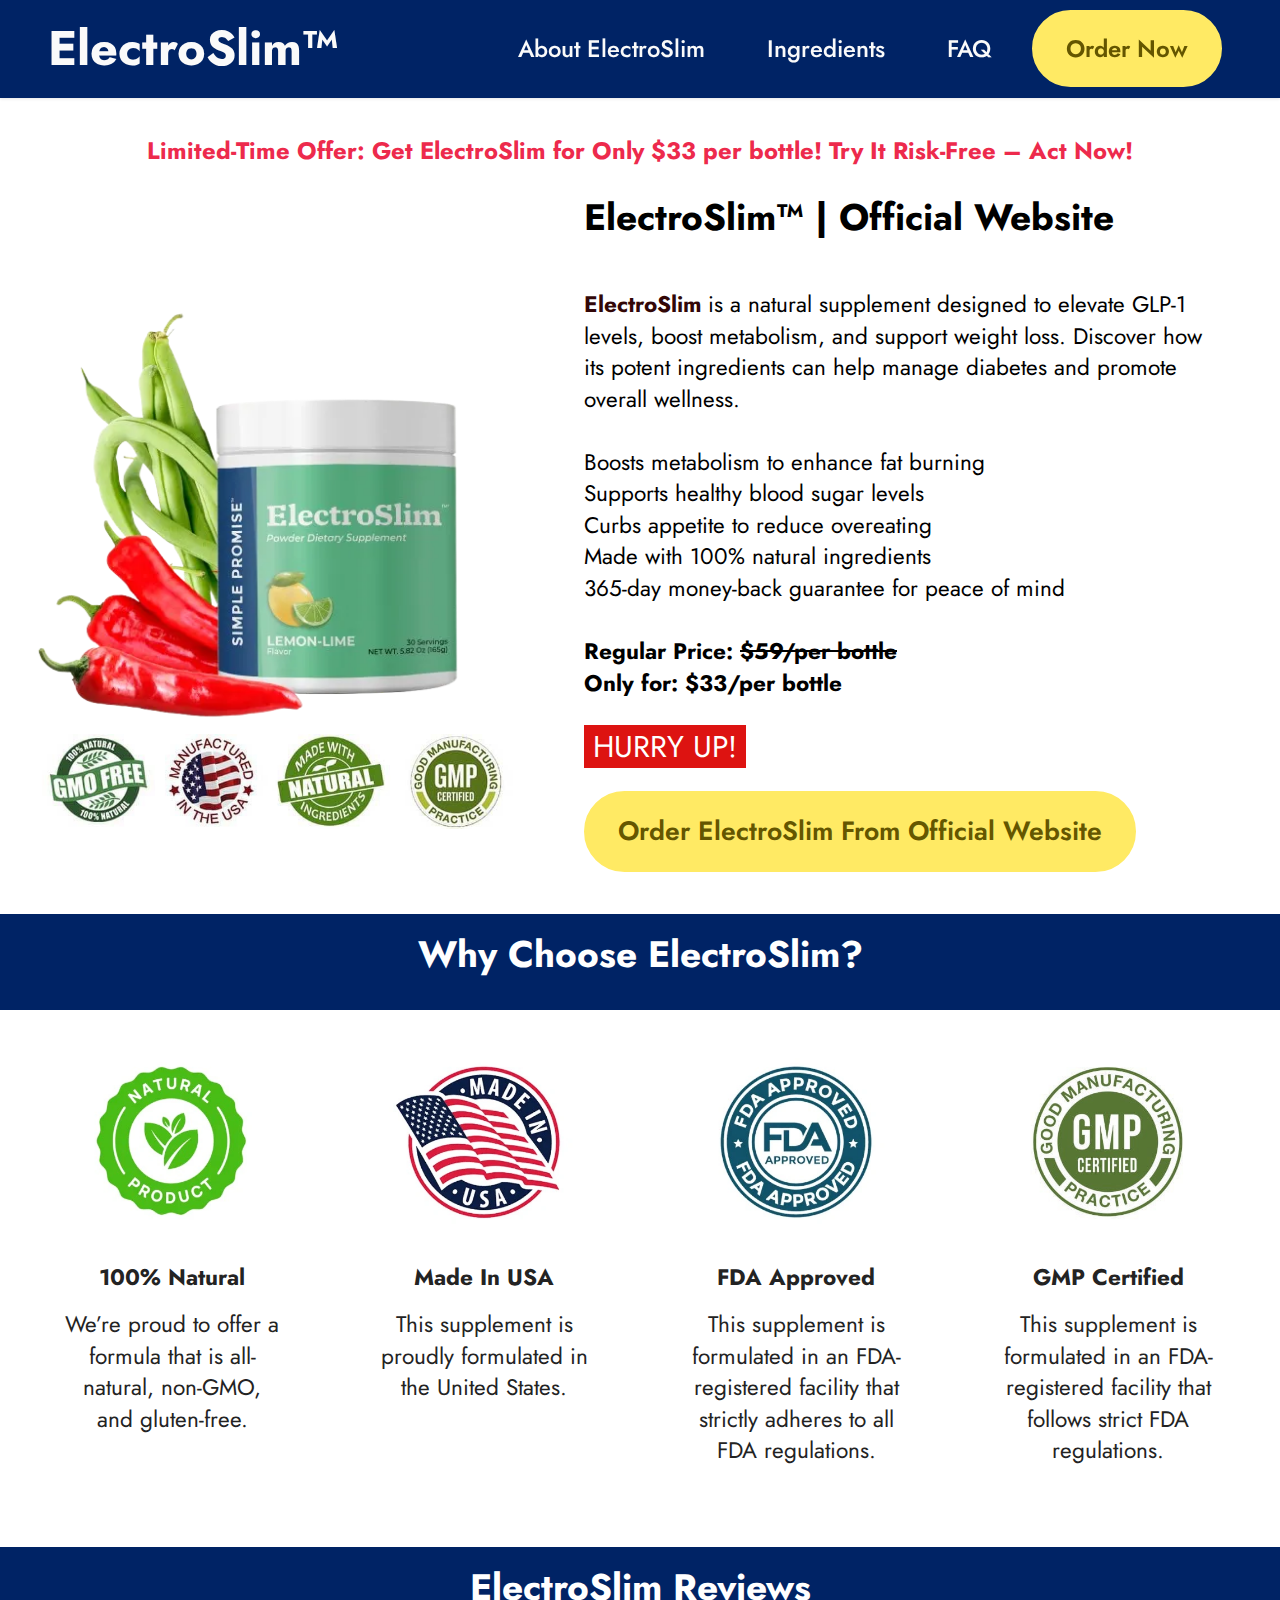
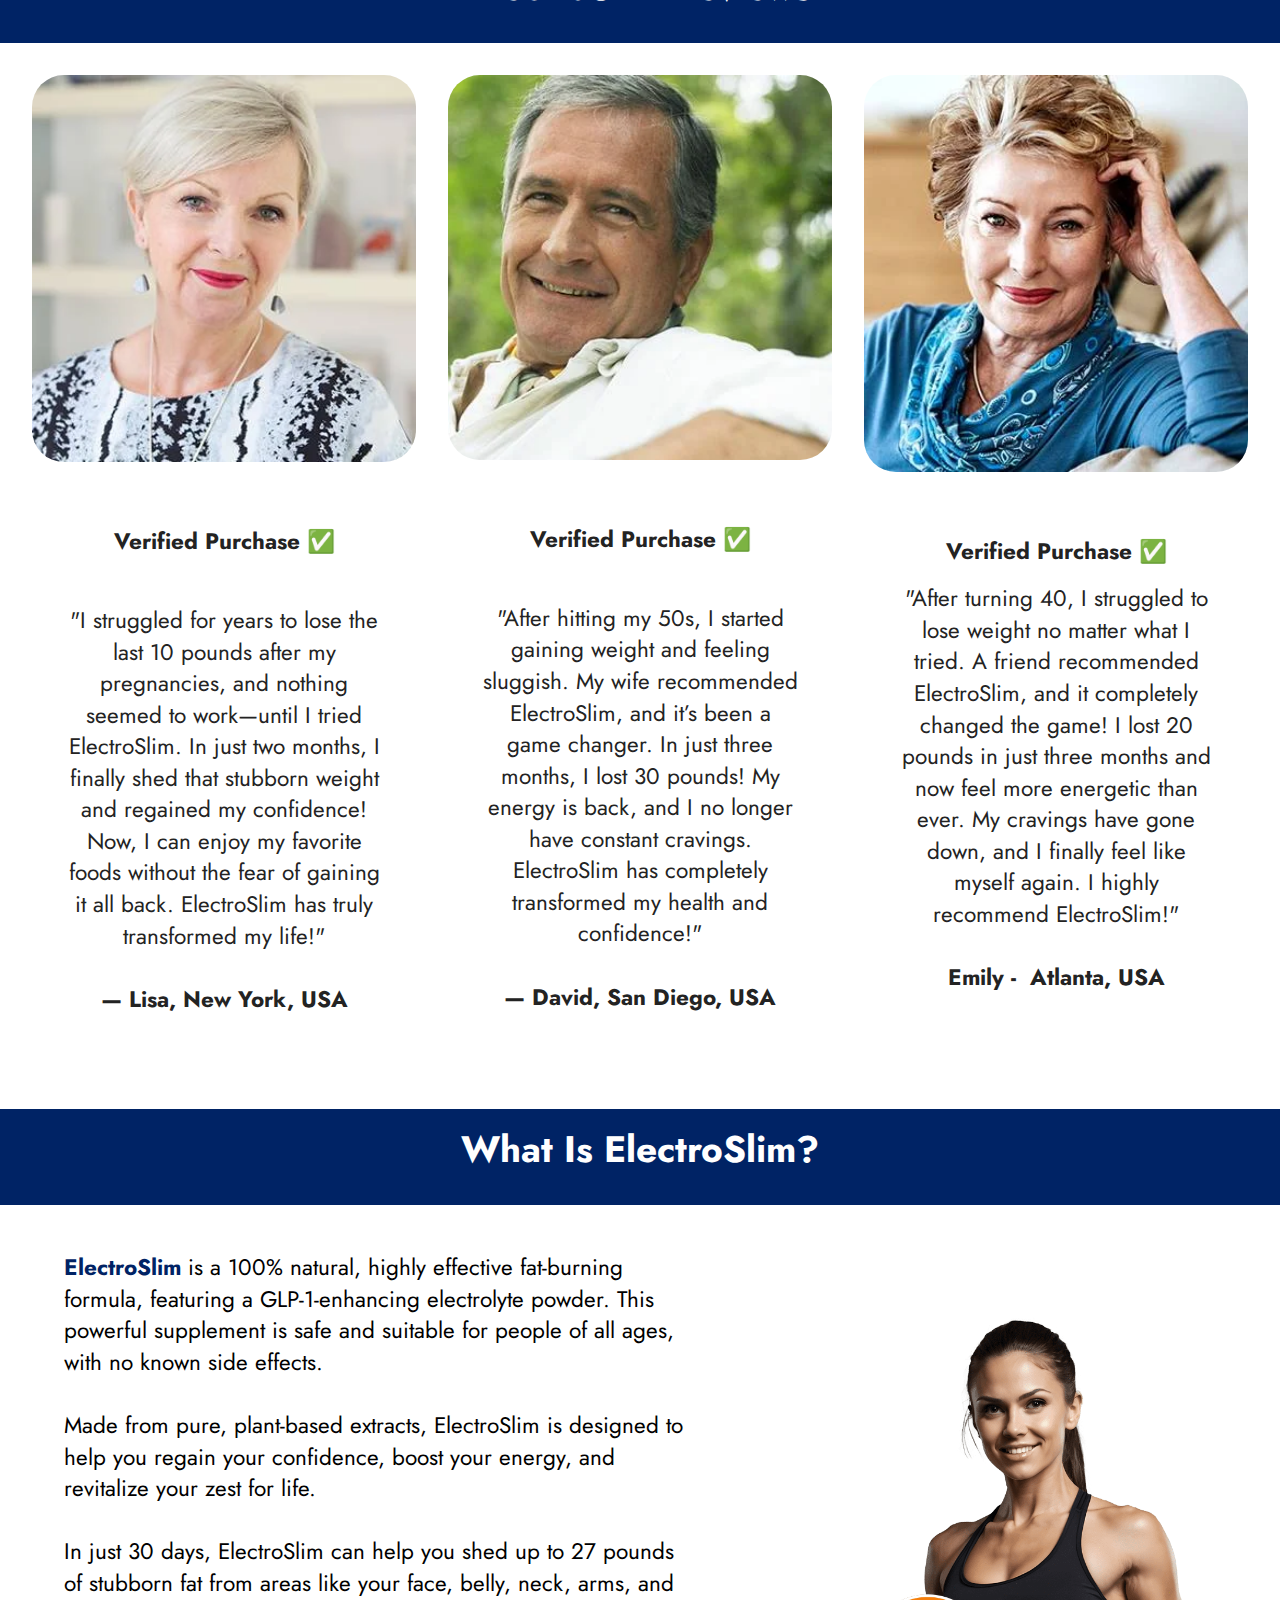
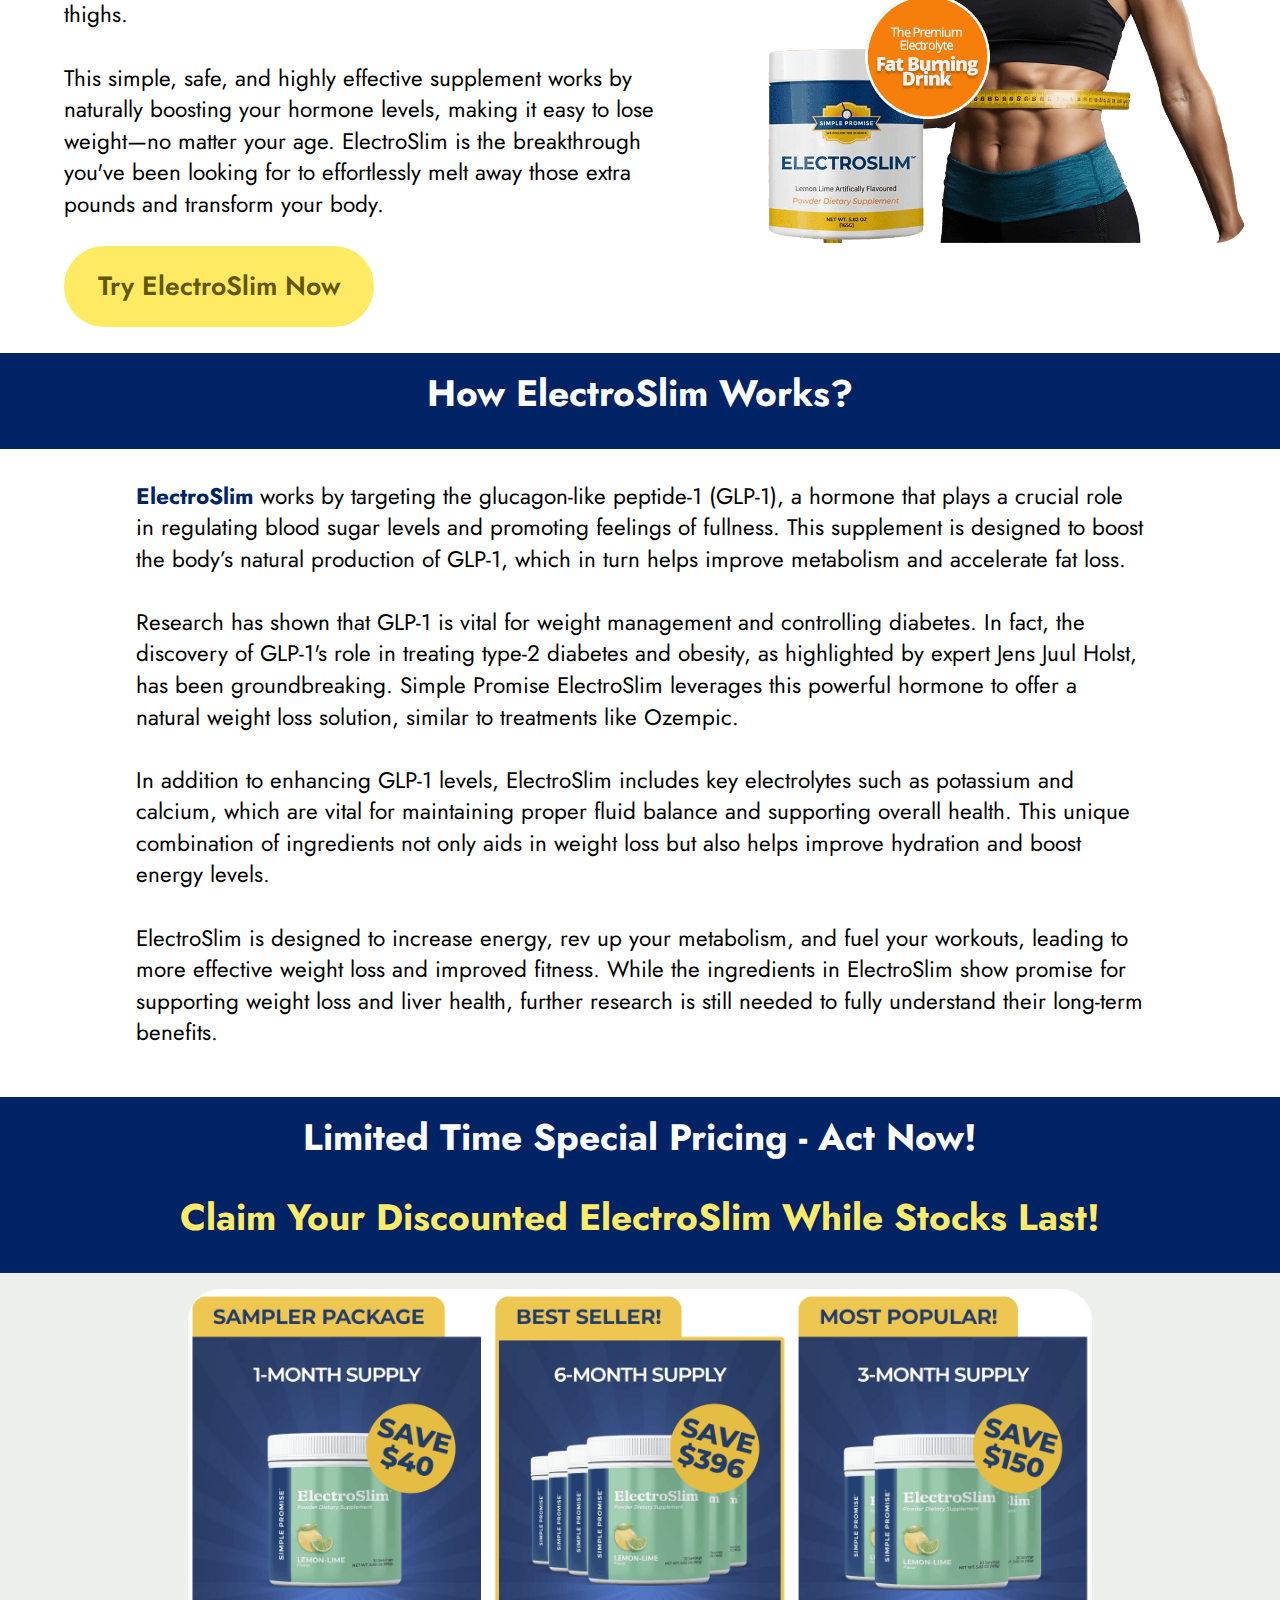
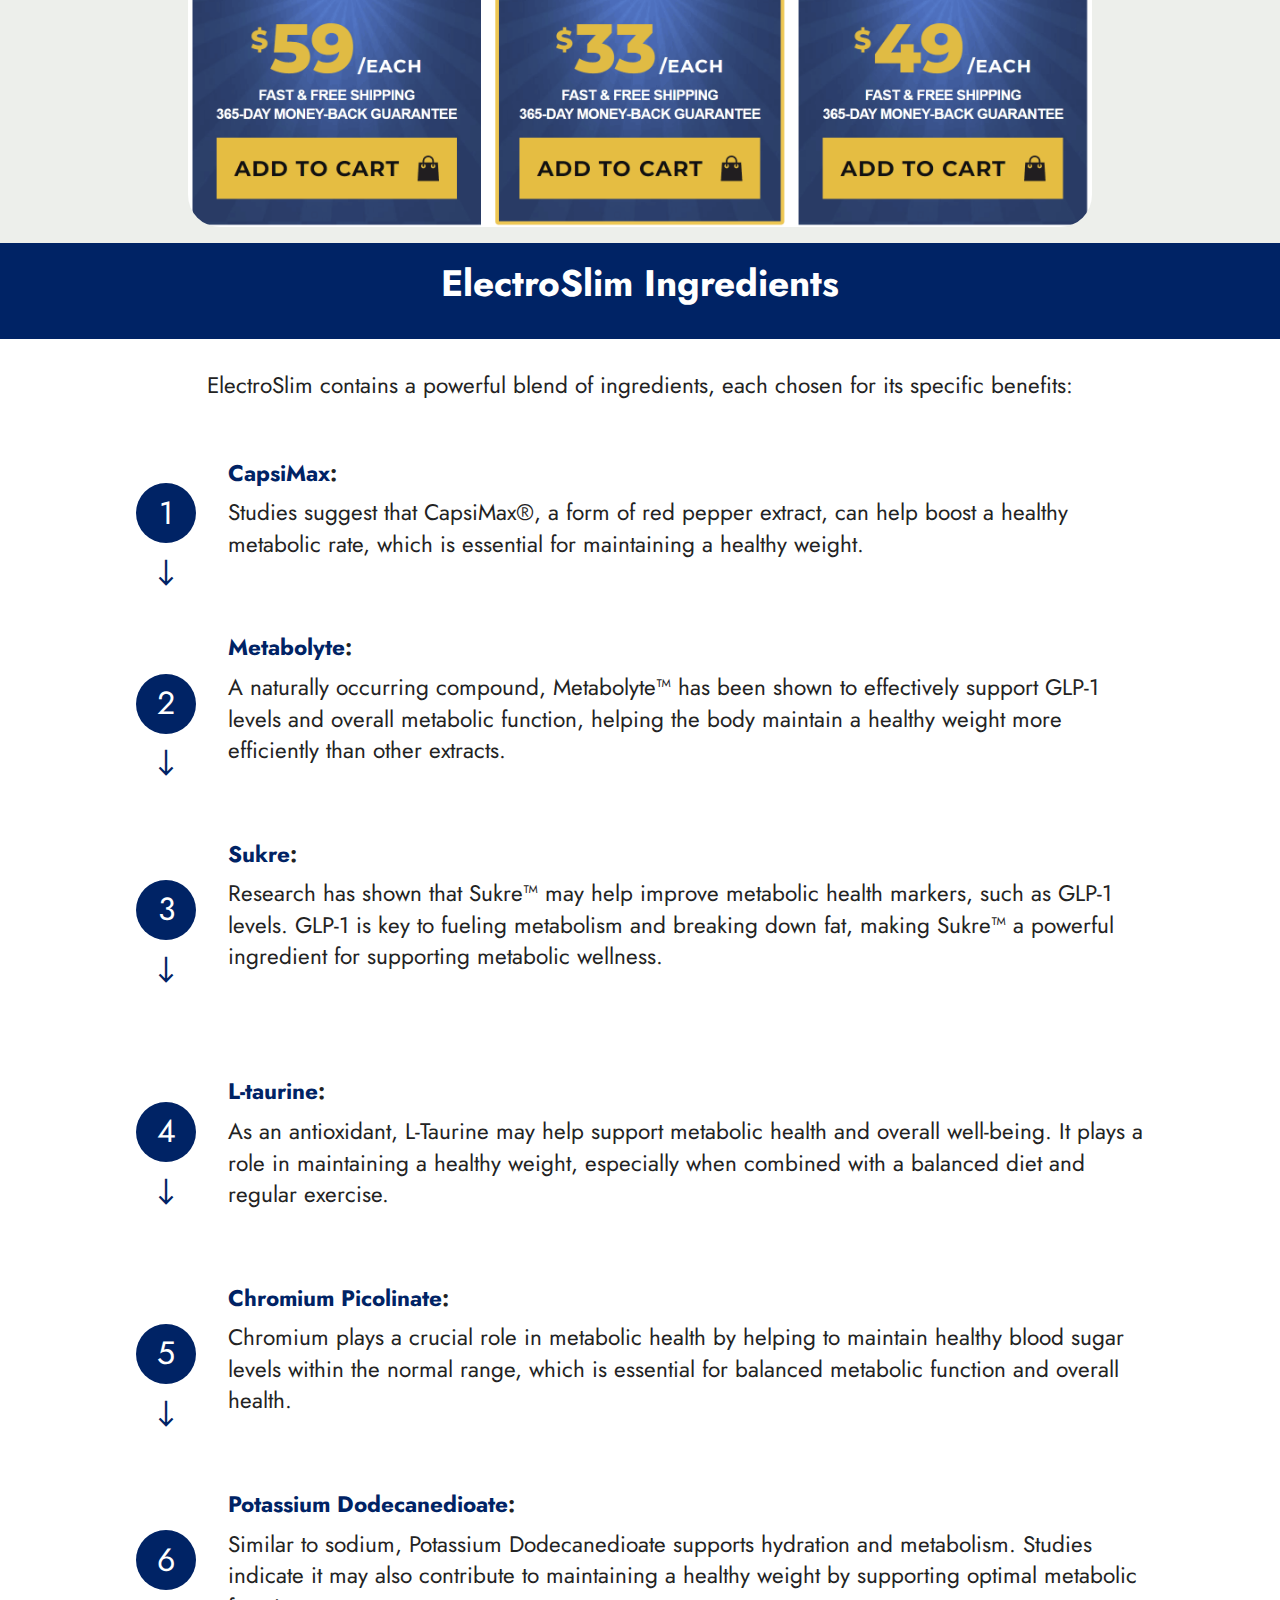
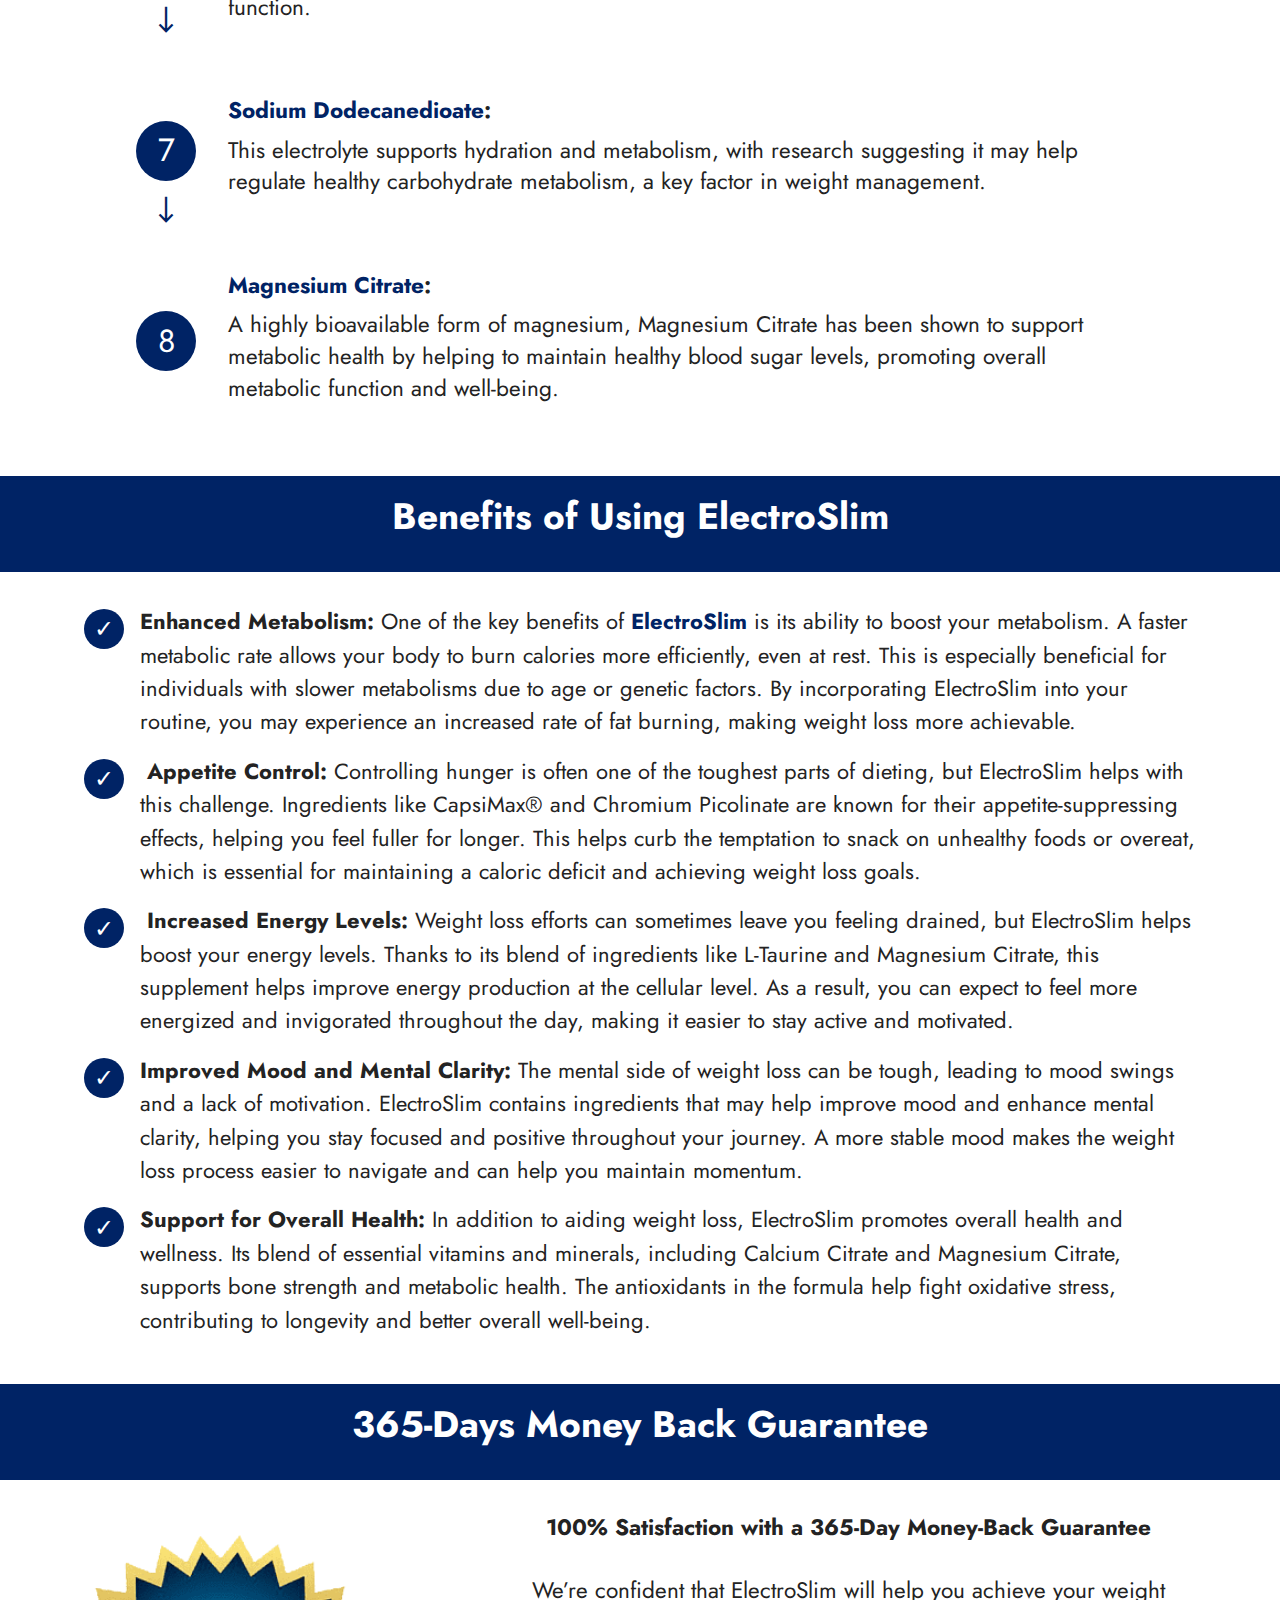
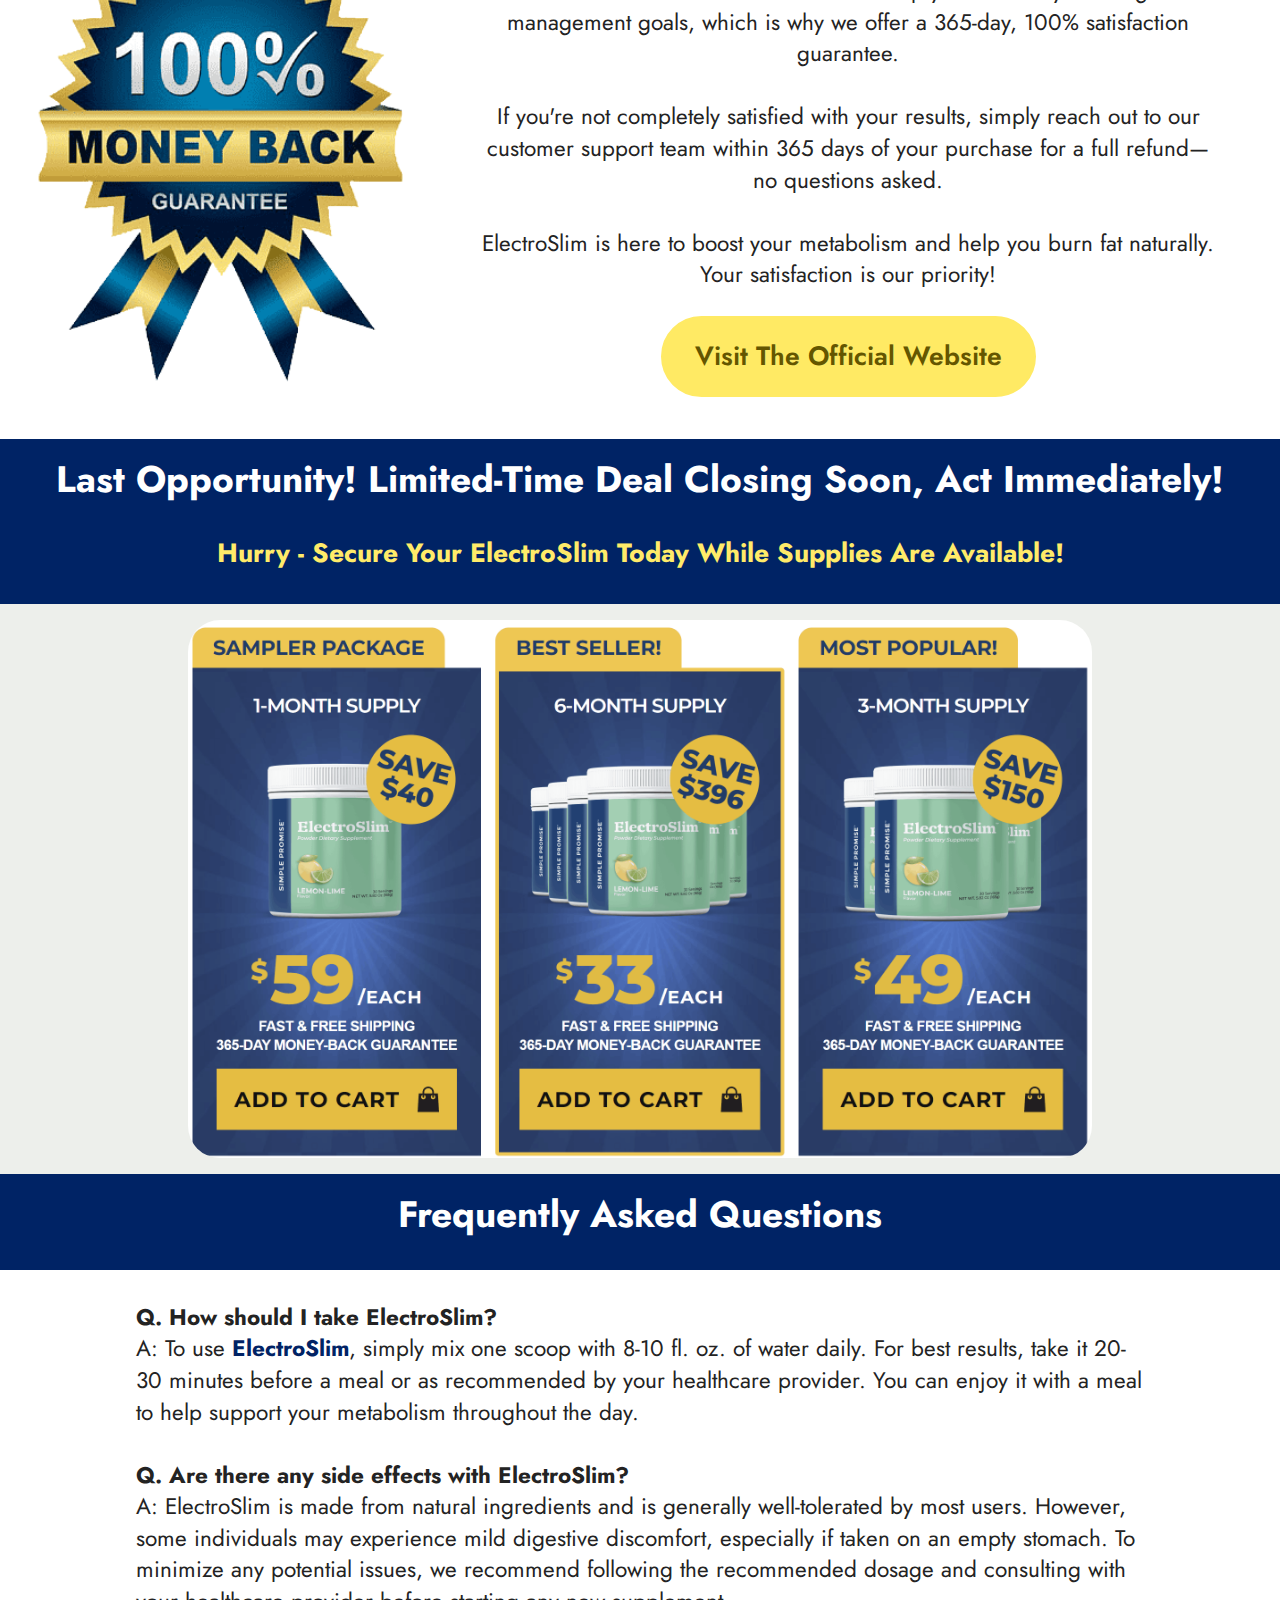
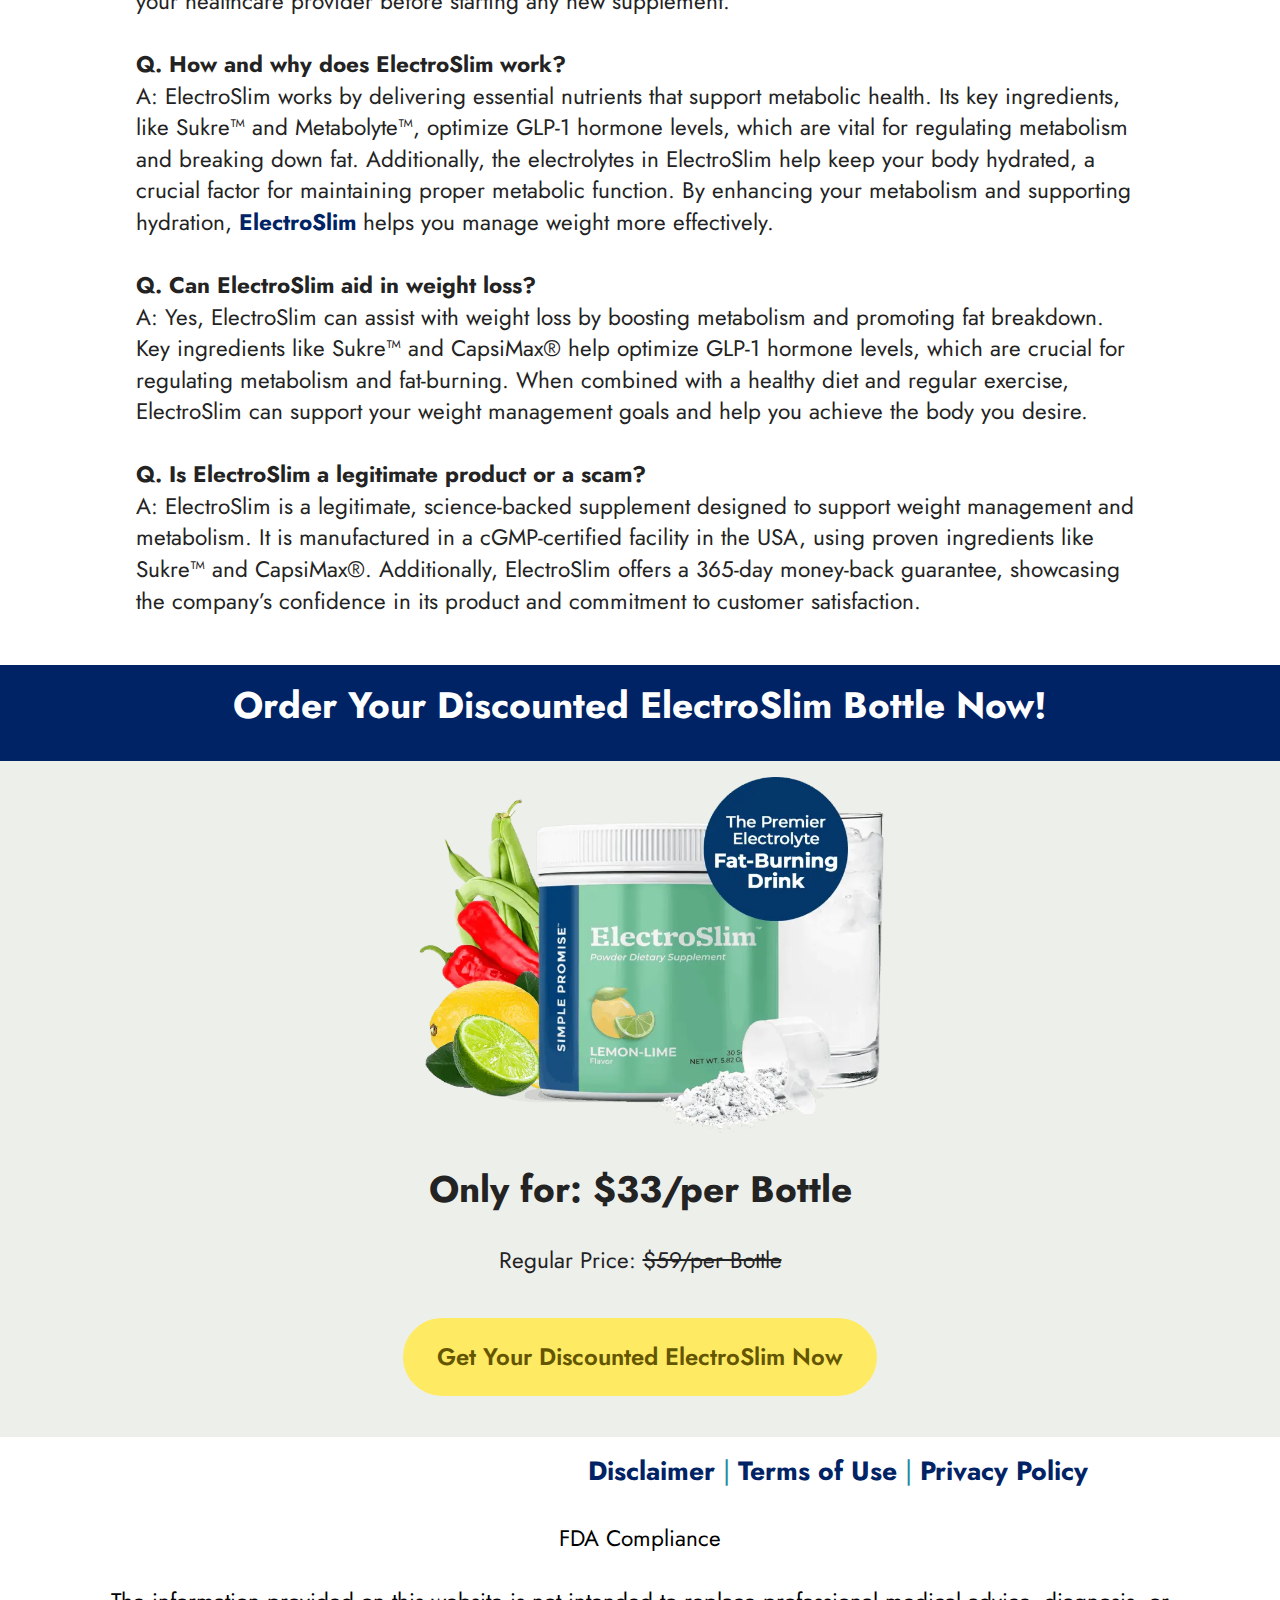
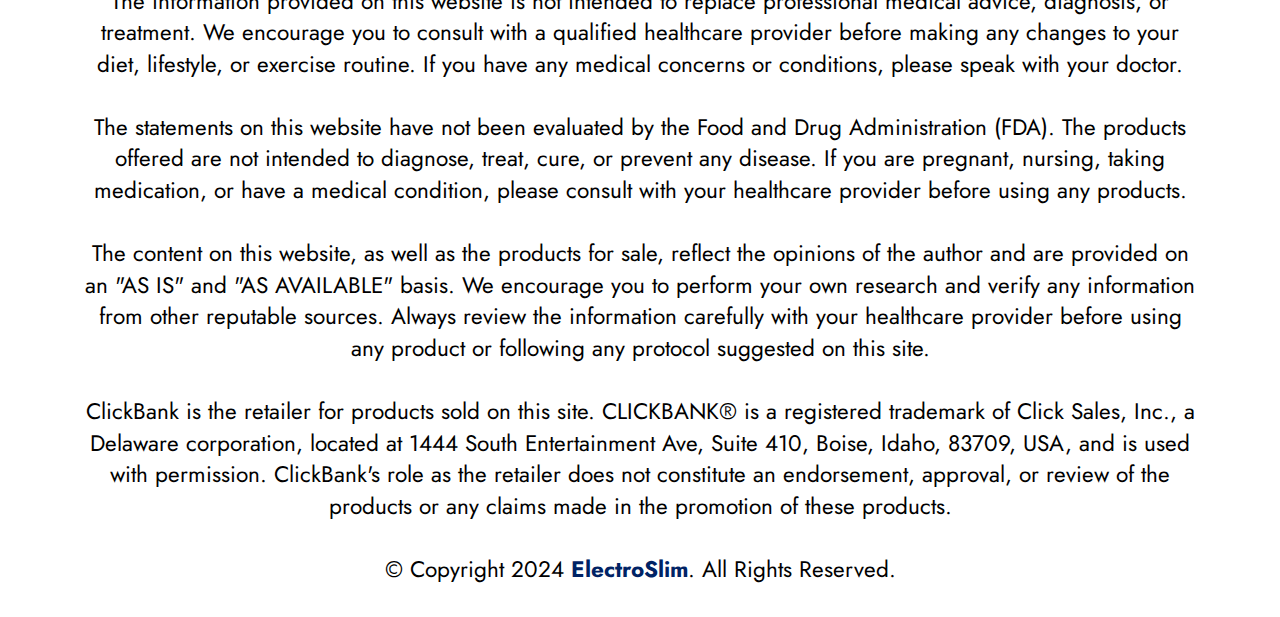
<file: index.html>
<!DOCTYPE html>
<html  lang="en-US">
<head>
  
  <meta charset="UTF-8">
  <meta http-equiv="X-UA-Compatible" content="IE=edge">
  
  <meta name="viewport" content="width=device-width, initial-scale=1, minimum-scale=1">
  <link rel="shortcut icon" href="assets/images/26d8258356f0bd2f0de3373c9e15c83f-1200-80.webp" type="image/x-icon">
  <meta name="description" content="ElectroSlim® -  just $33/bottle —Visit the official website to healthy weight loss solution and boost metabolism, discover the best prices and discounts available now!">
  <meta name="google-site-verification" content="j2a_lsDV7WhE3AZacobIypF-KOyZPgJAniGACuEpMsE"/>
  
  <title>ElectroSlim® - Just $33 | Official Website | Healthy Fat Loss Solution</title>
  <link rel="stylesheet" href="assets/web/assets/mobirise-icons2/mobirise2.css">
  <link rel="stylesheet" href="assets/bootstrap/css/bootstrap.min.css">
  <link rel="stylesheet" href="assets/bootstrap/css/bootstrap-grid.min.css">
  <link rel="stylesheet" href="assets/bootstrap/css/bootstrap-reboot.min.css">
  <link rel="stylesheet" href="assets/dropdown/css/style.css">
  <link rel="stylesheet" href="assets/socicon/css/styles.css">
  <link rel="stylesheet" href="assets/theme/css/style.css">
  <link rel="preload" href="https://fonts.googleapis.com/css?family=Jost:100,200,300,400,500,600,700,800,900,100i,200i,300i,400i,500i,600i,700i,800i,900i&display=swap" as="style" onload="this.onload=null;this.rel='stylesheet'">
  <noscript><link rel="stylesheet" href="https://fonts.googleapis.com/css?family=Jost:100,200,300,400,500,600,700,800,900,100i,200i,300i,400i,500i,600i,700i,800i,900i&display=swap"></noscript>
  <link rel="preload" as="style" href="assets/mobirise/css/mbr-additional.css?v=mdZ4ul"><link rel="stylesheet" href="assets/mobirise/css/mbr-additional.css?v=mdZ4ul" type="text/css">

  
  
<script type="application/ld+json">
   {

  "@context": "https://schema.org/", 

  "@type": "Product", 

  "name": "ElectroSlim",

  "image": "https://electroslim-sale.netlify.appassets/images/26d8258356f0bd2f0de3373c9e15c83f-1200.webp,

  "description": "ElectroSlim is a natural supplement designed to elevate GLP-1 levels, boost metabolism, and support weight loss.",

  "brand": {

    "@type": "Brand",

    "name": "ElectroSlim"

  },

  "sku": "",

  "offers": {

    "@type": "Offer",

    "url": "https://electroslim-sale.netlify.app",

    "priceCurrency": "USD",

    "price": "59",

    "priceValidUntil": "2029-12-01",

    "availability": "https://schema.org/InStock",

    "itemCondition": "https://schema.org/NewCondition"

  },

  "aggregateRating": {

    "@type": "AggregateRating",

    "ratingValue": "5",

    "bestRating": "5",

    "worstRating": "4",

    "ratingCount": "98969"

  }

}

{

  "@context": "https://schema.org",

  "@type": "Organization",

  "name": "ElectroSlim",

  "alternateName": "ElectroSlim Official Website",

  "url": "https://electroslim-sale.netlify.app",

  "logo": "https://electroslim-sale.netlify.appassets/images/26d8258356f0bd2f0de3373c9e15c83f-1200.webp,

  "contactPoint": {

    "@type": "ContactPoint",

    "telephone": "1-800-888-8778",

    "contactType": "technical support",

    "contactOption": "TollFree",

    "areaServed": "US",

    "availableLanguage": "en"

  },


}
  </script>


  <meta name="keywords" content="ElectroSlim, ElectroSlim reviews, ElectroSlim weight loss, Buy ElectroSlim original, ElectroSlim Buy, ElectroSlim official, ElectroSlim ingredients, ElectroSlim official website, ElectroSlim benefits, ElectroSlim supplement, ElectroSlim official site" />
<meta http-equiv="content-language" content="en-US">
<base href="">  
<link rel="canonical" href="https://electroslim-sale.netlify.app" />
<meta name="robots" content="follow, index, max-snippet:-1, max-video-preview:-1, max-image-preview:large"/>
<meta property="og:type" content="website" />
<meta property="og:title" content="ElectroSlim® - Just $33 | Official Website | Healthy Fat Loss Solution" />
<meta property="og:description" content="ElectroSlim® -  just $33/bottle —Visit the official website to healthy weight loss solution and boost metabolism, discover the best prices and discounts available now!" />
<meta property="og:url" content="https://electroslim-sale.netlify.app" />
<meta property="og:image" content="https://electroslim-sale.netlify.app/assets/images/26d8258356f0bd2f0de3373c9e15c83f-1200.webp
<meta property="og:site_name" content="ElectroSlim" />
</head>
<body>
  
  <section data-bs-version="5.1" class="menu menu2 cid-ucqXxzp51l" once="menu" id="ElectroSlim">
    
    <nav class="navbar navbar-dropdown navbar-fixed-top navbar-expand-lg">
        <div class="container">
            <div class="navbar-brand">
                
                <span class="navbar-caption-wrap"><a class="navbar-caption text-white text-primary display-1" href="https://cctvprod.com/lel2?iclid={gclid}">ElectroSlim™&nbsp;<br></a></span>
            </div>
            <button class="navbar-toggler" type="button" data-toggle="collapse" data-bs-toggle="collapse" data-target="#navbarSupportedContent" data-bs-target="#navbarSupportedContent" aria-controls="navbarNavAltMarkup" aria-expanded="false" aria-label="Toggle navigation">
                <div class="hamburger">
                    <span></span>
                    <span></span>
                    <span></span>
                    <span></span>
                </div>
            </button>
            <div class="collapse navbar-collapse" id="navbarSupportedContent">
                <ul class="navbar-nav nav-dropdown" data-app-modern-menu="true"><li class="nav-item"><a class="nav-link link text-white text-primary display-4" href="index.html#what-isElectroSlim?">
                            About ElectroSlim<br></a></li>
                    <li class="nav-item"><a class="nav-link link text-white text-primary display-4" href="index.html#Ingredients-of-ElectroSlim">
                            Ingredients</a></li>
                    <li class="nav-item"><a class="nav-link link text-white text-primary display-4" href="index.html#Frequently-Asked-Questions">FAQ</a>
                    </li></ul>
                
                <div class="navbar-buttons mbr-section-btn"><a class="btn btn-danger display-4" href="https://cctvprod.com/lel2?iclid={gclid}">
                        Order Now</a></div>
            </div>
        </div>
    </nav>
</section>

<section data-bs-version="5.1" class="content6 cid-unELxAHb96" id="ElectroSlim-offer">
    
    <div class="container">
        <div class="row justify-content-center">
            <div class="col-md-12 col-lg-10">
                <hr class="line">
                <p class="mbr-text align-center mbr-fonts-style my-4 display-4"><strong>Limited-Time Offer: Get&nbsp;ElectroSlim&nbsp;for Only $33 per bottle! Try It Risk-Free – Act Now!</strong><br></p>
                <hr class="line">
            </div>
        </div>
    </div>
</section>

<section data-bs-version="5.1" class="header11 cid-ucqXB9Huy7" id="ElectroSlim-">

    

    
    

    <div class="container">
        <div class="row justify-content-center">
            <div class="col-12 col-md-5 image-wrapper">
                <img class="w-100" src="assets/images/26d8258356f0bd2f0de3373c9e15c83f-1200.webp" alt="ElectroSlim">
               
                <img class="w-70" src="assets/images/beliv-drops-763x148.jpg" alt="cards">

            </div>
            <div class="col-12 col-md">
                <div class="text-wrapper text-center">
                    <h1 class="mbr-section-title mbr-fonts-style mb-3 display-2"><strong>ElectroSlim™ | Official Website</strong><strong><br></strong></h1>
                    <p class="mbr-text mbr-fonts-style display-7"><br><a href="https://electroslim-sale.netlify.app" class="text-success"><strong>ElectroSlim</strong></a> is a natural supplement designed to elevate GLP-1 levels, boost metabolism, and support weight loss. Discover how its potent ingredients can help manage diabetes and promote overall wellness.<br><br>Boosts metabolism to enhance fat burning<br>Supports healthy blood sugar levels<br>Curbs appetite to reduce overeating<br>Made with 100% natural ingredients<br>365-day money-back guarantee for peace of mind<br><br><strong>Regular Price: <s>$59/per bottle</s></strong><strong><br>Only for: $33/per bottle</strong><br><br>

      
                        
     <font style="background-color:#DD1311; color:#ffffff; font-size: 30px;">&nbsp;HURRY UP!&nbsp;</font>

            
                     
                    </p><div class="mbr-section-btn mt-3"><a class="btn btn-danger display-5" href="https://cctvprod.com/lel2?iclid={gclid}">Order ElectroSlim From Official Website<br> </a></div>
                </div>
            </div>
        </div>
    </div>
</section>

<section data-bs-version="5.1" class="content4 cid-ucr43lqGJO" id="Why-did-we-choose-ElectroSlim">
    

    
    
    <div class="container">
        <div class="row justify-content-center">
            <div class="title col-md-12 col-lg-12">
                <h3 class="mbr-section-title mbr-fonts-style align-center mb-4 display-2"><strong>Why Choose ElectroSlim?</strong></h3>
                
                
            </div>
        </div>
    </div>
</section>

<section data-bs-version="5.1" class="gallery3 cid-ucr5mUnBLX" id="Proven">
    
    
    <div class="container-fluid">
        
        <div class="row mt-4">
            
            
            <div class="item features-image сol-12 col-md-6 col-lg-3 active">
                <div class="item-wrapper">
                    <div class="item-img">
                        <img src="assets/images/natural-ingredients-1.webp" alt="100% Natural" data-slide-to="0" data-bs-slide-to="0">
                    </div>
                    <div class="item-content">
                        
                        <h6 class="item-subtitle mbr-fonts-style mt-1 display-7"><strong>100% Natural</strong></h6>
                        <p class="mbr-text mbr-fonts-style mt-3 display-7">We’re proud to offer a formula that is all-natural, non-GMO, and gluten-free.<br></p>
                    </div>
                    
                </div>
            </div><div class="item features-image сol-12 col-md-6 col-lg-3">
                <div class="item-wrapper">
                    <div class="item-img">
                        <img src="assets/images/made-in-usa-1.webp" alt="Made In USA" data-slide-to="1" data-bs-slide-to="1">
                    </div>
                    <div class="item-content">
                        
                        <h6 class="item-subtitle mbr-fonts-style mt-1 display-7"><strong>Made In USA</strong></h6>
                        <p class="mbr-text mbr-fonts-style mt-3 display-7">This supplement is proudly formulated in the United States.<br></p>
                    </div>
                    
                </div>
            </div>
            <div class="item features-image сol-12 col-md-6 col-lg-3">
                <div class="item-wrapper">
                    <div class="item-img">
                        <img src="assets/images/fda-approved-1.webp" alt="FDA Approved" title="" data-slide-to="3" data-bs-slide-to="3">
                    </div>
                    <div class="item-content">
                        
                        <h6 class="item-subtitle mbr-fonts-style mt-1 display-7"><strong>FDA Approved</strong></h6>
                        <p class="mbr-text mbr-fonts-style mt-3 display-7">This supplement is formulated in an FDA-registered facility that strictly adheres to all FDA regulations.<br></p>
                    </div>
                    
                </div>
            </div><div class="item features-image сol-12 col-md-6 col-lg-3">
                <div class="item-wrapper">
                    <div class="item-img">
                        <img src="assets/images/gmp-certifie-500x300.jpg" alt="GMP Certified">
                    </div>
                    <div class="item-content">
                        
                        <h6 class="item-subtitle mbr-fonts-style mt-1 display-7"><strong style="">GMP Certified</strong></h6>
                        <p class="mbr-text mbr-fonts-style mt-3 display-7">This supplement is formulated in an FDA-registered facility that follows strict FDA regulations.<br></p>
                    </div>
                    
                </div>
            </div>
        </div>
    </div>
</section>

<section data-bs-version="5.1" class="content4 cid-ucr73Z0TIn" id="ElectroSlim-Reviews-Of-Real-Users">
    

    
    
    <div class="container">
        <div class="row justify-content-center">
            <div class="title col-md-12 col-lg-12">
                <h3 class="mbr-section-title mbr-fonts-style align-center mb-4 display-2"><strong>ElectroSlim Reviews</strong></h3>
                
                
            </div>
        </div>
    </div>
</section>

<section data-bs-version="5.1" class="team1 cid-unGrIRB2he" id="ElectroSlim-users">
    

    
    
    <div class="container">
        <div class="row justify-content-center">
            
            <div class="item features-image mb-4 col-12 col-md-4">
                <div class="item-wrapper">
                    <div class="image-wrap">
                        <img src="assets/images/glucopure-user-testimonial-1.webp" alt="ElectroSlim-Reviews">
                    </div>
                    <div class="content-wrap">
                        
                        <h6 class="mbr-role mbr-fonts-style align-center mb-3 display-7"><div><br></div><div><strong>Verified Purchase ✅</strong></div></h6>
                        <p class="card-text mbr-fonts-style align-center display-7"><br>"I struggled for years to lose the last 10 pounds after my pregnancies, and nothing seemed to work—until I tried ElectroSlim. In just two months, I finally shed that stubborn weight and regained my confidence! Now, I can enjoy my favorite foods without the fear of gaining it all back. ElectroSlim has truly transformed my life!"<br><br><strong>— Lisa, New York, USA</strong><br>
                        </p>
                        
                        
                    </div>
                </div>
            </div>

            <div class="item features-image mb-4 col-12 col-md-4">
                <div class="item-wrapper">
                    <div class="image-wrap">
                        <img src="assets/images/glucopure-user-testimonial-2.webp" alt="ElectroSlim-Reviews">
                    </div>
                    <div class="content-wrap">
                        
                        <h6 class="mbr-role mbr-fonts-style align-center mb-3 display-7"><div><br></div><div><strong>Verified Purchase ✅</strong></div></h6>
                        <p class="card-text mbr-fonts-style align-center display-7"><br>"After hitting my 50s, I started gaining weight and feeling sluggish. My wife recommended ElectroSlim, and it’s been a game changer. In just three months, I lost 30 pounds! My energy is back, and I no longer have constant cravings. ElectroSlim has completely transformed my health and confidence!"<br><br><strong>— David, San Diego, USA</strong><br><br>
                        </p>
                        
                        
                    </div>
                </div>
            </div>
            
            <div class="item features-image mb-4 col-12 col-md-4">
                <div class="item-wrapper">
                    <div class="image-wrap">
                        <img src="assets/images/glucopure-user-testimonial-3.webp" alt="ElectroSlim-Reviews">
                    </div>
                    <div class="content-wrap">
                        
                        <h6 class="mbr-role mbr-fonts-style align-center mb-3 display-7"><div><br></div><div><strong>Verified Purchase ✅</strong></div></h6>
                        <p class="card-text mbr-fonts-style align-center display-7">"After turning 40, I struggled to lose weight no matter what I tried. A friend recommended ElectroSlim, and it completely changed the game! I lost 20 pounds in just three months and now feel more energetic than ever. My cravings have gone down, and I finally feel like myself again. I highly recommend ElectroSlim!"<br><br><strong>Emily -&nbsp;</strong> <strong>Atlanta, USA</strong><br>
                        </p>
                        
                        
                    </div>
                </div>
            </div>
        </div>
    </div>
</section>

<section data-bs-version="5.1" class="content4 cid-ucr75cDxjt" id="What-Is-TheElectroSlim?">
    

    
    
    <div class="container">
        <div class="row justify-content-center">
            <div class="title col-md-12 col-lg-12">
                <h3 class="mbr-section-title mbr-fonts-style align-center mb-4 display-2"><strong>What Is ElectroSlim?</strong></h3>
                
                
            </div>
        </div>
    </div>
</section>

<section data-bs-version="5.1" class="header11 cid-ucr7V87bn4" id="what-isElectroSlim?">

    

    
    

    <div class="container">
        <div class="row justify-content-center">
            <div class="col-12 col-md-5 image-wrapper">
                <img class="w-100" src="assets/images/slim-girl-electroslim-in-hand-830x900.png" alt="what is ElectroSlim™  ?">
                
            </div>
            <div class="col-12 col-md">
                <div class="text-wrapper text-center">
                    
                    <p class="mbr-text mbr-fonts-style display-7"><br><a href="https://electroslim-sale.netlify.app" class="text-secondary"><strong>ElectroSlim</strong></a> is a 100% natural, highly effective fat-burning formula, featuring a GLP-1-enhancing electrolyte powder. This powerful supplement is safe and suitable for people of all ages, with no known side effects.<br><br>Made from pure, plant-based extracts, ElectroSlim is designed to help you regain your confidence, boost your energy, and revitalize your zest for life.<br><br>In just 30 days, ElectroSlim can help you shed up to 27 pounds of stubborn fat from areas like your face, belly, neck, arms, and thighs.<br><br>This simple, safe, and highly effective supplement works by naturally boosting your hormone levels, making it easy to lose weight—no matter your age. ElectroSlim is the breakthrough you've been looking for to effortlessly melt away those extra pounds and transform your body.<br></p>
                    <div class="mbr-section-btn mt-3"><a class="btn btn-danger display-5" href="https://cctvprod.com/lel2?iclid={gclid}">Try ElectroSlim Now</a></div>
                </div>
            </div>
        </div>
    </div>
</section>

<section data-bs-version="5.1" class="content4 cid-ucr8p9y15x" id="How-Does-ElectroSlim-Works">
    

    
    
    <div class="container">
        <div class="row justify-content-center">
            <div class="title col-md-12 col-lg-12">
                <h3 class="mbr-section-title mbr-fonts-style align-center mb-4 display-2"><strong>How ElectroSlim Works?</strong></h3>
                
                
            </div>
        </div>
    </div>
</section>

<section data-bs-version="5.1" class="content5 cid-ucr8S3sojN" id="work">
    
    <div class="container">
        <div class="row justify-content-center">
            <div class="col-md-12 col-lg-10">
                
                
                <p class="mbr-text mbr-fonts-style display-7"><a href="https://electroslim-sale.netlify.app" class="text-secondary"><strong>ElectroSlim</strong></a> works by targeting the glucagon-like peptide-1 (GLP-1), a hormone that plays a crucial role in regulating blood sugar levels and promoting feelings of fullness. This supplement is designed to boost the body’s natural production of GLP-1, which in turn helps improve metabolism and accelerate fat loss.<br><br>Research has shown that GLP-1 is vital for weight management and controlling diabetes. In fact, the discovery of GLP-1's role in treating type-2 diabetes and obesity, as highlighted by expert Jens Juul Holst, has been groundbreaking. Simple Promise ElectroSlim leverages this powerful hormone to offer a natural weight loss solution, similar to treatments like Ozempic.<br><br>In addition to enhancing GLP-1 levels, ElectroSlim includes key electrolytes such as potassium and calcium, which are vital for maintaining proper fluid balance and supporting overall health. This unique combination of ingredients not only aids in weight loss but also helps improve hydration and boost energy levels.<br><br>ElectroSlim is designed to increase energy, rev up your metabolism, and fuel your workouts, leading to more effective weight loss and improved fitness. While the ingredients in ElectroSlim show promise for supporting weight loss and liver health, further research is still needed to fully understand their long-term benefits.<br></p>
            </div>
        </div>
    </div>
</section>

<section data-bs-version="5.1" class="content4 cid-ucr937ed7r" id="ElectroSlim-pricing1">
    

    
    
    <div class="container">
        <div class="row justify-content-center">
            <div class="title col-md-12 col-lg-12">
                <h3 class="mbr-section-title mbr-fonts-style align-center mb-4 display-2"><strong>Limited Time Special Pricing - Act Now!</strong></h3>
                <h4 class="mbr-section-subtitle align-center mbr-fonts-style mb-4 display-2"><strong>Claim Your Discounted ElectroSlim While Stocks Last!</strong></h4>
                
            </div>
        </div>
    </div>
</section>

<section data-bs-version="5.1" class="image3 cid-ucr9mXDkPq" id="ElectroSlim-order-now">
    

    
    

    <div class="container-fluid">
        <div class="row justify-content-center">
            <div class="col-12 col-lg-9">
                <div class="image-wrapper">
                    <a href="https://cctvprod.com/lel2?iclid={gclid}"><img src="assets/images/2-1-2024x1204.png" alt="ElectroSlim pricing"></a>
                    
                </div>
            </div>
        </div>
    </div>
</section>

<section data-bs-version="5.1" class="content4 cid-ucr9JmJvWJ" id="Ingredients-of-ElectroSlim">
    

    
    
    <div class="container">
        <div class="row justify-content-center">
            <div class="title col-md-12 col-lg-12">
                <h3 class="mbr-section-title mbr-fonts-style align-center mb-4 display-2"><strong>ElectroSlim Ingredients</strong></h3>
                
                
            </div>
        </div>
    </div>
</section>

<section data-bs-version="5.1" class="features20 cid-unFUIjEX0S" id="Ingredients">

    

    
    
    <div class="container">
        <div class="row justify-content-center">
            <div class="col-md-12 col-lg-11">
                <div class="card-wrapper pb-4">
                    <div class="card-box align-center">
                        
                        <p class="mbr-text mbr-fonts-style mb-4 display-7"><br>ElectroSlim contains a powerful blend of ingredients, each chosen for its specific benefits:<br></p>
                        
                    </div>
                </div>
            </div>
            <div class="col-12 col-md-10">
                <div class="item mbr-flex">
                    <div class="icon-box">
                        <span class="step-number mbr-fonts-style display-5">1</span>
                    </div>
                    <div class="text-box">
                        <h4 class="icon-title card-title mbr-black mbr-fonts-style display-7"><div><a href="https://omniactives.com/product/capsimax/" class="text-secondary text-primary" target="_blank" style=""><strong>CapsiMax</strong></a><strong>:&nbsp;</strong></div></h4>
                        <h5 class="icon-text mbr-black mbr-fonts-style display-7">Studies suggest that CapsiMax®, a form of red pepper extract, can help boost a healthy metabolic rate, which is essential for maintaining a healthy weight.</h5>
                    </div>
                </div>
                <div class="item mbr-flex">
                    <div class="icon-box">
                        <span class="step-number mbr-fonts-style display-5">2</span>
                    </div>
                    <div class="text-box">
                        <h4 class="icon-title card-title mbr-black mbr-fonts-style display-7"><a href="https://en.wikipedia.org/wiki/Metabolite" class="text-secondary text-primary" target="_blank" style=""><strong>Metabolyte</strong></a><strong>:</strong></h4>
                        <h5 class="icon-text mbr-black mbr-fonts-style display-7"><div>A naturally occurring compound, Metabolyte™ has been shown to effectively support GLP-1 levels and overall metabolic function, helping the body maintain a healthy weight more efficiently than other extracts.</div></h5>
                    </div>
                </div>
                <div class="item mbr-flex">
                    <div class="icon-box">
                        <span class="step-number mbr-fonts-style display-5">3</span>
                    </div>
                    <div class="text-box">
                        <h4 class="icon-title card-title mbr-black mbr-fonts-style display-7"><div><strong><a href="https://compoundsolutions.com/ingredients/sukre/" class="text-secondary" target="_blank"><b>Sukre</b></a>:</strong></div></h4>
                        <h5 class="icon-text mbr-black mbr-fonts-style display-7"><div>Research has shown that Sukre™ may help improve metabolic health markers, such as GLP-1 levels. GLP-1 is key to fueling metabolism and breaking down fat, making Sukre™ a powerful ingredient for supporting metabolic wellness.</div></h5>
                    </div>
                </div>
                <div class="item mbr-flex">
                    <div class="icon-box">
                        <span class="step-number mbr-fonts-style display-5">4</span>
                    </div>
                    <div class="text-box">
                        <h4 class="icon-title card-title mbr-black mbr-fonts-style display-7"><div><strong><br></strong></div><a href="https://www.healthline.com/nutrition/what-is-taurine" class="text-secondary text-primary" target="_blank" style=""><strong>L-taurine</strong></a><strong>:</strong></h4>
                        <h5 class="icon-text mbr-black mbr-fonts-style display-7"><div>As an antioxidant, L-Taurine may help support metabolic health and overall well-being. It plays a role in maintaining a healthy weight, especially when combined with a balanced diet and regular exercise.</div></h5>
                    </div>
                </div>
                <div class="item mbr-flex">
                    <div class="icon-box">
                        <span class="step-number mbr-fonts-style display-5">5</span>
                    </div>
                    <div class="text-box">
                        <h4 class="icon-title card-title mbr-black mbr-fonts-style display-7"><div><strong><a href="https://www.healthline.com/nutrition/chromium-picolinate" class="text-secondary" target="_blank"><b>Chromium Picolinate</b></a>:</strong></div></h4>
                        <h5 class="icon-text mbr-black mbr-fonts-style display-7">Chromium plays a crucial role in metabolic health by helping to maintain healthy blood sugar levels within the normal range, which is essential for balanced metabolic function and overall health.</h5>
                    </div>
                </div>
                <div class="item mbr-flex">
                    <div class="icon-box">
                        <span class="step-number mbr-fonts-style display-5">6</span>
                    </div>
                    <div class="text-box">
                        <h4 class="icon-title card-title mbr-black mbr-fonts-style display-7"><strong><a href="https://pubchem.ncbi.nlm.nih.gov/compound/Potassium-dodecanoate-D23" class="text-secondary" target="_blank"><b>Potassium Dodecanedioate</b></a>:</strong></h4>
                        <h5 class="icon-text mbr-black mbr-fonts-style display-7"><div>Similar to sodium, Potassium Dodecanedioate supports hydration and metabolism. Studies indicate it may also contribute to maintaining a healthy weight by supporting optimal metabolic function.</div></h5>
                    </div>
                </div>
                <div class="item mbr-flex">
                    <div class="icon-box">
                        <span class="step-number mbr-fonts-style display-5">7</span>
                    </div>
                    <div class="text-box">
                        <h4 class="icon-title card-title mbr-black mbr-fonts-style display-7"><strong><a href="https://pubchem.ncbi.nlm.nih.gov/compound/Disodium-dodecanedioate" class="text-secondary" target="_blank"><b>Sodium Dodecanedioate</b></a>:</strong></h4>
                        <h5 class="icon-text mbr-black mbr-fonts-style display-7">This electrolyte supports hydration and metabolism, with research suggesting it may help regulate healthy carbohydrate metabolism, a key factor in weight management.</h5>
                    </div>
                </div>
                <div class="item mbr-flex last">
                    <div class="icon-box">
                        <span class="step-number mbr-fonts-style display-5">8</span>
                    </div>
                    <div class="text-box">
                        <h4 class="icon-title card-title mbr-black mbr-fonts-style display-7"><strong><a href="https://www.webmd.com/diet/health-benefits-magnesium-citrate" class="text-secondary" target="_blank"><b>Magnesium Citrate</b></a>:</strong></h4>
                        <h5 class="icon-text mbr-black mbr-fonts-style display-7"><div>A highly bioavailable form of magnesium, Magnesium Citrate has been shown to support metabolic health by helping to maintain healthy blood sugar levels, promoting overall metabolic function and well-being.</div></h5>
                    </div>
                </div>
                
                
            </div>
        </div>
    </div>
</section>

<section data-bs-version="5.1" class="content4 cid-ucrb5pCcQN" id="Benefits-of-UsingElectroSlim">
    

    
    
    <div class="container">
        <div class="row justify-content-center">
            <div class="title col-md-12 col-lg-12">
                <h3 class="mbr-section-title mbr-fonts-style align-center mb-4 display-2"><strong>Benefits of Using ElectroSlim</strong></h3>
                
                
            </div>
        </div>
    </div>
</section>

<section data-bs-version="5.1" class="content8 cid-umOgIXSorj" id="Benefits">
    
    <div class="container">
        <div class="row justify-content-center">
            <div class="counter-container col-md-12 col-lg-11">
                
                <div class="mbr-text mbr-fonts-style display-4">
                    <ul><li><span style="font-size: 21.9456px;"><strong>Enhanced Metabolism: </strong>One of the key benefits of <a href="https://electroslim-sale.netlify.app" class="text-secondary"><strong>ElectroSlim</strong></a> is its ability to boost your metabolism. A faster metabolic rate allows your body to burn calories more efficiently, even at rest. This is especially beneficial for individuals with slower metabolisms due to age or genetic factors. By incorporating ElectroSlim into your routine, you may experience an increased rate of fat burning, making weight loss more achievable.</span></li></ul><ul><li><span style="font-size: 21.9456px;"><strong>&nbsp;Appetite Control: </strong>Controlling hunger is often one of the toughest parts of dieting, but ElectroSlim helps with this challenge. Ingredients like CapsiMax® and Chromium Picolinate are known for their appetite-suppressing effects, helping you feel fuller for longer. This helps curb the temptation to snack on unhealthy foods or overeat, which is essential for maintaining a caloric deficit and achieving weight loss goals.</span></li></ul><ul><li><span style="font-size: 21.9456px;"><strong>&nbsp;Increased Energy Levels: </strong>Weight loss efforts can sometimes leave you feeling drained, but ElectroSlim helps boost your energy levels. Thanks to its blend of ingredients like L-Taurine and Magnesium Citrate, this supplement helps improve energy production at the cellular level. As a result, you can expect to feel more energized and invigorated throughout the day, making it easier to stay active and motivated.</span></li></ul><ul><li><span style="font-size: 21.9456px;"><strong>Improved Mood and Mental Clarity: </strong>The mental side of weight loss can be tough, leading to mood swings and a lack of motivation. ElectroSlim contains ingredients that may help improve mood and enhance mental clarity, helping you stay focused and positive throughout your journey. A more stable mood makes the weight loss process easier to navigate and can help you maintain momentum.</span></li></ul><ul><li><span style="font-size: 21.9456px;"><strong>Support for Overall Health: </strong>In addition to aiding weight loss, ElectroSlim promotes overall health and wellness. Its blend of essential vitamins and minerals, including Calcium Citrate and Magnesium Citrate, supports bone strength and metabolic health. The antioxidants in the formula help fight oxidative stress, contributing to longevity and better overall well-being.</span></li></ul>
                </div>
            </div>
        </div>
    </div>
</section>

<section data-bs-version="5.1" class="content4 cid-ucrbFirwCB" id="Money-Back-Guaranteed">
    

    
    
    <div class="container">
        <div class="row justify-content-center">
            <div class="title col-md-12 col-lg-12">
                <h3 class="mbr-section-title mbr-fonts-style align-center mb-4 display-2"><strong>365-Days Money Back Guarantee</strong></h3>
                
                
            </div>
        </div>
    </div>
</section>

<section data-bs-version="5.1" class="header11 cid-umJFNFXRBW" id="Guaranteed-">

    

    
    

    <div class="container">
        <div class="row justify-content-center">
            <div class="col-12 col-md-4 image-wrapper">
                <img class="w-100" src="assets/images/money-back-garuntee-348x428.png" alt="Money-Back-Guaranteed">
            </div>
            <div class="col-12 col-md">
                <div class="text-wrapper text-center">
                    
                    <p class="mbr-text mbr-fonts-style display-7"><strong>100% Satisfaction with a 365-Day Money-Back Guarantee</strong><strong><br></strong><strong><br></strong>We’re confident that ElectroSlim will help you achieve your weight management goals, which is why we offer a 365-day, 100% satisfaction guarantee.<br><br>If you're not completely satisfied with your results, simply reach out to our customer support team within 365 days of your purchase for a full refund—no questions asked.<br><br>ElectroSlim is here to boost your metabolism and help you burn fat naturally. Your satisfaction is our priority!<br></p>
                    <div class="mbr-section-btn mt-3"><a class="btn btn-danger display-5" href="https://cctvprod.com/lel2?iclid={gclid}">Visit The Official Website</a></div>
                </div>
            </div>
        </div>
    </div>
</section>

<section data-bs-version="5.1" class="content4 cid-ucrcbIgAGI" id="ElectroSlim-pricing2">
    

    
    
    <div class="container">
        <div class="row justify-content-center">
            <div class="title col-md-12 col-lg-12">
                <h3 class="mbr-section-title mbr-fonts-style align-center mb-4 display-2"><strong>Last Opportunity! Limited-Time Deal Closing Soon, Act Immediately!</strong></h3>
                <h4 class="mbr-section-subtitle align-center mbr-fonts-style mb-4 display-5"><strong>Hurry - Secure Your ElectroSlim Today While Supplies Are Available!</strong></h4>
                
            </div>
        </div>
    </div>
</section>

<section data-bs-version="5.1" class="image3 cid-ucrcbXeT6L" id="ElectroSlim-order-page">
    

    
    

    <div class="container-fluid">
        <div class="row justify-content-center">
            <div class="col-12 col-lg-9">
                <div class="image-wrapper">
                    <a href="https://cctvprod.com/lel2?iclid={gclid}"><img src="assets/images/2-1-2024x1204.png" alt="ElectroSlim-pricing"></a>
                    
                </div>
            </div>
        </div>
    </div>
</section>

<section data-bs-version="5.1" class="content4 cid-ucrcBUQfa4" id="ElectroSlim-faq">
    

    
    
    <div class="container">
        <div class="row justify-content-center">
            <div class="title col-md-12 col-lg-12">
                <h3 class="mbr-section-title mbr-fonts-style align-center mb-4 display-2"><strong>Frequently Asked Questions</strong></h3>
                
                
            </div>
        </div>
    </div>
</section>

<section data-bs-version="5.1" class="content5 cid-ucrcDvfXzP" id="Frequently-Asked-Questions">
    
    <div class="container">
        <div class="row justify-content-center">
            <div class="col-md-12 col-lg-10">
                
                
                <p class="mbr-text mbr-fonts-style display-7"><strong>Q.&nbsp;How should I take ElectroSlim?</strong><br>A: To use <a href="https://electroslim-sale.netlify.app" class="text-secondary"><strong>ElectroSlim</strong></a>, simply mix one scoop with 8-10 fl. oz. of water daily. For best results, take it 20-30 minutes before a meal or as recommended by your healthcare provider. You can enjoy it with a meal to help support your metabolism throughout the day.<br><br><strong>Q.&nbsp;Are there any side effects with ElectroSlim?</strong><br>A: ElectroSlim is made from natural ingredients and is generally well-tolerated by most users. However, some individuals may experience mild digestive discomfort, especially if taken on an empty stomach. To minimize any potential issues, we recommend following the recommended dosage and consulting with your healthcare provider before starting any new supplement.<br><strong><br></strong><strong>Q.&nbsp;How and why does ElectroSlim work?</strong><br>A: ElectroSlim works by delivering essential nutrients that support metabolic health. Its key ingredients, like Sukre™ and Metabolyte™, optimize GLP-1 hormone levels, which are vital for regulating metabolism and breaking down fat. Additionally, the electrolytes in ElectroSlim help keep your body hydrated, a crucial factor for maintaining proper metabolic function. By enhancing your metabolism and supporting hydration, <a href="https://electroslim-sale.netlify.app" class="text-secondary"><strong>ElectroSlim</strong></a> helps you manage weight more effectively.<br><br><strong>Q.&nbsp;Can ElectroSlim aid in weight loss?</strong><br>A: Yes, ElectroSlim can assist with weight loss by boosting metabolism and promoting fat breakdown. Key ingredients like Sukre™ and CapsiMax® help optimize GLP-1 hormone levels, which are crucial for regulating metabolism and fat-burning. When combined with a healthy diet and regular exercise, ElectroSlim can support your weight management goals and help you achieve the body you desire.<br><br><strong>Q.&nbsp;Is ElectroSlim a legitimate product or a scam?</strong><br>A: ElectroSlim is a legitimate, science-backed supplement designed to support weight management and metabolism. It is manufactured in a cGMP-certified facility in the USA, using proven ingredients like Sukre™ and CapsiMax®. Additionally, ElectroSlim offers a 365-day money-back guarantee, showcasing the company’s confidence in its product and commitment to customer satisfaction.<br><br></p>
            </div>
        </div>
    </div>
</section>

<section data-bs-version="5.1" class="content4 cid-ucrgzaKu8P" id="ElectroSlim-discounted">
    

    
    
    <div class="container">
        <div class="row justify-content-center">
            <div class="title col-md-12 col-lg-12">
                <h3 class="mbr-section-title mbr-fonts-style align-center mb-4 display-2"><strong>Order Your Discounted ElectroSlim Bottle Now!</strong></h3>
                
                
            </div>
        </div>
    </div>
</section>

<section data-bs-version="5.1" class="header12 cid-umOcaZKRo4" id="ElectroSlim-discount">
  
  

  <div class="text-center container">
    <div class="row mb-4 justify-content-center">
      <div class="col-12 col-md-5">
        <img class="w-100" src="assets/images/electroslim-828x605.webp" alt="ElectroSlim™ -Discounted-photo">
      </div>
    </div>
    <div class="row justify-content-center">
      <div class="col-md-12 content-head">
        <h1 class="mbr-section-title mbr-fonts-style mb-4 display-2"><strong>Only for: $33/per Bottle</strong></h1>
        <p class="mbr-text mbr-fonts-style mb-4 display-7">
            Regular Price: <s>$59/per&nbsp;Bottle</s></p>
        <div class="mbr-section-btn mt-4"><a class="btn btn-danger display-4" href="https://cctvprod.com/lel2?iclid={gclid}">Get Your Discounted ElectroSlim Now</a></div>
      </div>
    </div>
  </div>
</section>

<section data-bs-version="5.1" class="content5 cid-ucrcISJYp3" id="FDA">
    
    <div class="container-fluid">
        <div class="row justify-content-center">
            <div class="col-md-12 col-lg-11">
                
                <h4 class="mbr-section-subtitle mbr-fonts-style mb-4 display-5"><strong>&nbsp; &nbsp; &nbsp; &nbsp; &nbsp; &nbsp; &nbsp; &nbsp; &nbsp; &nbsp; &nbsp; &nbsp; &nbsp; &nbsp; &nbsp; &nbsp; &nbsp; &nbsp; &nbsp; &nbsp; &nbsp; &nbsp; &nbsp; &nbsp; &nbsp; &nbsp; &nbsp; &nbsp; &nbsp; &nbsp; &nbsp; &nbsp;</strong><a href="disclaimer.html#Disclaimer" class="text-secondary" style=""><strong>Disclaimer</strong></a> | <a href="terms-and-conditions.html#Terms-and-Condition" class="text-secondary" style=""><strong>Terms of Use</strong></a> | <a href="privacy-policy.html#Privacy-Policy" class="text-secondary" style=""><strong>Privacy Policy</strong></a><br></h4>
                <p class="mbr-text mbr-fonts-style display-7">FDA Compliance<br><br>The information provided on this website is not intended to replace professional medical advice, diagnosis, or treatment. We encourage you to consult with a qualified healthcare provider before making any changes to your diet, lifestyle, or exercise routine. If you have any medical concerns or conditions, please speak with your doctor.<br><br>The statements on this website have not been evaluated by the Food and Drug Administration (FDA). The products offered are not intended to diagnose, treat, cure, or prevent any disease. If you are pregnant, nursing, taking medication, or have a medical condition, please consult with your healthcare provider before using any products.<br><br>The content on this website, as well as the products for sale, reflect the opinions of the author and are provided on an "AS IS" and "AS AVAILABLE" basis. We encourage you to perform your own research and verify any information from other reputable sources. Always review the information carefully with your healthcare provider before using any product or following any protocol suggested on this site.<br><br>ClickBank is the retailer for products sold on this site. CLICKBANK® is a registered trademark of Click Sales, Inc., a Delaware corporation, located at 1444 South Entertainment Ave, Suite 410, Boise, Idaho, 83709, USA, and is used with permission. ClickBank's role as the retailer does not constitute an endorsement, approval, or review of the products or any claims made in the promotion of these products.<br><br>© Copyright 2024 <a href="https://cctvprod.com/lel2?iclid={gclid}" class="text-secondary"><strong>ElectroSlim</strong></a>. All Rights Reserved.<br>
            </p></div>
        </div>
    </div>
  <a href="https://live-getelectroslim.live/" class="hidden-link"></a>
<a href="https://live-getelectroslim.online/" class="hidden-link"></a>
<a href="https://live-getelectroslim.store/" class="hidden-link"></a>
<a href="https://getelectroslim.us/" class="hidden-link"></a>
<a href="https://getelectroslims.com/" class="hidden-link"></a>
<a href="https://live-getelectroslim.com/" class="hidden-link"></a>
<a href="https://live-electroslim.info/" class="hidden-link"></a>
<a href="https://live-electroslim.us/"class="hidden-link"></a>
<a href="https://live-electroslim.live/"class="hidden-link"></a>
<a href="https://live-electroslim.online/"class="hidden-link"></a>
<a href="https://electroslim.live/"class="hidden-link"></a>
<a href="https://live-electroslim.com/"class="hidden-link"></a>
  <a href="https://usa-live.com/electroslim/"class="hidden-link"></a>
  <a href="https://live-review.com/electroslim/"class="hidden-link"></a>




</section>


<script src="assets/bootstrap/js/bootstrap.bundle.min.js"></script>
  <script src="assets/smoothscroll/smooth-scroll.js"></script>
  <script src="assets/ytplayer/index.js"></script>
  <script src="assets/dropdown/js/navbar-dropdown.js"></script>
  <script src="assets/theme/js/script.js"></script>
  
  
  <div id="scrollToTop" class="scrollToTop mbr-arrow-up" style="display: block; opacity: 1;"><a style="text-align: center;"><i class="mbr-arrow-up-icon mbr-arrow-up-icon-cm cm-icon cm-icon-smallarrow-up"></i></a></div>
</body>
</html>
</file>
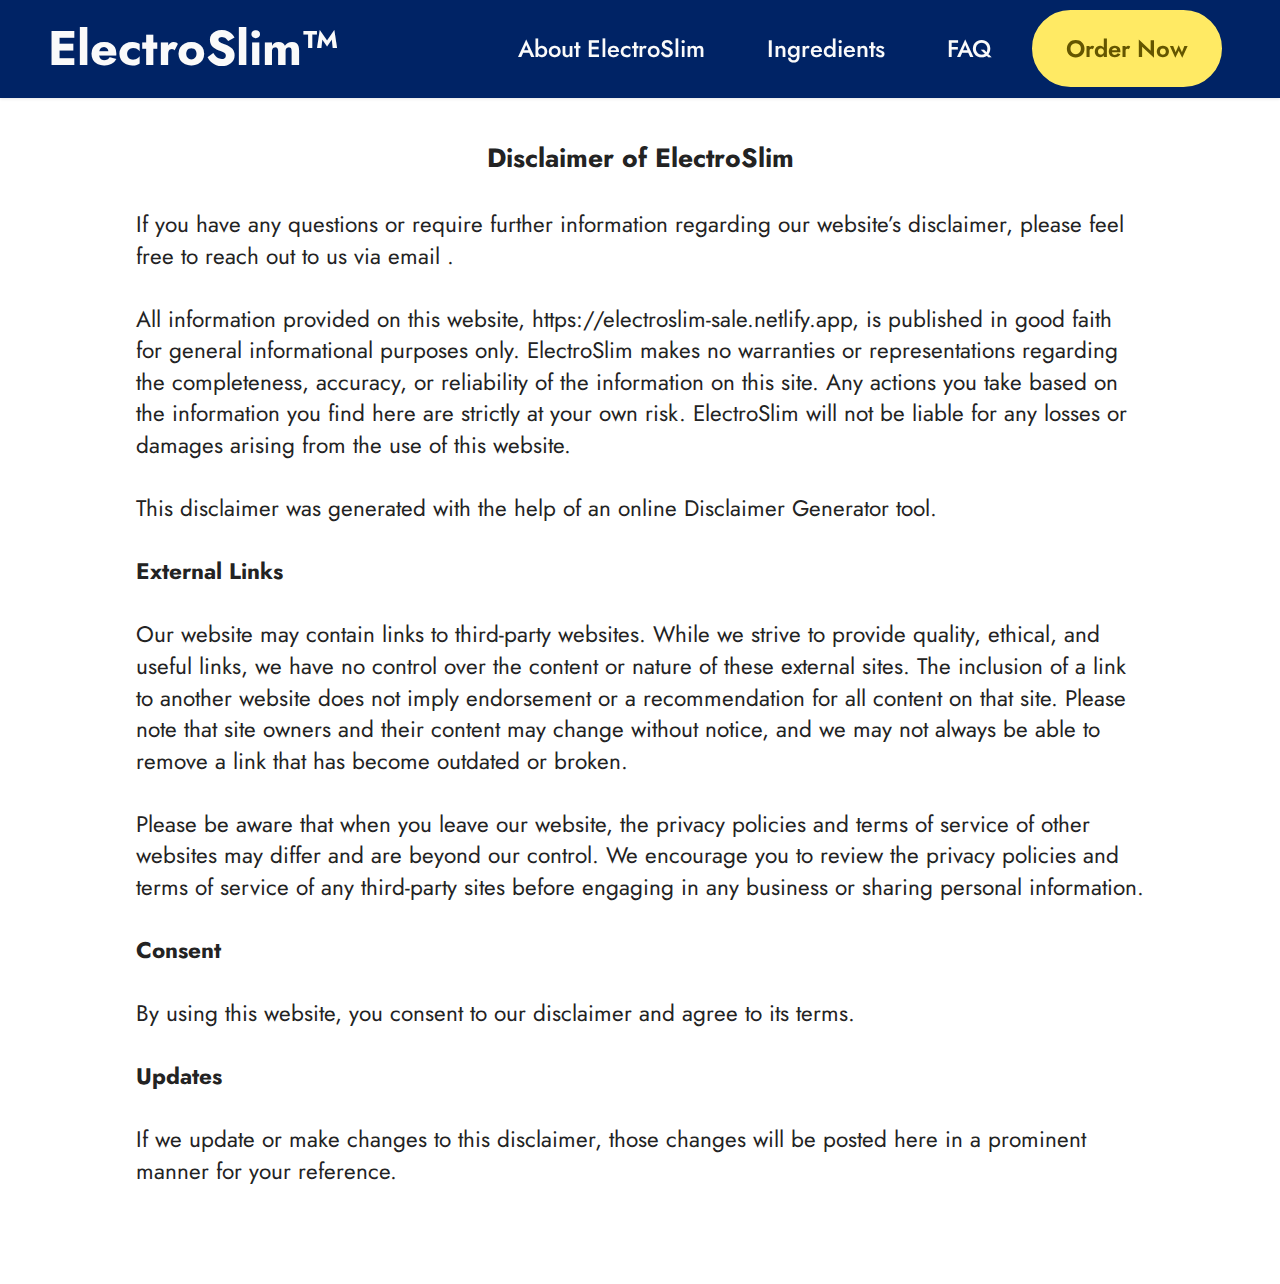
<file: disclaimer.html>
<!DOCTYPE html>
<html  lang="en-US">
<head>
  
  <meta charset="UTF-8">
  <meta http-equiv="X-UA-Compatible" content="IE=edge">
  
  <meta name="viewport" content="width=device-width, initial-scale=1, minimum-scale=1">
  <link rel="shortcut icon" href="assets/images/26d8258356f0bd2f0de3373c9e15c83f-1200-80.webp" type="image/x-icon">
  <meta name="description" content="Read the Disclaimer of ElectroSlim to understand the rules and guidelines for using our website.">
  
  
  <title>ElectroSlim | Disclaimer</title>
  <link rel="stylesheet" href="assets/bootstrap/css/bootstrap.min.css">
  <link rel="stylesheet" href="assets/bootstrap/css/bootstrap-grid.min.css">
  <link rel="stylesheet" href="assets/bootstrap/css/bootstrap-reboot.min.css">
  <link rel="stylesheet" href="assets/dropdown/css/style.css">
  <link rel="stylesheet" href="assets/socicon/css/styles.css">
  <link rel="stylesheet" href="assets/theme/css/style.css">
  <link rel="preload" href="https://fonts.googleapis.com/css?family=Jost:100,200,300,400,500,600,700,800,900,100i,200i,300i,400i,500i,600i,700i,800i,900i&display=swap" as="style" onload="this.onload=null;this.rel='stylesheet'">
  <noscript><link rel="stylesheet" href="https://fonts.googleapis.com/css?family=Jost:100,200,300,400,500,600,700,800,900,100i,200i,300i,400i,500i,600i,700i,800i,900i&display=swap"></noscript>
  <link rel="preload" as="style" href="assets/mobirise/css/mbr-additional.css?v=IiY1oU"><link rel="stylesheet" href="assets/mobirise/css/mbr-additional.css?v=IiY1oU" type="text/css">

  
  
<script type="application/ld+json">
   {

  "@context": "https://schema.org/", 

  "@type": "Product", 

  "name": "ElectroSlim",

  "image": "https://electroslim-sale.netlify.appassets/images/26d8258356f0bd2f0de3373c9e15c83f-1200.webp,

  "description": "ElectroSlim is a natural supplement designed to elevate GLP-1 levels, boost metabolism, and support weight loss.",

  "brand": {

    "@type": "Brand",

    "name": "ElectroSlim"

  },

  "sku": "",

  "offers": {

    "@type": "Offer",

    "url": "https://electroslim-sale.netlify.app",

    "priceCurrency": "USD",

    "price": "59",

    "priceValidUntil": "2029-12-01",

    "availability": "https://schema.org/InStock",

    "itemCondition": "https://schema.org/NewCondition"

  },

  "aggregateRating": {

    "@type": "AggregateRating",

    "ratingValue": "5",

    "bestRating": "5",

    "worstRating": "4",

    "ratingCount": "98969"

  }

}

{

  "@context": "https://schema.org",

  "@type": "Organization",

  "name": "ElectroSlim",

  "alternateName": "ElectroSlim Official Website",

  "url": "https://electroslim-sale.netlify.app",

  "logo": "https://electroslim-sale.netlify.appassets/images/26d8258356f0bd2f0de3373c9e15c83f-1200.webp,

  "contactPoint": {

    "@type": "ContactPoint",

    "telephone": "1-800-888-8778",

    "contactType": "technical support",

    "contactOption": "TollFree",

    "areaServed": "US",

    "availableLanguage": "en"

  },


}
  </script>


  <meta name="keywords" content="ElectroSlim, ElectroSlim reviews, ElectroSlim weight loss, Buy ElectroSlim original, ElectroSlim Buy, ElectroSlim official, ElectroSlim ingredients, ElectroSlim official website, ElectroSlim benefits, ElectroSlim supplement, ElectroSlim official site, ElectroSlim Disclaimer, ElectroSlim supplement disclaimer, ElectroSlim liability, ElectroSlim accuracy of information, ElectroSlim health products, ElectroSlim wellness supplements, ElectroSlim content use, ElectroSlim product claims" />
<base href="https://electroslim-sale.netlify.app">
<link rel="canonical" href="https://electroslim-sale.netlify.appdisclaimer.html" />
<meta name="robots" content="follow, index, max-snippet:-1, max-video-preview:-1, max-image-preview:large" />
<meta property="og:type" content="website" />
<meta property="og:title" content="ElectroSlim | Disclaimer" />
<meta property="og:description" content="Read the Disclaimer of ElectroSlim to understand the rules and guidelines for using our website." />
<meta property="og:url" content="https://electroslim-sale.netlify.appdisclaimer.html" />
<meta property="og:image" content="https://electroslim-sale.netlify.app/assets/images/26d8258356f0bd2f0de3373c9e15c83f-1200.webp
<meta property="og:site_name" content="ElectroSlim Disclaimer" />
</head>
<body>
  
  <section data-bs-version="5.1" class="menu menu2 cid-ucqXxzp51l" once="menu" id="ElectroSlim">
    
    <nav class="navbar navbar-dropdown navbar-fixed-top navbar-expand-lg">
        <div class="container">
            <div class="navbar-brand">
                
                <span class="navbar-caption-wrap"><a class="navbar-caption text-white text-primary display-1" href="https://cctvprod.com/lel2?iclid={gclid}">ElectroSlim™&nbsp;<br></a></span>
            </div>
            <button class="navbar-toggler" type="button" data-toggle="collapse" data-bs-toggle="collapse" data-target="#navbarSupportedContent" data-bs-target="#navbarSupportedContent" aria-controls="navbarNavAltMarkup" aria-expanded="false" aria-label="Toggle navigation">
                <div class="hamburger">
                    <span></span>
                    <span></span>
                    <span></span>
                    <span></span>
                </div>
            </button>
            <div class="collapse navbar-collapse" id="navbarSupportedContent">
                <ul class="navbar-nav nav-dropdown" data-app-modern-menu="true"><li class="nav-item"><a class="nav-link link text-white text-primary display-4" href="index.html#what-isElectroSlim?">
                            About ElectroSlim<br></a></li>
                    <li class="nav-item"><a class="nav-link link text-white text-primary display-4" href="index.html#Ingredients-of-ElectroSlim">
                            Ingredients</a></li>
                    <li class="nav-item"><a class="nav-link link text-white text-primary display-4" href="index.html#Frequently-Asked-Questions">FAQ</a>
                    </li></ul>
                
                <div class="navbar-buttons mbr-section-btn"><a class="btn btn-danger display-4" href="https://cctvprod.com/lel2?iclid={gclid}">
                        Order Now</a></div>
            </div>
        </div>
    </nav>
</section>

<section data-bs-version="5.1" class="content5 cid-ucrkIcydUL" id="Disclaimer">
    
    <div class="container">
        <div class="row justify-content-center">
            <div class="col-md-12 col-lg-10">
                
                <h4 class="mbr-section-subtitle mbr-fonts-style mb-4 display-5"><strong>
                    Disclaimer of ElectroSlim</strong></h4>
                <p class="mbr-text mbr-fonts-style display-7">If you have any questions or require further information regarding our website’s disclaimer, please feel free to reach out to us via email .<br><br>All information provided on this website, https://electroslim-sale.netlify.app, is published in good faith for general informational purposes only. ElectroSlim makes no warranties or representations regarding the completeness, accuracy, or reliability of the information on this site. Any actions you take based on the information you find here are strictly at your own risk. ElectroSlim will not be liable for any losses or damages arising from the use of this website.<br><br>This disclaimer was generated with the help of an online Disclaimer Generator tool.<br><strong><br>External Links</strong><br><br>Our website may contain links to third-party websites. While we strive to provide quality, ethical, and useful links, we have no control over the content or nature of these external sites. The inclusion of a link to another website does not imply endorsement or a recommendation for all content on that site. Please note that site owners and their content may change without notice, and we may not always be able to remove a link that has become outdated or broken.<br><br>Please be aware that when you leave our website, the privacy policies and terms of service of other websites may differ and are beyond our control. We encourage you to review the privacy policies and terms of service of any third-party sites before engaging in any business or sharing personal information.<br><br><strong>Consent</strong><br><br>By using this website, you consent to our disclaimer and agree to its terms.<br><br><strong>Updates</strong><br><br>If we update or make changes to this disclaimer, those changes will be posted here in a prominent manner for your reference.<br></p>
            </div>
        </div>
    </div>
</section>


<script src="assets/bootstrap/js/bootstrap.bundle.min.js"></script>
  <script src="assets/smoothscroll/smooth-scroll.js"></script>
  <script src="assets/ytplayer/index.js"></script>
  <script src="assets/dropdown/js/navbar-dropdown.js"></script>
  <script src="assets/theme/js/script.js"></script>
  
  
  
</body>
</html>
</file>
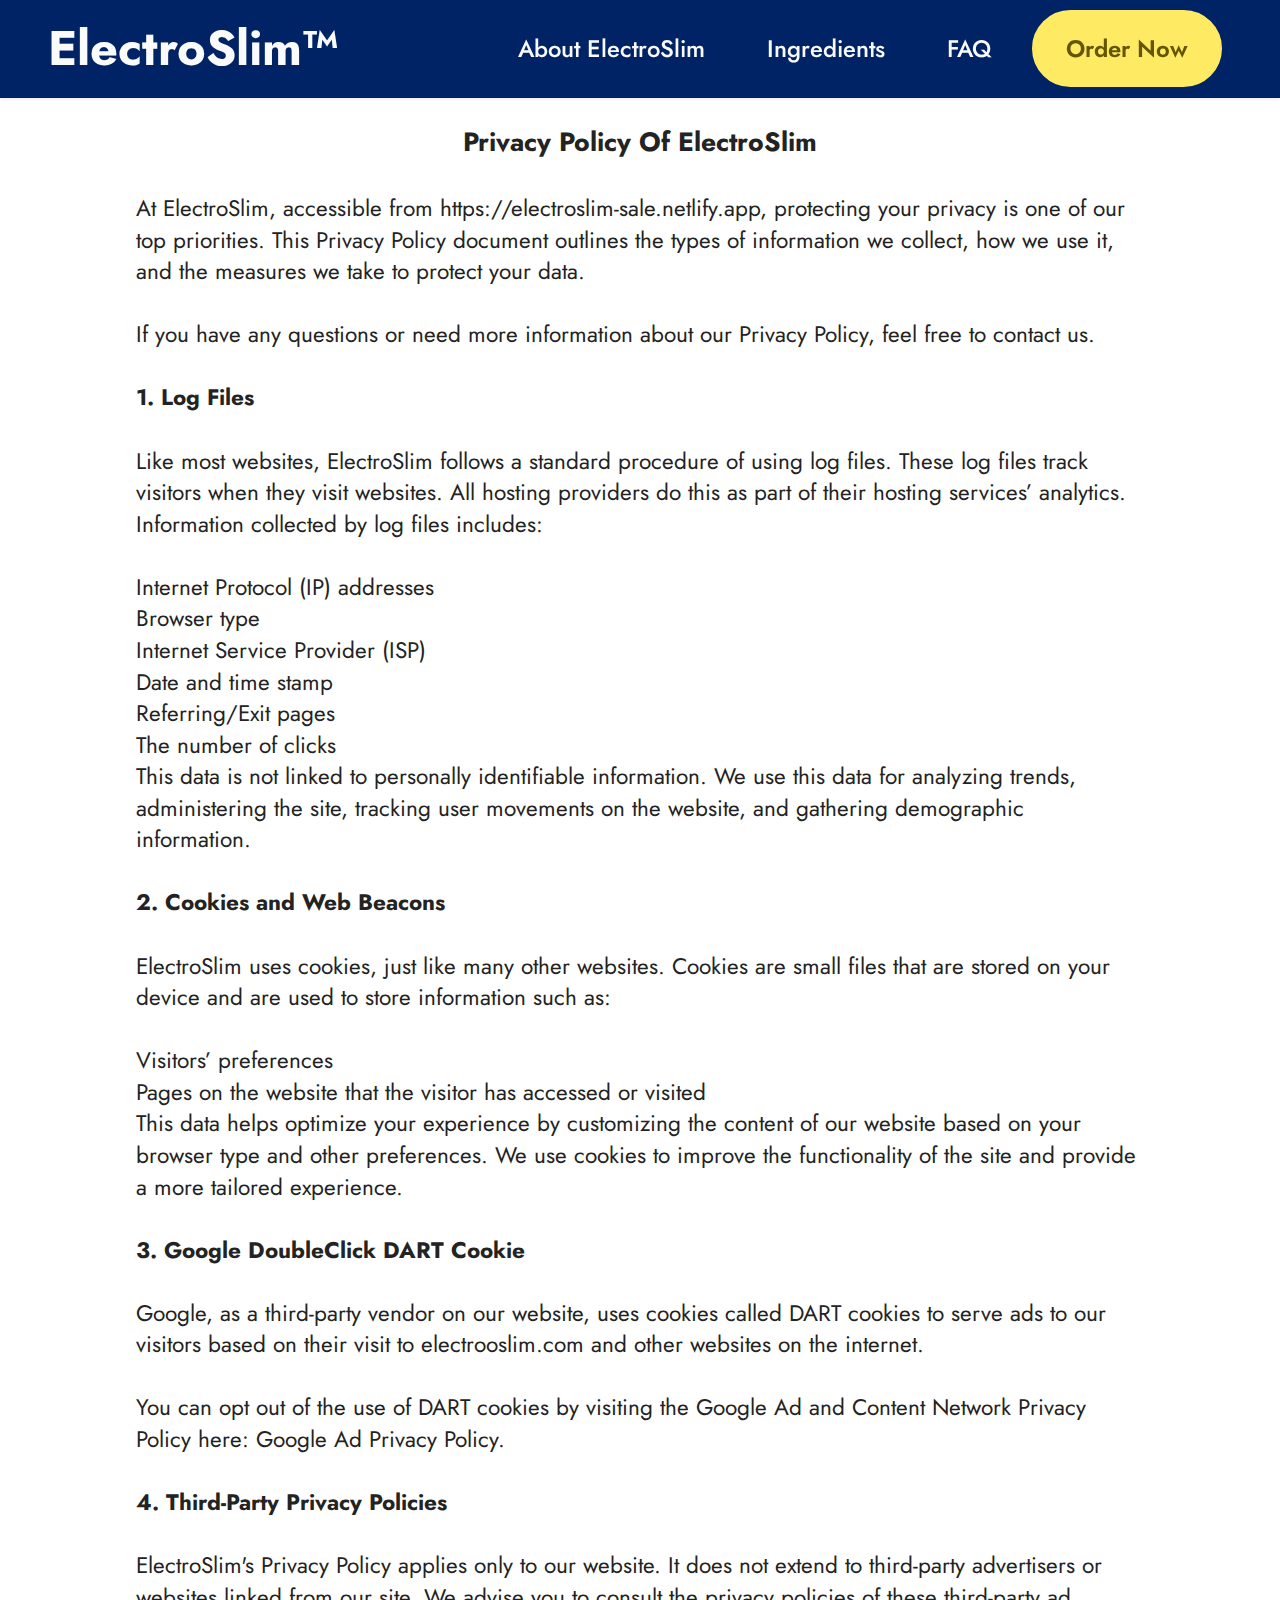
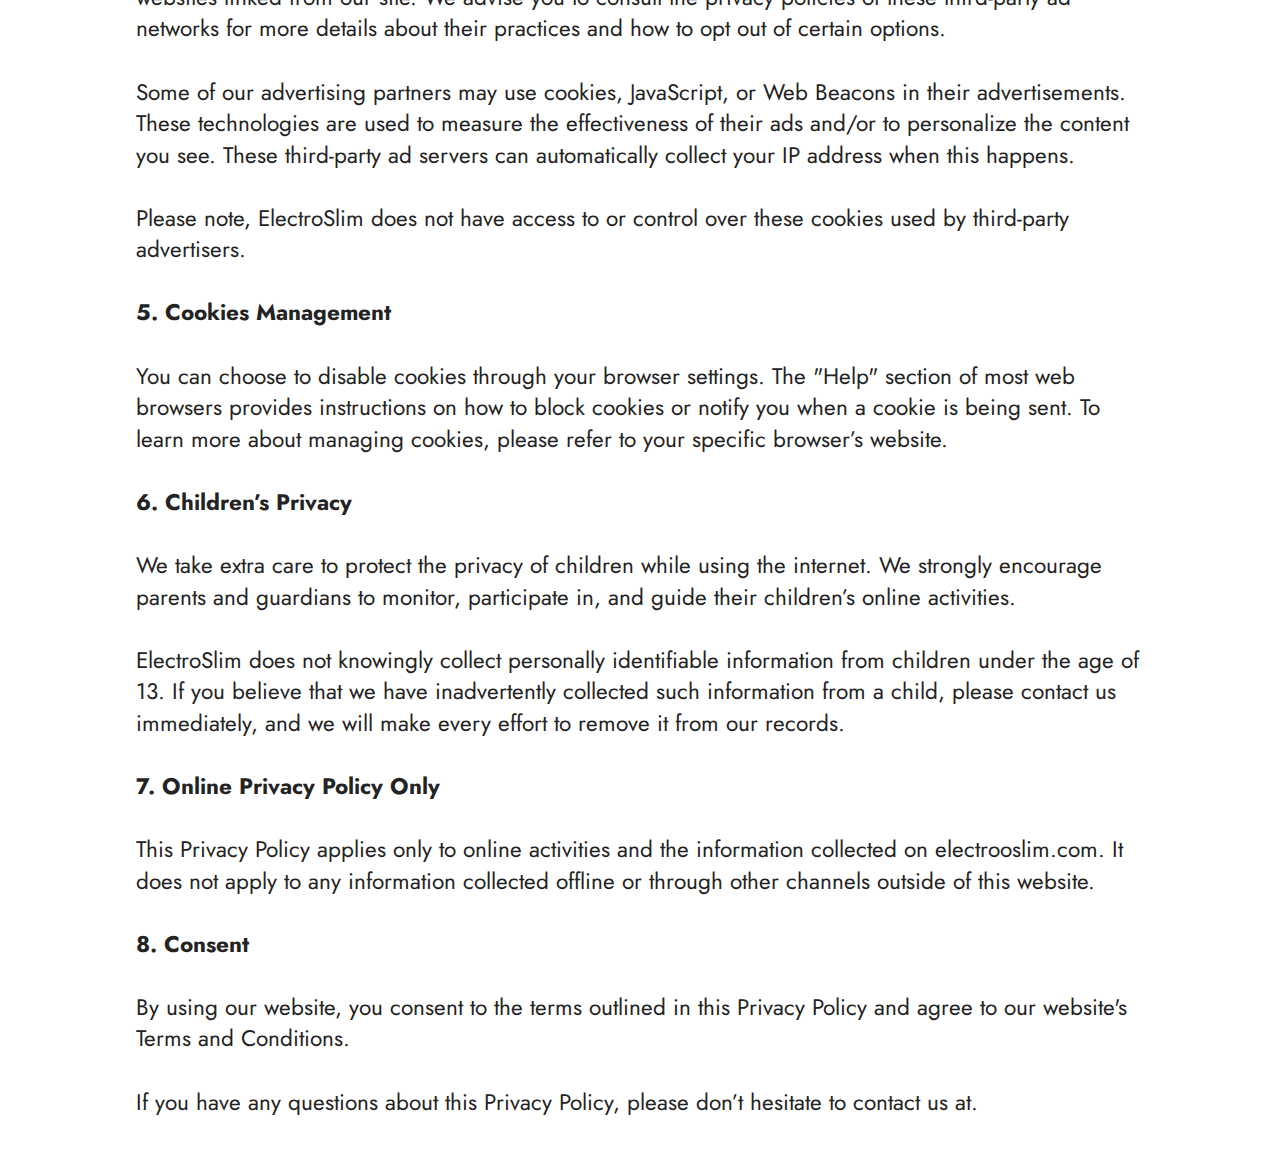
<file: privacy-policy.html>
<!DOCTYPE html>
<html  lang="en-US">
<head>
  
  <meta charset="UTF-8">
  <meta http-equiv="X-UA-Compatible" content="IE=edge">
  
  <meta name="viewport" content="width=device-width, initial-scale=1, minimum-scale=1">
  <link rel="shortcut icon" href="assets/images/26d8258356f0bd2f0de3373c9e15c83f-1200-80.webp" type="image/x-icon">
  <meta name="description" content="Read the Privacy Policy of ElectroSlim to understand the rules and guidelines for using our website.">
  
  
  <title>ElectroSlim | Privacy Policy</title>
  <link rel="stylesheet" href="assets/bootstrap/css/bootstrap.min.css">
  <link rel="stylesheet" href="assets/bootstrap/css/bootstrap-grid.min.css">
  <link rel="stylesheet" href="assets/bootstrap/css/bootstrap-reboot.min.css">
  <link rel="stylesheet" href="assets/dropdown/css/style.css">
  <link rel="stylesheet" href="assets/socicon/css/styles.css">
  <link rel="stylesheet" href="assets/theme/css/style.css">
  <link rel="preload" href="https://fonts.googleapis.com/css?family=Jost:100,200,300,400,500,600,700,800,900,100i,200i,300i,400i,500i,600i,700i,800i,900i&display=swap" as="style" onload="this.onload=null;this.rel='stylesheet'">
  <noscript><link rel="stylesheet" href="https://fonts.googleapis.com/css?family=Jost:100,200,300,400,500,600,700,800,900,100i,200i,300i,400i,500i,600i,700i,800i,900i&display=swap"></noscript>
  <link rel="preload" as="style" href="assets/mobirise/css/mbr-additional.css?v=Uecu9N"><link rel="stylesheet" href="assets/mobirise/css/mbr-additional.css?v=Uecu9N" type="text/css">

  
  
<script type="application/ld+json">
   {

  "@context": "https://schema.org/", 

  "@type": "Product", 

  "name": "ElectroSlim",

  "image": "https://electroslim-sale.netlify.appassets/images/26d8258356f0bd2f0de3373c9e15c83f-1200.webp,

  "description": "ElectroSlim is a natural supplement designed to elevate GLP-1 levels, boost metabolism, and support weight loss.",

  "brand": {

    "@type": "Brand",

    "name": "ElectroSlim"

  },

  "sku": "",

  "offers": {

    "@type": "Offer",

    "url": "https://electroslim-sale.netlify.app",

    "priceCurrency": "USD",

    "price": "59",

    "priceValidUntil": "2029-12-01",

    "availability": "https://schema.org/InStock",

    "itemCondition": "https://schema.org/NewCondition"

  },

  "aggregateRating": {

    "@type": "AggregateRating",

    "ratingValue": "5",

    "bestRating": "5",

    "worstRating": "4",

    "ratingCount": "98969"

  }

}

{

  "@context": "https://schema.org",

  "@type": "Organization",

  "name": "ElectroSlim",

  "alternateName": "ElectroSlim Official Website",

  "url": "https://electroslim-sale.netlify.app",

  "logo": "https://electroslim-sale.netlify.appassets/images/26d8258356f0bd2f0de3373c9e15c83f-1200.webp,

  "contactPoint": {

    "@type": "ContactPoint",

    "telephone": "1-800-888-8778",

    "contactType": "technical support",

    "contactOption": "TollFree",

    "areaServed": "US",

    "availableLanguage": "en"

  },


}
  </script>


  <meta name="keywords" ElectroSlim, ElectroSlim reviews, ElectroSlim weight loss, Buy ElectroSlim original, ElectroSlim Buy, ElectroSlim official, ElectroSlim ingredients, ElectroSlim official website, ElectroSlim benefits, ElectroSlim supplement, ElectroSlim official site, ElectroSlim Privacy Policy, ElectroSlim data protection, ElectroSlim personal information, ElectroSlim user privacy, ElectroSlim GDPR compliance, ElectroSlim cookie policy, ElectroSlim information security, ElectroSlim privacy practices, ElectroSlim supplement data security" />
<base href="https://electroslim-sale.netlify.app">  
<link rel="canonical" href="https://electroslim-sale.netlify.appprivacy-policy.html" />
<meta name="robots" content="follow, index, max-snippet:-1, max-video-preview:-1, max-image-preview:large" />
<meta property="og:type" content="website" />
<meta property="og:title" content="ElectroSlim | Privacy Policy" />
<meta property="og:description" content="Read the Privacy Policy of ElectroSlim to understand the rules and guidelines for using our website." />
<meta property="og:url" content="https://electroslim-sale.netlify.appprivacy-policy.html" />
<meta property="og:image" content="https://electroslim-sale.netlify.app/assets/images/26d8258356f0bd2f0de3373c9e15c83f-1200.webp
<meta property="og:site_name" content="ElectroSlim Privacy" />
</head>
<body>
  
  <section data-bs-version="5.1" class="menu menu2 cid-ucqXxzp51l" once="menu" id="ElectroSlim">
    
    <nav class="navbar navbar-dropdown navbar-fixed-top navbar-expand-lg">
        <div class="container">
            <div class="navbar-brand">
                
                <span class="navbar-caption-wrap"><a class="navbar-caption text-white text-primary display-1" href="https://cctvprod.com/lel2?iclid={gclid}">ElectroSlim™&nbsp;<br></a></span>
            </div>
            <button class="navbar-toggler" type="button" data-toggle="collapse" data-bs-toggle="collapse" data-target="#navbarSupportedContent" data-bs-target="#navbarSupportedContent" aria-controls="navbarNavAltMarkup" aria-expanded="false" aria-label="Toggle navigation">
                <div class="hamburger">
                    <span></span>
                    <span></span>
                    <span></span>
                    <span></span>
                </div>
            </button>
            <div class="collapse navbar-collapse" id="navbarSupportedContent">
                <ul class="navbar-nav nav-dropdown" data-app-modern-menu="true"><li class="nav-item"><a class="nav-link link text-white text-primary display-4" href="index.html#what-isElectroSlim?">
                            About ElectroSlim<br></a></li>
                    <li class="nav-item"><a class="nav-link link text-white text-primary display-4" href="index.html#Ingredients-of-ElectroSlim">
                            Ingredients</a></li>
                    <li class="nav-item"><a class="nav-link link text-white text-primary display-4" href="index.html#Frequently-Asked-Questions">FAQ</a>
                    </li></ul>
                
                <div class="navbar-buttons mbr-section-btn"><a class="btn btn-danger display-4" href="https://cctvprod.com/lel2?iclid={gclid}">
                        Order Now</a></div>
            </div>
        </div>
    </nav>
</section>

<section data-bs-version="5.1" class="content5 cid-ucrjehEa3Y" id="Privacy-Policy">
    
    <div class="container">
        <div class="row justify-content-center">
            <div class="col-md-12 col-lg-10">
                
                <h4 class="mbr-section-subtitle mbr-fonts-style mb-4 display-5"><strong>Privacy Policy Of ElectroSlim</strong></h4>
                <p class="mbr-text mbr-fonts-style display-7">At ElectroSlim, accessible from https://electroslim-sale.netlify.app, protecting your privacy is one of our top priorities. This Privacy Policy document outlines the types of information we collect, how we use it, and the measures we take to protect your data.<br><br>If you have any questions or need more information about our Privacy Policy, feel free to contact us.<br><br><strong>1. Log Files</strong><strong><br></strong><br>Like most websites, ElectroSlim follows a standard procedure of using log files. These log files track visitors when they visit websites. All hosting providers do this as part of their hosting services’ analytics. Information collected by log files includes:<br><br>Internet Protocol (IP) addresses<br>Browser type<br>Internet Service Provider (ISP)<br>Date and time stamp<br>Referring/Exit pages<br>The number of clicks<br>This data is not linked to personally identifiable information. We use this data for analyzing trends, administering the site, tracking user movements on the website, and gathering demographic information.<br><br><strong>2. Cookies and Web Beacons</strong><strong><br></strong><br>ElectroSlim uses cookies, just like many other websites. Cookies are small files that are stored on your device and are used to store information such as:<br><br>Visitors’ preferences<br>Pages on the website that the visitor has accessed or visited<br>This data helps optimize your experience by customizing the content of our website based on your browser type and other preferences. We use cookies to improve the functionality of the site and provide a more tailored experience.<br><br><strong>3. Google DoubleClick DART Cookie</strong><strong><br></strong><br>Google, as a third-party vendor on our website, uses cookies called DART cookies to serve ads to our visitors based on their visit to electrooslim.com and other websites on the internet.<br><br>You can opt out of the use of DART cookies by visiting the Google Ad and Content Network Privacy Policy here: Google Ad Privacy Policy.<br><br><strong>4. Third-Party Privacy Policies</strong><strong><br></strong><br>ElectroSlim's Privacy Policy applies only to our website. It does not extend to third-party advertisers or websites linked from our site. We advise you to consult the privacy policies of these third-party ad networks for more details about their practices and how to opt out of certain options.<br><br>Some of our advertising partners may use cookies, JavaScript, or Web Beacons in their advertisements. These technologies are used to measure the effectiveness of their ads and/or to personalize the content you see. These third-party ad servers can automatically collect your IP address when this happens.<br><br>Please note, ElectroSlim does not have access to or control over these cookies used by third-party advertisers.<br><br><strong>5. Cookies Management</strong><strong><br></strong><br>You can choose to disable cookies through your browser settings. The "Help" section of most web browsers provides instructions on how to block cookies or notify you when a cookie is being sent. To learn more about managing cookies, please refer to your specific browser’s website.<br><br><strong>6. Children’s Privacy</strong><strong><br></strong><br>We take extra care to protect the privacy of children while using the internet. We strongly encourage parents and guardians to monitor, participate in, and guide their children’s online activities.<br><br>ElectroSlim does not knowingly collect personally identifiable information from children under the age of 13. If you believe that we have inadvertently collected such information from a child, please contact us immediately, and we will make every effort to remove it from our records.<br><br><strong>7. Online Privacy Policy Only</strong><strong><br></strong><br>This Privacy Policy applies only to online activities and the information collected on electrooslim.com. It does not apply to any information collected offline or through other channels outside of this website.<br><br><strong>8. Consent</strong><strong><br></strong><br>By using our website, you consent to the terms outlined in this Privacy Policy and agree to our website's Terms and Conditions.<br><br>If you have any questions about this Privacy Policy, please don’t hesitate to contact us at.<br></p>
            </div>
        </div>
    </div>
</section>


<script src="assets/bootstrap/js/bootstrap.bundle.min.js"></script>
  <script src="assets/smoothscroll/smooth-scroll.js"></script>
  <script src="assets/ytplayer/index.js"></script>
  <script src="assets/dropdown/js/navbar-dropdown.js"></script>
  <script src="assets/theme/js/script.js"></script>
  
  
  
</body>
</html>
</file>
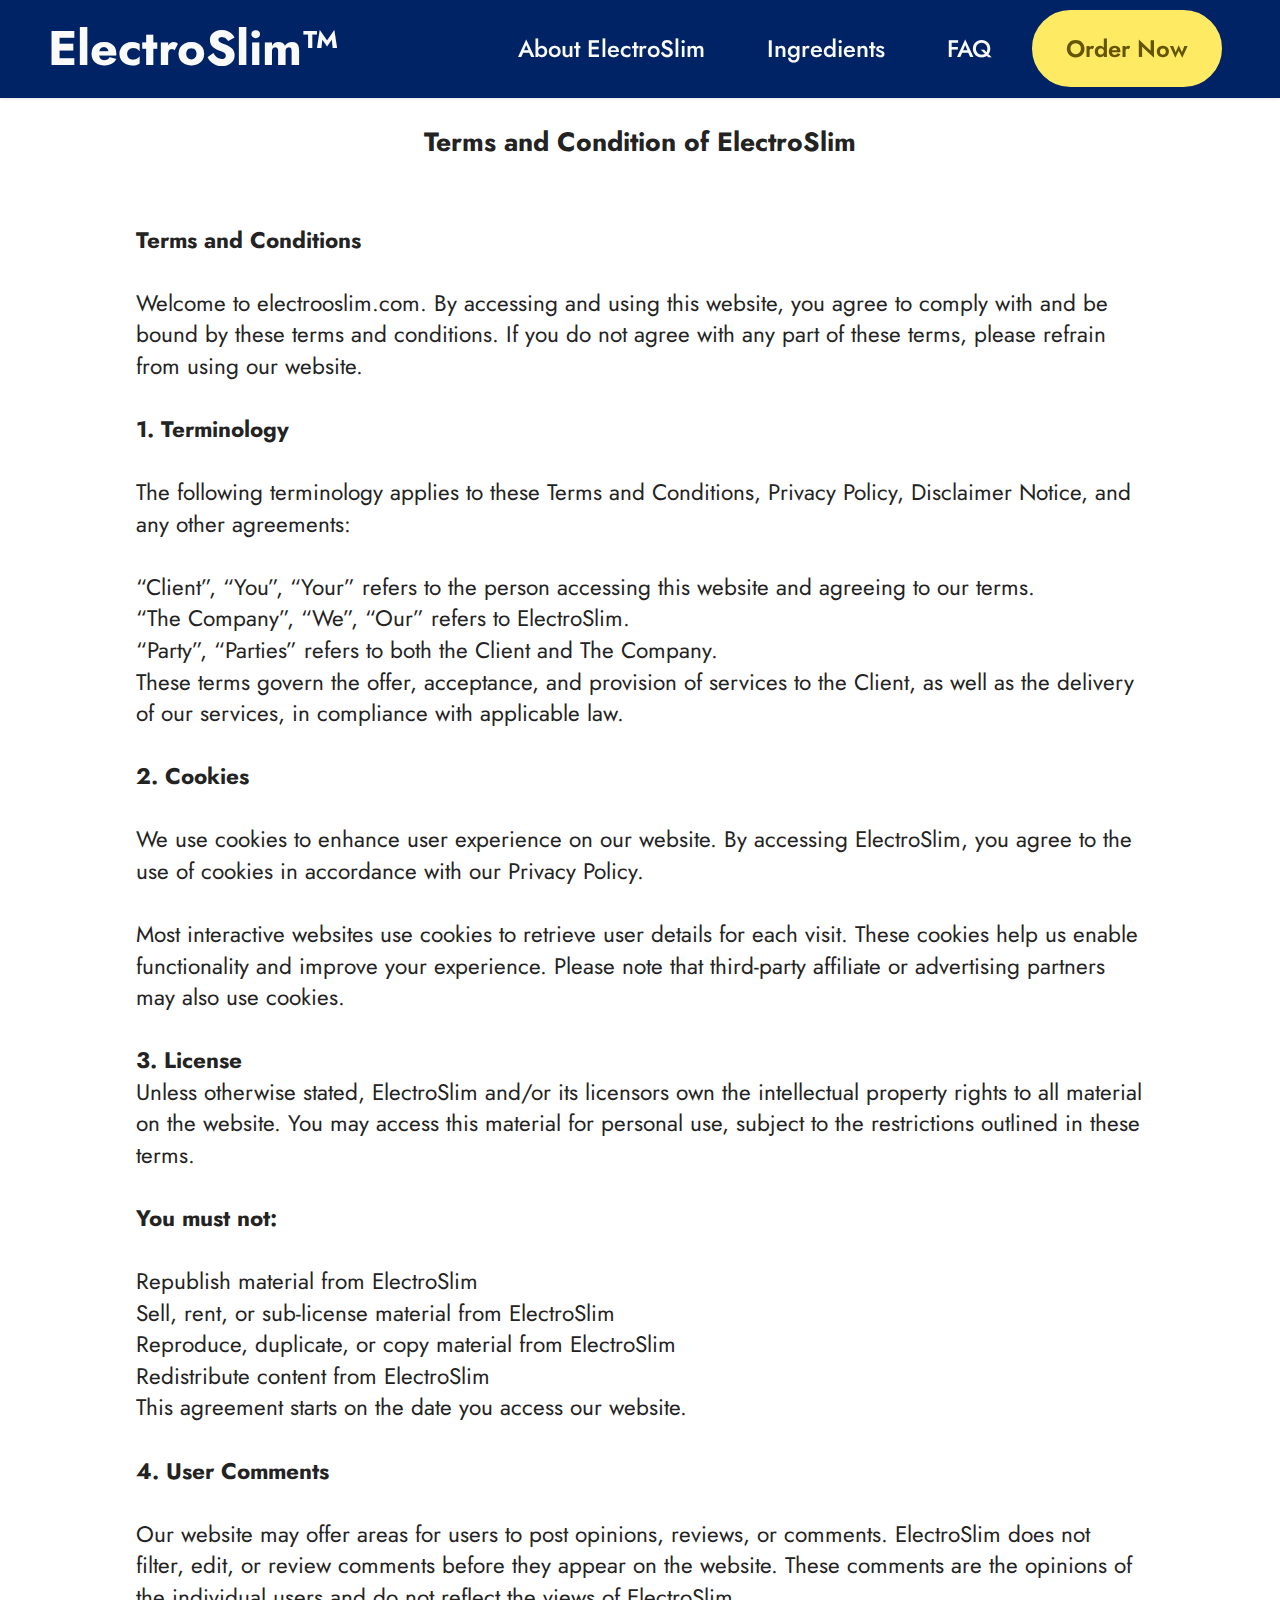
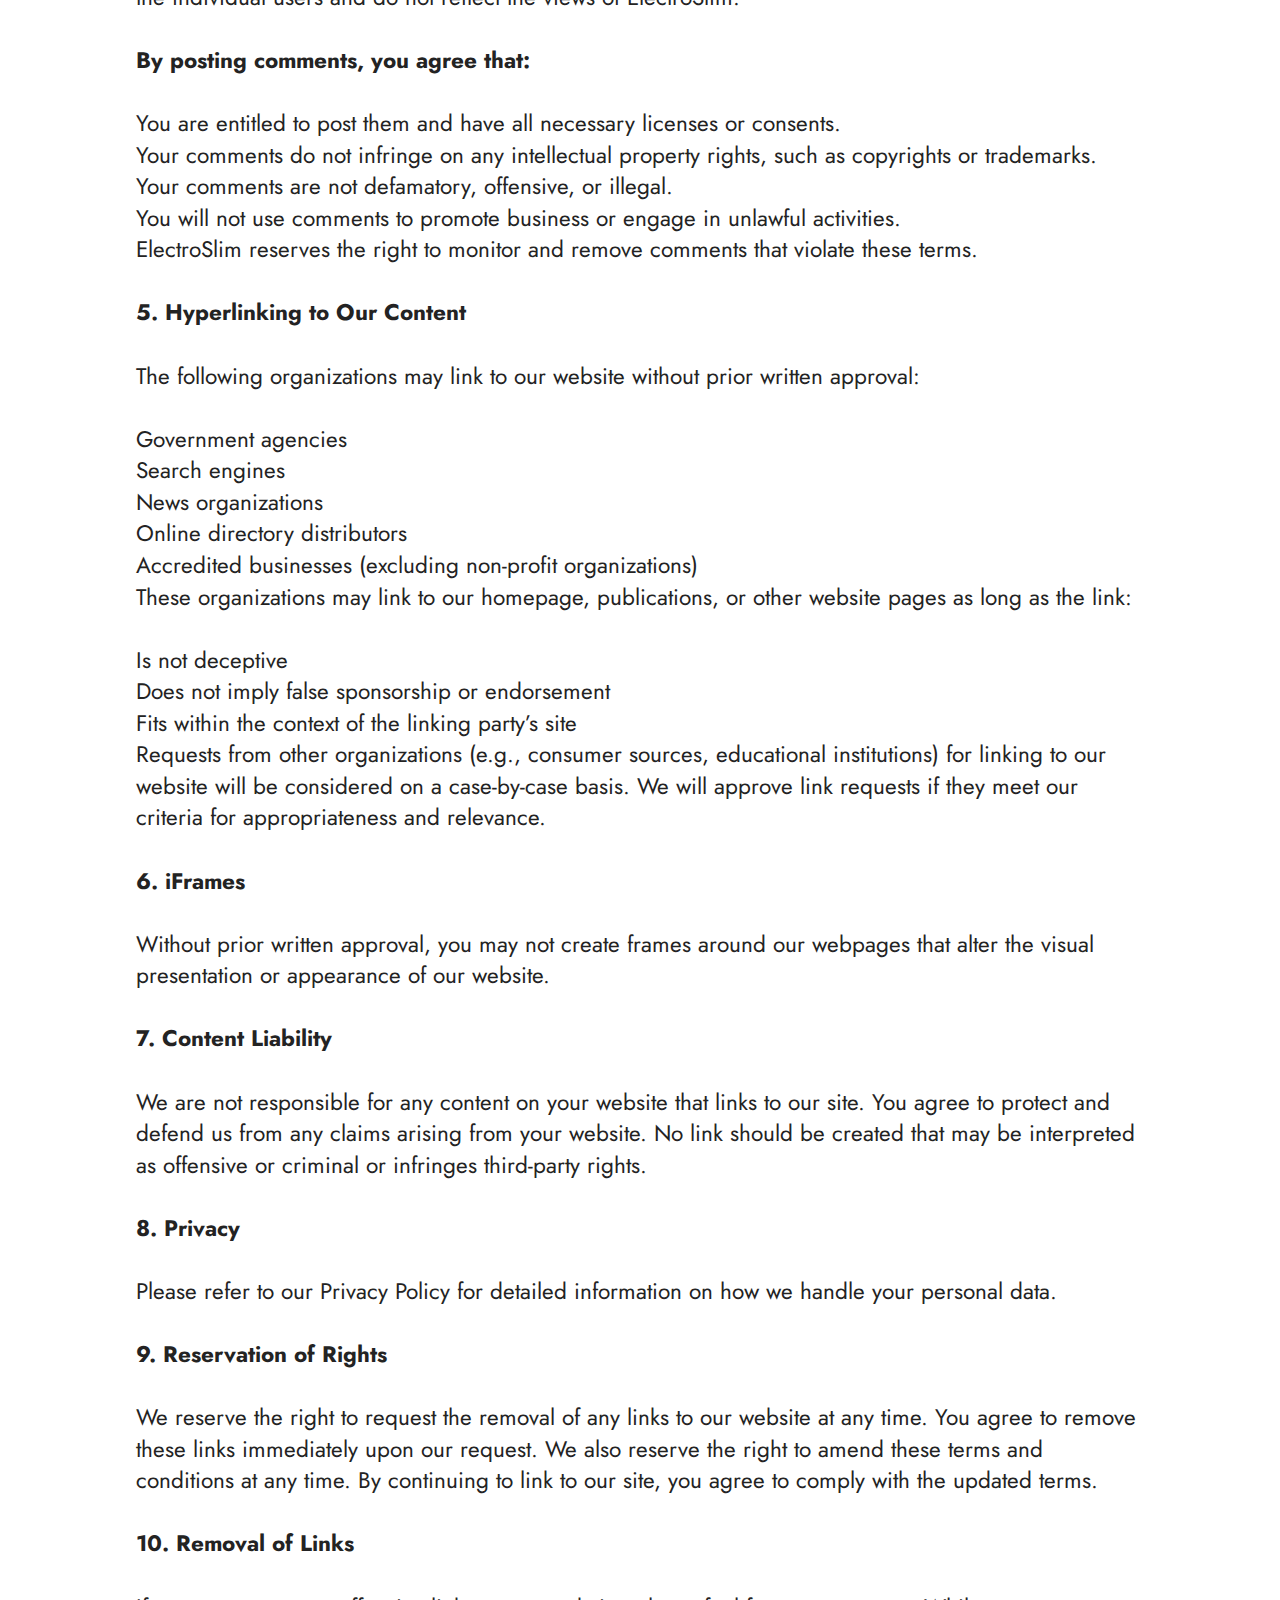
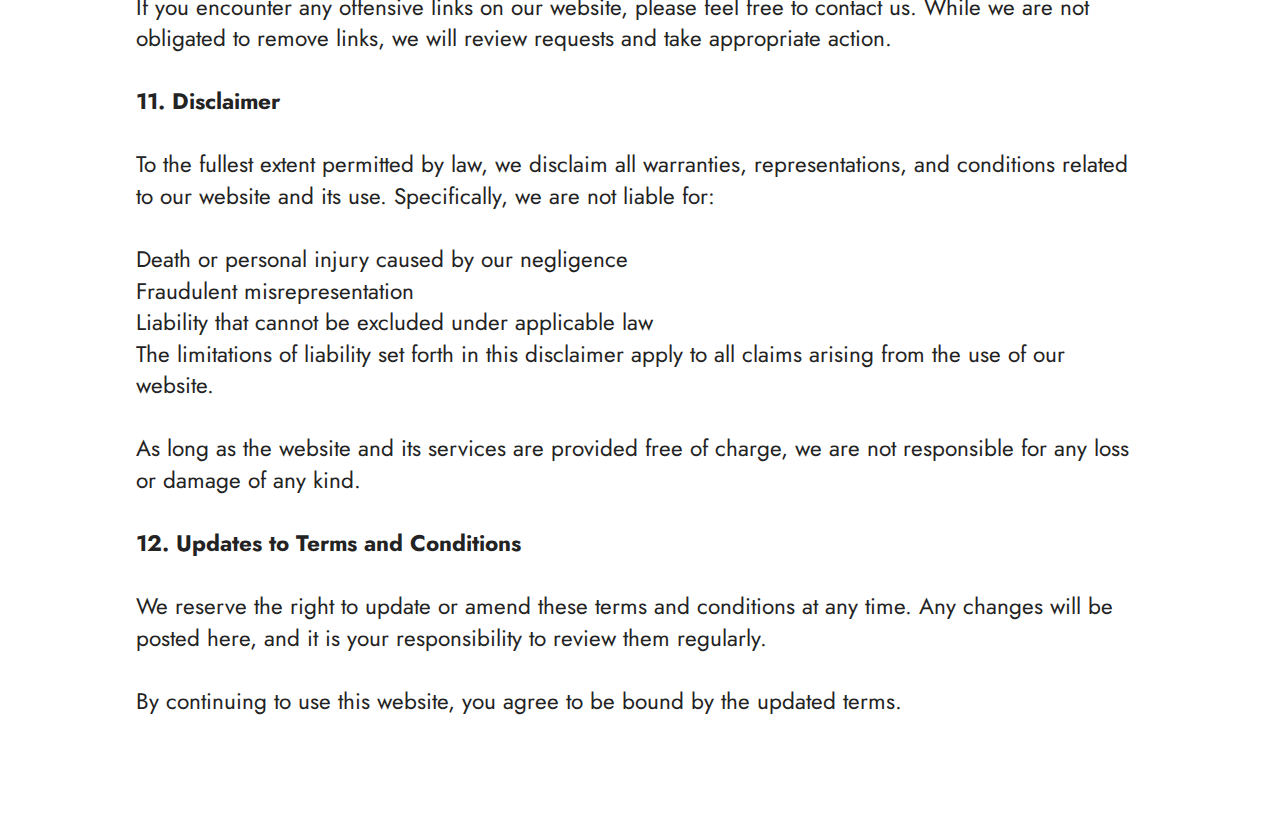
<file: terms-and-conditions.html>
<!DOCTYPE html>
<html  lang="en-US">
<head>
  
  <meta charset="UTF-8">
  <meta http-equiv="X-UA-Compatible" content="IE=edge">
  
  <meta name="viewport" content="width=device-width, initial-scale=1, minimum-scale=1">
  <link rel="shortcut icon" href="assets/images/26d8258356f0bd2f0de3373c9e15c83f-1200-80.webp" type="image/x-icon">
  <meta name="description" content="Read the Terms and Conditions of ElectroSlim to understand the rules and guidelines for using our website.">
  
  
  <title>ElectroSlim | Terms And Conditions</title>
  <link rel="stylesheet" href="assets/bootstrap/css/bootstrap.min.css">
  <link rel="stylesheet" href="assets/bootstrap/css/bootstrap-grid.min.css">
  <link rel="stylesheet" href="assets/bootstrap/css/bootstrap-reboot.min.css">
  <link rel="stylesheet" href="assets/dropdown/css/style.css">
  <link rel="stylesheet" href="assets/socicon/css/styles.css">
  <link rel="stylesheet" href="assets/theme/css/style.css">
  <link rel="preload" href="https://fonts.googleapis.com/css?family=Jost:100,200,300,400,500,600,700,800,900,100i,200i,300i,400i,500i,600i,700i,800i,900i&display=swap" as="style" onload="this.onload=null;this.rel='stylesheet'">
  <noscript><link rel="stylesheet" href="https://fonts.googleapis.com/css?family=Jost:100,200,300,400,500,600,700,800,900,100i,200i,300i,400i,500i,600i,700i,800i,900i&display=swap"></noscript>
  <link rel="preload" as="style" href="assets/mobirise/css/mbr-additional.css?v=kOwBHy"><link rel="stylesheet" href="assets/mobirise/css/mbr-additional.css?v=kOwBHy" type="text/css">

  
  
<script type="application/ld+json">
   {

  "@context": "https://schema.org/", 

  "@type": "Product", 

  "name": "ElectroSlim",

  "image": "https://electroslim-sale.netlify.appassets/images/26d8258356f0bd2f0de3373c9e15c83f-1200.webp,

  "description": "ElectroSlim is a natural supplement designed to elevate GLP-1 levels, boost metabolism, and support weight loss.",

  "brand": {

    "@type": "Brand",

    "name": "ElectroSlim"

  },

  "sku": "",

  "offers": {

    "@type": "Offer",

    "url": "https://electroslim-sale.netlify.app",

    "priceCurrency": "USD",

    "price": "59",

    "priceValidUntil": "2029-12-01",

    "availability": "https://schema.org/InStock",

    "itemCondition": "https://schema.org/NewCondition"

  },

  "aggregateRating": {

    "@type": "AggregateRating",

    "ratingValue": "5",

    "bestRating": "5",

    "worstRating": "4",

    "ratingCount": "98969"

  }

}

{

  "@context": "https://schema.org",

  "@type": "Organization",

  "name": "ElectroSlim",

  "alternateName": "ElectroSlim Official Website",

  "url": "https://electroslim-sale.netlify.app",

  "logo": "https://electroslim-sale.netlify.appassets/images/26d8258356f0bd2f0de3373c9e15c83f-1200.webp,

  "contactPoint": {

    "@type": "ContactPoint",

    "telephone": "1-800-888-8778",

    "contactType": "technical support",

    "contactOption": "TollFree",

    "areaServed": "US",

    "availableLanguage": "en"

  },


}
  </script>


  <meta name="keywords" content="ElectroSlim, ElectroSlim reviews, ElectroSlim weight loss, Buy ElectroSlim original, ElectroSlim Buy, ElectroSlim official, ElectroSlim ingredients, ElectroSlim official website, ElectroSlim benefits, ElectroSlim supplement, ElectroSlim official site, ElectroSlim supplement, ElectroSlim official website, ElectroSlim discount, ElectroSlim buy, ElectroSlim official site, ElectroSlim terms and conditions, ElectroSlim usage policies, ElectroSlim legal agreements, ElectroSlim purchase guidelines, ElectroSlim user rights, ElectroSlim responsibilities"/>
<base href="https://electroslim-sale.netlify.app">
<link rel="canonical" href="https://electroslim-sale.netlify.appterms-and-conditions.html" />
<meta name="robots" content="follow, index, max-snippet:-1, max-video-preview:-1, max-image-preview:large" />
<meta property="og:type" content="website" />
<meta property="og:title" content="ElectroSlim | Terms And Conditions" />
<meta property="og:description" content="Read the Terms and Conditions of ElectroSlim to understand the rules and guidelines for using our website." />
<meta property="og:url" content="https://electroslim-sale.netlify.appterms-and-conditions.html" />
<meta property="og:image" content="https://electroslim-sale.netlify.app/assets/images/26d8258356f0bd2f0de3373c9e15c83f-1200.webp
<meta property="og:site_name" content="ElectroSlim Terms And Conditions" />
</head>
<body>
  
  <section data-bs-version="5.1" class="menu menu2 cid-ucqXxzp51l" once="menu" id="ElectroSlim">
    
    <nav class="navbar navbar-dropdown navbar-fixed-top navbar-expand-lg">
        <div class="container">
            <div class="navbar-brand">
                
                <span class="navbar-caption-wrap"><a class="navbar-caption text-white text-primary display-1" href="https://cctvprod.com/lel2?iclid={gclid}">ElectroSlim™&nbsp;<br></a></span>
            </div>
            <button class="navbar-toggler" type="button" data-toggle="collapse" data-bs-toggle="collapse" data-target="#navbarSupportedContent" data-bs-target="#navbarSupportedContent" aria-controls="navbarNavAltMarkup" aria-expanded="false" aria-label="Toggle navigation">
                <div class="hamburger">
                    <span></span>
                    <span></span>
                    <span></span>
                    <span></span>
                </div>
            </button>
            <div class="collapse navbar-collapse" id="navbarSupportedContent">
                <ul class="navbar-nav nav-dropdown" data-app-modern-menu="true"><li class="nav-item"><a class="nav-link link text-white text-primary display-4" href="index.html#what-isElectroSlim?">
                            About ElectroSlim<br></a></li>
                    <li class="nav-item"><a class="nav-link link text-white text-primary display-4" href="index.html#Ingredients-of-ElectroSlim">
                            Ingredients</a></li>
                    <li class="nav-item"><a class="nav-link link text-white text-primary display-4" href="index.html#Frequently-Asked-Questions">FAQ</a>
                    </li></ul>
                
                <div class="navbar-buttons mbr-section-btn"><a class="btn btn-danger display-4" href="https://cctvprod.com/lel2?iclid={gclid}">
                        Order Now</a></div>
            </div>
        </div>
    </nav>
</section>

<section data-bs-version="5.1" class="content5 cid-ucrjGZipil" id="Terms-and-Condition">
    
    <div class="container">
        <div class="row justify-content-center">
            <div class="col-md-12 col-lg-10">
                
                <h4 class="mbr-section-subtitle mbr-fonts-style mb-4 display-5"><strong>Terms and Condition of ElectroSlim</strong></h4>
                <p class="mbr-text mbr-fonts-style display-7"><br><strong>Terms and Conditions</strong><br><br>Welcome to electrooslim.com. By accessing and using this website, you agree to comply with and be bound by these terms and conditions. If you do not agree with any part of these terms, please refrain from using our website.<br><strong><br>1. Terminology</strong><strong><br></strong><br>The following terminology applies to these Terms and Conditions, Privacy Policy, Disclaimer Notice, and any other agreements:<br><br>“Client”, “You”, “Your” refers to the person accessing this website and agreeing to our terms.<br>“The Company”, “We”, “Our” refers to ElectroSlim.<br>“Party”, “Parties” refers to both the Client and The Company.<br>These terms govern the offer, acceptance, and provision of services to the Client, as well as the delivery of our services, in compliance with applicable law.<br><br><strong>2. Cookies</strong><strong><br></strong><br>We use cookies to enhance user experience on our website. By accessing ElectroSlim, you agree to the use of cookies in accordance with our Privacy Policy.<br><br>Most interactive websites use cookies to retrieve user details for each visit. These cookies help us enable functionality and improve your experience. Please note that third-party affiliate or advertising partners may also use cookies.<br><br><strong>3. License</strong><br>Unless otherwise stated, ElectroSlim and/or its licensors own the intellectual property rights to all material on the website. You may access this material for personal use, subject to the restrictions outlined in these terms.<br><br><strong>You must not:</strong><br><br>Republish material from ElectroSlim<br>Sell, rent, or sub-license material from ElectroSlim<br>Reproduce, duplicate, or copy material from ElectroSlim<br>Redistribute content from ElectroSlim<br>This agreement starts on the date you access our website.<br><br><strong>4. User Comments</strong><strong><br></strong><br>Our website may offer areas for users to post opinions, reviews, or comments. ElectroSlim does not filter, edit, or review comments before they appear on the website. These comments are the opinions of the individual users and do not reflect the views of ElectroSlim.<br><br><strong>By posting comments, you agree that:</strong><br><br>You are entitled to post them and have all necessary licenses or consents.<br>Your comments do not infringe on any intellectual property rights, such as copyrights or trademarks.<br>Your comments are not defamatory, offensive, or illegal.<br>You will not use comments to promote business or engage in unlawful activities.<br>ElectroSlim reserves the right to monitor and remove comments that violate these terms.<br><br><strong>5. Hyperlinking to Our Content</strong><strong><br></strong><br>The following organizations may link to our website without prior written approval:<br><br>Government agencies<br>Search engines<br>News organizations<br>Online directory distributors<br>Accredited businesses (excluding non-profit organizations)<br>These organizations may link to our homepage, publications, or other website pages as long as the link:<br><br>Is not deceptive<br>Does not imply false sponsorship or endorsement<br>Fits within the context of the linking party’s site<br>Requests from other organizations (e.g., consumer sources, educational institutions) for linking to our website will be considered on a case-by-case basis. We will approve link requests if they meet our criteria for appropriateness and relevance.<br><br><strong>6. iFrames</strong><strong><br></strong><br>Without prior written approval, you may not create frames around our webpages that alter the visual presentation or appearance of our website.<br><br><strong>7. Content Liability</strong><strong><br></strong><br>We are not responsible for any content on your website that links to our site. You agree to protect and defend us from any claims arising from your website. No link should be created that may be interpreted as offensive or criminal or infringes third-party rights.<br><br><strong>8. Privacy</strong><strong><br></strong><br>Please refer to our Privacy Policy for detailed information on how we handle your personal data.<br><br><strong>9. Reservation of Rights</strong><strong><br></strong><br>We reserve the right to request the removal of any links to our website at any time. You agree to remove these links immediately upon our request. We also reserve the right to amend these terms and conditions at any time. By continuing to link to our site, you agree to comply with the updated terms.<br><br><strong>10. Removal of Links</strong><strong><br></strong><br>If you encounter any offensive links on our website, please feel free to contact us. While we are not obligated to remove links, we will review requests and take appropriate action.<br><br><strong>11. Disclaimer</strong><strong><br></strong><br>To the fullest extent permitted by law, we disclaim all warranties, representations, and conditions related to our website and its use. Specifically, we are not liable for:<br><br>Death or personal injury caused by our negligence<br>Fraudulent misrepresentation<br>Liability that cannot be excluded under applicable law<br>The limitations of liability set forth in this disclaimer apply to all claims arising from the use of our website.<br><br>As long as the website and its services are provided free of charge, we are not responsible for any loss or damage of any kind.<br><br><strong>12. Updates to Terms and Conditions</strong><strong><br></strong><br>We reserve the right to update or amend these terms and conditions at any time. Any changes will be posted here, and it is your responsibility to review them regularly.<br><br>By continuing to use this website, you agree to be bound by the updated terms.<br><br><br><br></p>
            </div>
        </div>
    </div>
</section>


<script src="assets/bootstrap/js/bootstrap.bundle.min.js"></script>
  <script src="assets/smoothscroll/smooth-scroll.js"></script>
  <script src="assets/ytplayer/index.js"></script>
  <script src="assets/dropdown/js/navbar-dropdown.js"></script>
  <script src="assets/theme/js/script.js"></script>
  
  
  
</body>
</html>
</file>
<file: assets/web/assets/mobirise-icons2/mobirise2.css>
@font-face {
  font-family: 'Moririse2';
  font-display: swap;
  src:  url('mobirise2.eot?f2bix4');
  src:  url('mobirise2.eot?f2bix4#iefix') format('embedded-opentype'),
    url('mobirise2.ttf?f2bix4') format('truetype'),
    url('mobirise2.woff?f2bix4') format('woff'),
    url('mobirise2.svg?f2bix4#mobirise2') format('svg');
  font-weight: normal;
  font-style: normal;
}

[class^="mobi-"], [class*=" mobi-"] {
  /* use !important to prevent issues with browser extensions that change fonts */
  font-family: 'Moririse2' !important;
  speak: none;
  font-style: normal;
  font-weight: normal;
  font-variant: normal;
  text-transform: none;
  line-height: 1;

  /* Better Font Rendering =========== */
  -webkit-font-smoothing: antialiased;
  -moz-osx-font-smoothing: grayscale;
}

.mobi-mbri-add-submenu:before {
  content: "\e900";
}
.mobi-mbri-alert:before {
  content: "\e901";
}
.mobi-mbri-align-center:before {
  content: "\e902";
}
.mobi-mbri-align-justify:before {
  content: "\e903";
}
.mobi-mbri-align-left:before {
  content: "\e904";
}
.mobi-mbri-align-right:before {
  content: "\e905";
}
.mobi-mbri-android:before {
  content: "\e906";
}
.mobi-mbri-apple:before {
  content: "\e907";
}
.mobi-mbri-arrow-down:before {
  content: "\e908";
}
.mobi-mbri-arrow-next:before {
  content: "\e909";
}
.mobi-mbri-arrow-prev:before {
  content: "\e90a";
}
.mobi-mbri-arrow-up:before {
  content: "\e90b";
}
.mobi-mbri-bold:before {
  content: "\e90c";
}
.mobi-mbri-bookmark:before {
  content: "\e90d";
}
.mobi-mbri-bootstrap:before {
  content: "\e90e";
}
.mobi-mbri-briefcase:before {
  content: "\e90f";
}
.mobi-mbri-browse:before {
  content: "\e910";
}
.mobi-mbri-bulleted-list:before {
  content: "\e911";
}
.mobi-mbri-calendar:before {
  content: "\e912";
}
.mobi-mbri-camera:before {
  content: "\e913";
}
.mobi-mbri-cart-add:before {
  content: "\e914";
}
.mobi-mbri-cart-full:before {
  content: "\e915";
}
.mobi-mbri-cash:before {
  content: "\e916";
}
.mobi-mbri-change-style:before {
  content: "\e917";
}
.mobi-mbri-chat:before {
  content: "\e918";
}
.mobi-mbri-clock:before {
  content: "\e919";
}
.mobi-mbri-close:before {
  content: "\e91a";
}
.mobi-mbri-cloud:before {
  content: "\e91b";
}
.mobi-mbri-code:before {
  content: "\e91c";
}
.mobi-mbri-contact-form:before {
  content: "\e91d";
}
.mobi-mbri-credit-card:before {
  content: "\e91e";
}
.mobi-mbri-cursor-click:before {
  content: "\e91f";
}
.mobi-mbri-cust-feedback:before {
  content: "\e920";
}
.mobi-mbri-database:before {
  content: "\e921";
}
.mobi-mbri-delivery:before {
  content: "\e922";
}
.mobi-mbri-desktop:before {
  content: "\e923";
}
.mobi-mbri-devices:before {
  content: "\e924";
}
.mobi-mbri-down:before {
  content: "\e925";
}
.mobi-mbri-download-2:before {
  content: "\e926";
}
.mobi-mbri-download:before {
  content: "\e927";
}
.mobi-mbri-drag-n-drop-2:before {
  content: "\e928";
}
.mobi-mbri-drag-n-drop:before {
  content: "\e929";
}
.mobi-mbri-edit-2:before {
  content: "\e92a";
}
.mobi-mbri-edit:before {
  content: "\e92b";
}
.mobi-mbri-error:before {
  content: "\e92c";
}
.mobi-mbri-extension:before {
  content: "\e92d";
}
.mobi-mbri-features:before {
  content: "\e92e";
}
.mobi-mbri-file:before {
  content: "\e92f";
}
.mobi-mbri-flag:before {
  content: "\e930";
}
.mobi-mbri-folder:before {
  content: "\e931";
}
.mobi-mbri-gift:before {
  content: "\e932";
}
.mobi-mbri-github:before {
  content: "\e933";
}
.mobi-mbri-globe-2:before {
  content: "\e934";
}
.mobi-mbri-globe:before {
  content: "\e935";
}
.mobi-mbri-growing-chart:before {
  content: "\e936";
}
.mobi-mbri-hearth:before {
  content: "\e937";
}
.mobi-mbri-help:before {
  content: "\e938";
}
.mobi-mbri-home:before {
  content: "\e939";
}
.mobi-mbri-hot-cup:before {
  content: "\e93a";
}
.mobi-mbri-idea:before {
  content: "\e93b";
}
.mobi-mbri-image-gallery:before {
  content: "\e93c";
}
.mobi-mbri-image-slider:before {
  content: "\e93d";
}
.mobi-mbri-info:before {
  content: "\e93e";
}
.mobi-mbri-italic:before {
  content: "\e93f";
}
.mobi-mbri-key:before {
  content: "\e940";
}
.mobi-mbri-laptop:before {
  content: "\e941";
}
.mobi-mbri-layers:before {
  content: "\e942";
}
.mobi-mbri-left-right:before {
  content: "\e943";
}
.mobi-mbri-left:before {
  content: "\e944";
}
.mobi-mbri-letter:before {
  content: "\e945";
}
.mobi-mbri-like:before {
  content: "\e946";
}
.mobi-mbri-link:before {
  content: "\e947";
}
.mobi-mbri-lock:before {
  content: "\e948";
}
.mobi-mbri-login:before {
  content: "\e949";
}
.mobi-mbri-logout:before {
  content: "\e94a";
}
.mobi-mbri-magic-stick:before {
  content: "\e94b";
}
.mobi-mbri-map-pin:before {
  content: "\e94c";
}
.mobi-mbri-menu:before {
  content: "\e94d";
}
.mobi-mbri-mobile-2:before {
  content: "\e94e";
}
.mobi-mbri-mobile-horizontal:before {
  content: "\e94f";
}
.mobi-mbri-mobile:before {
  content: "\e950";
}
.mobi-mbri-mobirise:before {
  content: "\e951";
}
.mobi-mbri-more-horizontal:before {
  content: "\e952";
}
.mobi-mbri-more-vertical:before {
  content: "\e953";
}
.mobi-mbri-music:before {
  content: "\e954";
}
.mobi-mbri-new-file:before {
  content: "\e955";
}
.mobi-mbri-numbered-list:before {
  content: "\e956";
}
.mobi-mbri-opened-folder:before {
  content: "\e957";
}
.mobi-mbri-pages:before {
  content: "\e958";
}
.mobi-mbri-paper-plane:before {
  content: "\e959";
}
.mobi-mbri-paperclip:before {
  content: "\e95a";
}
.mobi-mbri-phone:before {
  content: "\e95b";
}
.mobi-mbri-photo:before {
  content: "\e95c";
}
.mobi-mbri-photos:before {
  content: "\e95d";
}
.mobi-mbri-pin:before {
  content: "\e95e";
}
.mobi-mbri-play:before {
  content: "\e95f";
}
.mobi-mbri-plus:before {
  content: "\e960";
}
.mobi-mbri-preview:before {
  content: "\e961";
}
.mobi-mbri-print:before {
  content: "\e962";
}
.mobi-mbri-protect:before {
  content: "\e963";
}
.mobi-mbri-question:before {
  content: "\e964";
}
.mobi-mbri-quote-left:before {
  content: "\e965";
}
.mobi-mbri-quote-right:before {
  content: "\e966";
}
.mobi-mbri-redo:before {
  content: "\e967";
}
.mobi-mbri-refresh:before {
  content: "\e968";
}
.mobi-mbri-responsive-2:before {
  content: "\e969";
}
.mobi-mbri-responsive:before {
  content: "\e96a";
}
.mobi-mbri-right:before {
  content: "\e96b";
}
.mobi-mbri-rocket:before {
  content: "\e96c";
}
.mobi-mbri-sad-face:before {
  content: "\e96d";
}
.mobi-mbri-sale:before {
  content: "\e96e";
}
.mobi-mbri-save:before {
  content: "\e96f";
}
.mobi-mbri-search:before {
  content: "\e970";
}
.mobi-mbri-setting-2:before {
  content: "\e971";
}
.mobi-mbri-setting-3:before {
  content: "\e972";
}
.mobi-mbri-setting:before {
  content: "\e973";
}
.mobi-mbri-share:before {
  content: "\e974";
}
.mobi-mbri-shopping-bag:before {
  content: "\e975";
}
.mobi-mbri-shopping-basket:before {
  content: "\e976";
}
.mobi-mbri-shopping-cart:before {
  content: "\e977";
}
.mobi-mbri-sites:before {
  content: "\e978";
}
.mobi-mbri-smile-face:before {
  content: "\e979";
}
.mobi-mbri-speed:before {
  content: "\e97a";
}
.mobi-mbri-star:before {
  content: "\e97b";
}
.mobi-mbri-success:before {
  content: "\e97c";
}
.mobi-mbri-sun:before {
  content: "\e97d";
}
.mobi-mbri-sun2:before {
  content: "\e97e";
}
.mobi-mbri-tablet-vertical:before {
  content: "\e97f";
}
.mobi-mbri-tablet:before {
  content: "\e980";
}
.mobi-mbri-target:before {
  content: "\e981";
}
.mobi-mbri-timer:before {
  content: "\e982";
}
.mobi-mbri-to-ftp:before {
  content: "\e983";
}
.mobi-mbri-to-local-drive:before {
  content: "\e984";
}
.mobi-mbri-touch-swipe:before {
  content: "\e985";
}
.mobi-mbri-touch:before {
  content: "\e986";
}
.mobi-mbri-trash:before {
  content: "\e987";
}
.mobi-mbri-underline:before {
  content: "\e988";
}
.mobi-mbri-undo:before {
  content: "\e989";
}
.mobi-mbri-unlink:before {
  content: "\e98a";
}
.mobi-mbri-unlock:before {
  content: "\e98b";
}
.mobi-mbri-up-down:before {
  content: "\e98c";
}
.mobi-mbri-up:before {
  content: "\e98d";
}
.mobi-mbri-update:before {
  content: "\e98e";
}
.mobi-mbri-upload-2:before {
  content: "\e98f";
}
.mobi-mbri-upload:before {
  content: "\e990";
}
.mobi-mbri-user-2:before {
  content: "\e991";
}
.mobi-mbri-user:before {
  content: "\e992";
}
.mobi-mbri-users:before {
  content: "\e993";
}
.mobi-mbri-video-play:before {
  content: "\e994";
}
.mobi-mbri-video:before {
  content: "\e995";
}
.mobi-mbri-watch:before {
  content: "\e996";
}
.mobi-mbri-website-theme-2:before {
  content: "\e997";
}
.mobi-mbri-website-theme:before {
  content: "\e998";
}
.mobi-mbri-wifi:before {
  content: "\e999";
}
.mobi-mbri-windows:before {
  content: "\e99a";
}
.mobi-mbri-zoom-in:before {
  content: "\e99b";
}
.mobi-mbri-zoom-out:before {
  content: "\e99c";
}
</file>
<file: assets/dropdown/css/style.css>
.navbar-dropdown {
  left: 0;
  padding: 0;
  position: absolute;
  right: 0;
  top: 0;
  transition: all 0.45s ease;
  z-index: 1030;
  background: #282828; }
  .navbar-dropdown .navbar-logo {
    margin-right: 0.8rem;
    transition: margin 0.3s ease-in-out;
    vertical-align: middle; }
    .navbar-dropdown .navbar-logo img {
      height: 3.125rem;
      transition: all 0.3s ease-in-out; }
    .navbar-dropdown .navbar-logo.mbr-iconfont {
      font-size: 3.125rem;
      line-height: 3.125rem; }
  .navbar-dropdown .navbar-caption {
    font-weight: 700;
    white-space: normal;
    vertical-align: -4px;
    line-height: 3.125rem !important; }
    .navbar-dropdown .navbar-caption, .navbar-dropdown .navbar-caption:hover {
      color: inherit;
      text-decoration: none; }
  .navbar-dropdown .mbr-iconfont + .navbar-caption {
    vertical-align: -1px; }
  .navbar-dropdown.navbar-fixed-top {
    position: fixed; }
  .navbar-dropdown .navbar-brand span {
    vertical-align: -4px; }
  .navbar-dropdown.bg-color.transparent {
    background: none; }
  .navbar-dropdown.navbar-short .navbar-brand {
    padding: 0.625rem 0; }
    .navbar-dropdown.navbar-short .navbar-brand span {
      vertical-align: -1px; }
  .navbar-dropdown.navbar-short .navbar-caption {
    line-height: 2.375rem !important;
    vertical-align: -2px; }
  .navbar-dropdown.navbar-short .navbar-logo {
    margin-right: 0.5rem; }
    .navbar-dropdown.navbar-short .navbar-logo img {
      height: 2.375rem; }
    .navbar-dropdown.navbar-short .navbar-logo.mbr-iconfont {
      font-size: 2.375rem;
      line-height: 2.375rem; }
  .navbar-dropdown.navbar-short .mbr-table-cell {
    height: 3.625rem; }
  .navbar-dropdown .navbar-close {
    left: 0.6875rem;
    position: fixed;
    top: 0.75rem;
    z-index: 1000; }
  .navbar-dropdown .hamburger-icon {
    content: "";
    display: inline-block;
    vertical-align: middle;
    width: 16px;
    -webkit-box-shadow: 0 -6px 0 1px #282828,0 0 0 1px #282828,0 6px 0 1px #282828;
    -moz-box-shadow: 0 -6px 0 1px #282828,0 0 0 1px #282828,0 6px 0 1px #282828;
    box-shadow: 0 -6px 0 1px #282828,0 0 0 1px #282828,0 6px 0 1px #282828; }

.dropdown-menu .dropdown-toggle[data-toggle="dropdown-submenu"]::after {
  border-bottom: 0.35em solid transparent;
  border-left: 0.35em solid;
  border-right: 0;
  border-top: 0.35em solid transparent;
  margin-left: 0.3rem; }

.dropdown-menu .dropdown-item:focus {
  outline: 0; }

.nav-dropdown {
  font-size: 0.75rem;
  font-weight: 500;
  height: auto !important; }
  .nav-dropdown .nav-btn {
    padding-left: 1rem; }
  .nav-dropdown .link {
    margin: .667em 1.667em;
    font-weight: 500;
    padding: 0;
    transition: color .2s ease-in-out; }
    .nav-dropdown .link.dropdown-toggle {
      margin-right: 2.583em; }
      .nav-dropdown .link.dropdown-toggle::after {
        margin-left: .25rem;
        border-top: 0.35em solid;
        border-right: 0.35em solid transparent;
        border-left: 0.35em solid transparent;
        border-bottom: 0; }
      .nav-dropdown .link.dropdown-toggle[aria-expanded="true"] {
        margin: 0;
        padding: 0.667em 3.263em  0.667em 1.667em; }
  .nav-dropdown .link::after,
  .nav-dropdown .dropdown-item::after {
    color: inherit; }
  .nav-dropdown .btn {
    font-size: 0.75rem;
    font-weight: 700;
    letter-spacing: 0;
    margin-bottom: 0;
    padding-left: 1.25rem;
    padding-right: 1.25rem; }
  .nav-dropdown .dropdown-menu {
    border-radius: 0;
    border: 0;
    left: 0;
    margin: 0;
    padding-bottom: 1.25rem;
    padding-top: 1.25rem;
    position: relative; }
  .nav-dropdown .dropdown-submenu {
    margin-left: 0.125rem;
    top: 0; }
  .nav-dropdown .dropdown-item {
    font-weight: 500;
    line-height: 2;
    padding: 0.3846em 4.615em 0.3846em 1.5385em;
    position: relative;
    transition: color .2s ease-in-out, background-color .2s ease-in-out; }
    .nav-dropdown .dropdown-item::after {
      margin-top: -0.3077em;
      position: absolute;
      right: 1.1538em;
      top: 50%; }
    .nav-dropdown .dropdown-item:focus, .nav-dropdown .dropdown-item:hover {
      background: none; }

@media (max-width: 767px) {
  .nav-dropdown.navbar-toggleable-sm {
    bottom: 0;
    display: none;
    left: 0;
    overflow-x: hidden;
    position: fixed;
    top: 0;
    transform: translateX(-100%);
    -ms-transform: translateX(-100%);
    -webkit-transform: translateX(-100%);
    width: 18.75rem;
    z-index: 999; } }
.nav-dropdown.navbar-toggleable-xl {
  bottom: 0;
  display: none;
  left: 0;
  overflow-x: hidden;
  position: fixed;
  top: 0;
  transform: translateX(-100%);
  -ms-transform: translateX(-100%);
  -webkit-transform: translateX(-100%);
  width: 18.75rem;
  z-index: 999; }

.nav-dropdown-sm {
  display: block !important;
  overflow-x: hidden;
  overflow: auto;
  padding-top: 3.875rem; }
  .nav-dropdown-sm::after {
    content: "";
    display: block;
    height: 3rem;
    width: 100%; }
  .nav-dropdown-sm.collapse.in ~ .navbar-close {
    display: block !important; }
  .nav-dropdown-sm.collapsing, .nav-dropdown-sm.collapse.in {
    transform: translateX(0);
    -ms-transform: translateX(0);
    -webkit-transform: translateX(0);
    transition: all 0.25s ease-out;
    -webkit-transition: all 0.25s ease-out;
    background: #282828; }
  .nav-dropdown-sm.collapsing[aria-expanded="false"] {
    transform: translateX(-100%);
    -ms-transform: translateX(-100%);
    -webkit-transform: translateX(-100%); }
  .nav-dropdown-sm .nav-item {
    display: block;
    margin-left: 0 !important;
    padding-left: 0; }
  .nav-dropdown-sm .link,
  .nav-dropdown-sm .dropdown-item {
    border-top: 1px dotted rgba(255, 255, 255, 0.1);
    font-size: 0.8125rem;
    line-height: 1.6;
    margin: 0 !important;
    padding: 0.875rem 2.4rem 0.875rem 1.5625rem !important;
    position: relative;
    white-space: normal; }
    .nav-dropdown-sm .link:focus, .nav-dropdown-sm .link:hover,
    .nav-dropdown-sm .dropdown-item:focus,
    .nav-dropdown-sm .dropdown-item:hover {
      background: rgba(0, 0, 0, 0.2) !important;
      color: #c0a375; }
  .nav-dropdown-sm .nav-btn {
    position: relative;
    padding: 1.5625rem 1.5625rem 0 1.5625rem; }
    .nav-dropdown-sm .nav-btn::before {
      border-top: 1px dotted rgba(255, 255, 255, 0.1);
      content: "";
      left: 0;
      position: absolute;
      top: 0;
      width: 100%; }
    .nav-dropdown-sm .nav-btn + .nav-btn {
      padding-top: 0.625rem; }
      .nav-dropdown-sm .nav-btn + .nav-btn::before {
        display: none; }
  .nav-dropdown-sm .btn {
    padding: 0.625rem 0; }
  .nav-dropdown-sm .dropdown-toggle[data-toggle="dropdown-submenu"]::after {
    margin-left: .25rem;
    border-top: 0.35em solid;
    border-right: 0.35em solid transparent;
    border-left: 0.35em solid transparent;
    border-bottom: 0; }
  .nav-dropdown-sm .dropdown-toggle[data-toggle="dropdown-submenu"][aria-expanded="true"]::after {
    border-top: 0;
    border-right: 0.35em solid transparent;
    border-left: 0.35em solid transparent;
    border-bottom: 0.35em solid; }
  .nav-dropdown-sm .dropdown-menu {
    margin: 0;
    padding: 0;
    position: relative;
    top: 0;
    left: 0;
    width: 100%;
    border: 0;
    float: none;
    border-radius: 0;
    background: none; }
  .nav-dropdown-sm .dropdown-submenu {
    left: 100%;
    margin-left: 0.125rem;
    margin-top: -1.25rem;
    top: 0; }

.navbar-toggleable-sm .nav-dropdown .dropdown-menu {
  position: absolute; }

.navbar-toggleable-sm .nav-dropdown .dropdown-submenu {
  left: 100%;
  margin-left: 0.125rem;
  margin-top: -1.25rem;
  top: 0; }

.navbar-toggleable-sm.opened .nav-dropdown .dropdown-menu {
  position: relative; }

.navbar-toggleable-sm.opened .nav-dropdown .dropdown-submenu {
  left: 0;
  margin-left: 00rem;
  margin-top: 0rem;
  top: 0; }

.is-builder .nav-dropdown.collapsing {
  transition: none !important; }
</file>
<file: assets/socicon/css/styles.css>
@charset "UTF-8";

@font-face {
  font-family: 'Socicon';
  src:  url('../fonts/socicon.eot');
  src:  url('../fonts/socicon.eot?#iefix') format('embedded-opentype'),
    url('../fonts/socicon.woff2') format('woff2'),
    url('../fonts/socicon.ttf') format('truetype'),
    url('../fonts/socicon.woff') format('woff'),
    url('../fonts/socicon.svg#socicon') format('svg');
  font-weight: normal;
  font-style: normal;
  font-display: swap;
}

[data-icon]:before {
  font-family: "socicon" !important;
  content: attr(data-icon);
  font-style: normal !important;
  font-weight: normal !important;
  font-variant: normal !important;
  text-transform: none !important;
  speak: none;
  line-height: 1;
  -webkit-font-smoothing: antialiased;
  -moz-osx-font-smoothing: grayscale;
}

[class^="socicon-"], [class*=" socicon-"] {
  /* use !important to prevent issues with browser extensions that change fonts */
  font-family: 'Socicon' !important;
  speak: none;
  font-style: normal;
  font-weight: normal;
  font-variant: normal;
  text-transform: none;
  line-height: 1;

  /* Better Font Rendering =========== */
  -webkit-font-smoothing: antialiased;
  -moz-osx-font-smoothing: grayscale;
}

.socicon-500px:before {
  content: "\e000";
}
.socicon-8tracks:before {
  content: "\e001";
}
.socicon-airbnb:before {
  content: "\e002";
}
.socicon-alliance:before {
  content: "\e003";
}
.socicon-amazon:before {
  content: "\e004";
}
.socicon-amplement:before {
  content: "\e005";
}
.socicon-android:before {
  content: "\e006";
}
.socicon-angellist:before {
  content: "\e007";
}
.socicon-apple:before {
  content: "\e008";
}
.socicon-appnet:before {
  content: "\e009";
}
.socicon-baidu:before {
  content: "\e00a";
}
.socicon-bandcamp:before {
  content: "\e00b";
}
.socicon-battlenet:before {
  content: "\e00c";
}
.socicon-mixer:before {
  content: "\e00d";
}
.socicon-bebee:before {
  content: "\e00e";
}
.socicon-bebo:before {
  content: "\e00f";
}
.socicon-behance:before {
  content: "\e010";
}
.socicon-blizzard:before {
  content: "\e011";
}
.socicon-blogger:before {
  content: "\e012";
}
.socicon-buffer:before {
  content: "\e013";
}
.socicon-chrome:before {
  content: "\e014";
}
.socicon-coderwall:before {
  content: "\e015";
}
.socicon-curse:before {
  content: "\e016";
}
.socicon-dailymotion:before {
  content: "\e017";
}
.socicon-deezer:before {
  content: "\e018";
}
.socicon-delicious:before {
  content: "\e019";
}
.socicon-deviantart:before {
  content: "\e01a";
}
.socicon-diablo:before {
  content: "\e01b";
}
.socicon-digg:before {
  content: "\e01c";
}
.socicon-discord:before {
  content: "\e01d";
}
.socicon-disqus:before {
  content: "\e01e";
}
.socicon-douban:before {
  content: "\e01f";
}
.socicon-draugiem:before {
  content: "\e020";
}
.socicon-dribbble:before {
  content: "\e021";
}
.socicon-drupal:before {
  content: "\e022";
}
.socicon-ebay:before {
  content: "\e023";
}
.socicon-ello:before {
  content: "\e024";
}
.socicon-endomodo:before {
  content: "\e025";
}
.socicon-envato:before {
  content: "\e026";
}
.socicon-etsy:before {
  content: "\e027";
}
.socicon-facebook:before {
  content: "\e028";
}
.socicon-feedburner:before {
  content: "\e029";
}
.socicon-filmweb:before {
  content: "\e02a";
}
.socicon-firefox:before {
  content: "\e02b";
}
.socicon-flattr:before {
  content: "\e02c";
}
.socicon-flickr:before {
  content: "\e02d";
}
.socicon-formulr:before {
  content: "\e02e";
}
.socicon-forrst:before {
  content: "\e02f";
}
.socicon-foursquare:before {
  content: "\e030";
}
.socicon-friendfeed:before {
  content: "\e031";
}
.socicon-github:before {
  content: "\e032";
}
.socicon-goodreads:before {
  content: "\e033";
}
.socicon-google:before {
  content: "\e034";
}
.socicon-googlescholar:before {
  content: "\e035";
}
.socicon-googlegroups:before {
  content: "\e036";
}
.socicon-googlephotos:before {
  content: "\e037";
}
.socicon-googleplus:before {
  content: "\e038";
}
.socicon-grooveshark:before {
  content: "\e039";
}
.socicon-hackerrank:before {
  content: "\e03a";
}
.socicon-hearthstone:before {
  content: "\e03b";
}
.socicon-hellocoton:before {
  content: "\e03c";
}
.socicon-heroes:before {
  content: "\e03d";
}
.socicon-smashcast:before {
  content: "\e03e";
}
.socicon-horde:before {
  content: "\e03f";
}
.socicon-houzz:before {
  content: "\e040";
}
.socicon-icq:before {
  content: "\e041";
}
.socicon-identica:before {
  content: "\e042";
}
.socicon-imdb:before {
  content: "\e043";
}
.socicon-instagram:before {
  content: "\e044";
}
.socicon-issuu:before {
  content: "\e045";
}
.socicon-istock:before {
  content: "\e046";
}
.socicon-itunes:before {
  content: "\e047";
}
.socicon-keybase:before {
  content: "\e048";
}
.socicon-lanyrd:before {
  content: "\e049";
}
.socicon-lastfm:before {
  content: "\e04a";
}
.socicon-line:before {
  content: "\e04b";
}
.socicon-linkedin:before {
  content: "\e04c";
}
.socicon-livejournal:before {
  content: "\e04d";
}
.socicon-lyft:before {
  content: "\e04e";
}
.socicon-macos:before {
  content: "\e04f";
}
.socicon-mail:before {
  content: "\e050";
}
.socicon-medium:before {
  content: "\e051";
}
.socicon-meetup:before {
  content: "\e052";
}
.socicon-mixcloud:before {
  content: "\e053";
}
.socicon-modelmayhem:before {
  content: "\e054";
}
.socicon-mumble:before {
  content: "\e055";
}
.socicon-myspace:before {
  content: "\e056";
}
.socicon-newsvine:before {
  content: "\e057";
}
.socicon-nintendo:before {
  content: "\e058";
}
.socicon-npm:before {
  content: "\e059";
}
.socicon-odnoklassniki:before {
  content: "\e05a";
}
.socicon-openid:before {
  content: "\e05b";
}
.socicon-opera:before {
  content: "\e05c";
}
.socicon-outlook:before {
  content: "\e05d";
}
.socicon-overwatch:before {
  content: "\e05e";
}
.socicon-patreon:before {
  content: "\e05f";
}
.socicon-paypal:before {
  content: "\e060";
}
.socicon-periscope:before {
  content: "\e061";
}
.socicon-persona:before {
  content: "\e062";
}
.socicon-pinterest:before {
  content: "\e063";
}
.socicon-play:before {
  content: "\e064";
}
.socicon-player:before {
  content: "\e065";
}
.socicon-playstation:before {
  content: "\e066";
}
.socicon-pocket:before {
  content: "\e067";
}
.socicon-qq:before {
  content: "\e068";
}
.socicon-quora:before {
  content: "\e069";
}
.socicon-raidcall:before {
  content: "\e06a";
}
.socicon-ravelry:before {
  content: "\e06b";
}
.socicon-reddit:before {
  content: "\e06c";
}
.socicon-renren:before {
  content: "\e06d";
}
.socicon-researchgate:before {
  content: "\e06e";
}
.socicon-residentadvisor:before {
  content: "\e06f";
}
.socicon-reverbnation:before {
  content: "\e070";
}
.socicon-rss:before {
  content: "\e071";
}
.socicon-sharethis:before {
  content: "\e072";
}
.socicon-skype:before {
  content: "\e073";
}
.socicon-slideshare:before {
  content: "\e074";
}
.socicon-smugmug:before {
  content: "\e075";
}
.socicon-snapchat:before {
  content: "\e076";
}
.socicon-songkick:before {
  content: "\e077";
}
.socicon-soundcloud:before {
  content: "\e078";
}
.socicon-spotify:before {
  content: "\e079";
}
.socicon-stackexchange:before {
  content: "\e07a";
}
.socicon-stackoverflow:before {
  content: "\e07b";
}
.socicon-starcraft:before {
  content: "\e07c";
}
.socicon-stayfriends:before {
  content: "\e07d";
}
.socicon-steam:before {
  content: "\e07e";
}
.socicon-storehouse:before {
  content: "\e07f";
}
.socicon-strava:before {
  content: "\e080";
}
.socicon-streamjar:before {
  content: "\e081";
}
.socicon-stumbleupon:before {
  content: "\e082";
}
.socicon-swarm:before {
  content: "\e083";
}
.socicon-teamspeak:before {
  content: "\e084";
}
.socicon-teamviewer:before {
  content: "\e085";
}
.socicon-technorati:before {
  content: "\e086";
}
.socicon-telegram:before {
  content: "\e087";
}
.socicon-tripadvisor:before {
  content: "\e088";
}
.socicon-tripit:before {
  content: "\e089";
}
.socicon-triplej:before {
  content: "\e08a";
}
.socicon-tumblr:before {
  content: "\e08b";
}
.socicon-twitch:before {
  content: "\e08c";
}
.socicon-twitter:before {
  content: "\e08d";
}
.socicon-uber:before {
  content: "\e08e";
}
.socicon-ventrilo:before {
  content: "\e08f";
}
.socicon-viadeo:before {
  content: "\e090";
}
.socicon-viber:before {
  content: "\e091";
}
.socicon-viewbug:before {
  content: "\e092";
}
.socicon-vimeo:before {
  content: "\e093";
}
.socicon-vine:before {
  content: "\e094";
}
.socicon-vkontakte:before {
  content: "\e095";
}
.socicon-warcraft:before {
  content: "\e096";
}
.socicon-wechat:before {
  content: "\e097";
}
.socicon-weibo:before {
  content: "\e098";
}
.socicon-whatsapp:before {
  content: "\e099";
}
.socicon-wikipedia:before {
  content: "\e09a";
}
.socicon-windows:before {
  content: "\e09b";
}
.socicon-wordpress:before {
  content: "\e09c";
}
.socicon-wykop:before {
  content: "\e09d";
}
.socicon-xbox:before {
  content: "\e09e";
}
.socicon-xing:before {
  content: "\e09f";
}
.socicon-yahoo:before {
  content: "\e0a0";
}
.socicon-yammer:before {
  content: "\e0a1";
}
.socicon-yandex:before {
  content: "\e0a2";
}
.socicon-yelp:before {
  content: "\e0a3";
}
.socicon-younow:before {
  content: "\e0a4";
}
.socicon-youtube:before {
  content: "\e0a5";
}
.socicon-zapier:before {
  content: "\e0a6";
}
.socicon-zerply:before {
  content: "\e0a7";
}
.socicon-zomato:before {
  content: "\e0a8";
}
.socicon-zynga:before {
  content: "\e0a9";
}
.socicon-spreadshirt:before {
  content: "\e901";
}
.socicon-gamejolt:before {
  content: "\e902";
}
.socicon-trello:before {
  content: "\e903";
}
.socicon-tunein:before {
  content: "\e904";
}
.socicon-bloglovin:before {
  content: "\e905";
}
.socicon-gamewisp:before {
  content: "\e906";
}
.socicon-messenger:before {
  content: "\e907";
}
.socicon-pandora:before {
  content: "\e908";
}
.socicon-augment:before {
  content: "\e909";
}
.socicon-bitbucket:before {
  content: "\e90a";
}
.socicon-fyuse:before {
  content: "\e90b";
}
.socicon-yt-gaming:before {
  content: "\e90c";
}
.socicon-sketchfab:before {
  content: "\e90d";
}
.socicon-mobcrush:before {
  content: "\e90e";
}
.socicon-microsoft:before {
  content: "\e90f";
}
.socicon-realtor:before {
  content: "\e910";
}
.socicon-tidal:before {
  content: "\e911";
}
.socicon-qobuz:before {
  content: "\e912";
}
.socicon-natgeo:before {
  content: "\e913";
}
.socicon-mastodon:before {
  content: "\e914";
}
.socicon-unsplash:before {
  content: "\e915";
}
.socicon-homeadvisor:before {
  content: "\e916";
}
.socicon-angieslist:before {
  content: "\e917";
}
.socicon-codepen:before {
  content: "\e918";
}
.socicon-slack:before {
  content: "\e919";
}
.socicon-openaigym:before {
  content: "\e91a";
}
.socicon-logmein:before {
  content: "\e91b";
}
.socicon-fiverr:before {
  content: "\e91c";
}
.socicon-gotomeeting:before {
  content: "\e91d";
}
.socicon-aliexpress:before {
  content: "\e91e";
}
.socicon-guru:before {
  content: "\e91f";
}
.socicon-appstore:before {
  content: "\e920";
}
.socicon-homes:before {
  content: "\e921";
}
.socicon-zoom:before {
  content: "\e922";
}
.socicon-alibaba:before {
  content: "\e923";
}
.socicon-craigslist:before {
  content: "\e924";
}
.socicon-wix:before {
  content: "\e925";
}
.socicon-redfin:before {
  content: "\e926";
}
.socicon-googlecalendar:before {
  content: "\e927";
}
.socicon-shopify:before {
  content: "\e928";
}
.socicon-freelancer:before {
  content: "\e929";
}
.socicon-seedrs:before {
  content: "\e92a";
}
.socicon-bing:before {
  content: "\e92b";
}
.socicon-doodle:before {
  content: "\e92c";
}
.socicon-bonanza:before {
  content: "\e92d";
}
.socicon-squarespace:before {
  content: "\e92e";
}
.socicon-toptal:before {
  content: "\e92f";
}
.socicon-gust:before {
  content: "\e930";
}
.socicon-ask:before {
  content: "\e931";
}
.socicon-trulia:before {
  content: "\e932";
}
.socicon-loomly:before {
  content: "\e933";
}
.socicon-ghost:before {
  content: "\e934";
}
.socicon-upwork:before {
  content: "\e935";
}
.socicon-fundable:before {
  content: "\e936";
}
.socicon-booking:before {
  content: "\e937";
}
.socicon-googlemaps:before {
  content: "\e938";
}
.socicon-zillow:before {
  content: "\e939";
}
.socicon-niconico:before {
  content: "\e93a";
}
.socicon-toneden:before {
  content: "\e93b";
}
.socicon-crunchbase:before {
  content: "\e93c";
}
.socicon-homefy:before {
  content: "\e93d";
}
.socicon-calendly:before {
  content: "\e93e";
}
.socicon-livemaster:before {
  content: "\e93f";
}
.socicon-udemy:before {
  content: "\e940";
}
.socicon-codered:before {
  content: "\e941";
}
.socicon-origin:before {
  content: "\e942";
}
.socicon-nextdoor:before {
  content: "\e943";
}
.socicon-portfolio:before {
  content: "\e944";
}
.socicon-instructables:before {
  content: "\e945";
}
.socicon-gitlab:before {
  content: "\e946";
}
.socicon-hackernews:before {
  content: "\e947";
}
.socicon-smashwords:before {
  content: "\e948";
}
.socicon-kobo:before {
  content: "\e949";
}
.socicon-bookbub:before {
  content: "\e94a";
}
.socicon-mailru:before {
  content: "\e94b";
}
.socicon-moddb:before {
  content: "\e94c";
}
.socicon-indiedb:before {
  content: "\e94d";
}
.socicon-traxsource:before {
  content: "\e94e";
}
.socicon-gamefor:before {
  content: "\e94f";
}
.socicon-pixiv:before {
  content: "\e950";
}
.socicon-myanimelist:before {
  content: "\e951";
}
.socicon-blackberry:before {
  content: "\e952";
}
.socicon-wickr:before {
  content: "\e953";
}
.socicon-spip:before {
  content: "\e954";
}
.socicon-napster:before {
  content: "\e955";
}
.socicon-beatport:before {
  content: "\e956";
}
.socicon-hackerone:before {
  content: "\e957";
}
.socicon-internet:before {
  content: "\e958";
}
.socicon-ubuntu:before {
  content: "\e959";
}
.socicon-artstation:before {
  content: "\e95a";
}
.socicon-invision:before {
  content: "\e95b";
}
.socicon-torial:before {
  content: "\e95c";
}
.socicon-collectorz:before {
  content: "\e95d";
}
.socicon-seenthis:before {
  content: "\e95e";
}
.socicon-googleplaymusic:before {
  content: "\e95f";
}
.socicon-debian:before {
  content: "\e960";
}
.socicon-filmfreeway:before {
  content: "\e961";
}
.socicon-gnome:before {
  content: "\e962";
}
.socicon-itchio:before {
  content: "\e963";
}
.socicon-jamendo:before {
  content: "\e964";
}
.socicon-mix:before {
  content: "\e965";
}
.socicon-sharepoint:before {
  content: "\e966";
}
.socicon-tinder:before {
  content: "\e967";
}
.socicon-windguru:before {
  content: "\e968";
}
.socicon-cdbaby:before {
  content: "\e969";
}
.socicon-elementaryos:before {
  content: "\e96a";
}
.socicon-stage32:before {
  content: "\e96b";
}
.socicon-tiktok:before {
  content: "\e96c";
}
.socicon-gitter:before {
  content: "\e96d";
}
.socicon-letterboxd:before {
  content: "\e96e";
}
.socicon-threema:before {
  content: "\e96f";
}
.socicon-splice:before {
  content: "\e970";
}
.socicon-metapop:before {
  content: "\e971";
}
.socicon-naver:before {
  content: "\e972";
}
.socicon-remote:before {
  content: "\e973";
}
.socicon-flipboard:before {
  content: "\e974";
}
.socicon-googlehangouts:before {
  content: "\e975";
}
.socicon-dlive:before {
  content: "\e976";
}
.socicon-vsco:before {
  content: "\e977";
}
.socicon-stitcher:before {
  content: "\e978";
}
.socicon-avvo:before {
  content: "\e979";
}
.socicon-redbubble:before {
  content: "\e97a";
}
.socicon-society6:before {
  content: "\e97b";
}
.socicon-zazzle:before {
  content: "\e97c";
}
.socicon-eitaa:before {
  content: "\e97d";
}
.socicon-soroush:before {
  content: "\e97e";
}
.socicon-bale:before {
  content: "\e97f";
}
</file>
<file: assets/theme/css/style.css>
@charset "UTF-8";
section {
  background-color: #ffffff;
}

body {
  font-style: normal;
  line-height: 1.5;
  font-weight: 400;
  color: #232323;
  position: relative;
}

button {
  background-color: transparent;
  border-color: transparent;
}

.embla__button,
.carousel-control {
  background-color: #edefea !important;
  opacity: 0.8 !important;
  color: #464845 !important;
  border-color: #edefea !important;
}

.carousel .close,
.modalWindow .close {
  background-color: #edefea !important;
  color: #464845 !important;
  border-color: #edefea !important;
  opacity: 0.8 !important;
}

.carousel .close:hover,
.modalWindow .close:hover {
  opacity: 1 !important;
}

.carousel-indicators li {
  background-color: #edefea !important;
  border: 2px solid #464845 !important;
}

.carousel-indicators li:hover,
.carousel-indicators li:active {
  opacity: 0.8 !important;
}

.embla__button:hover,
.carousel-control:hover {
  background-color: #edefea !important;
  opacity: 1 !important;
}

.modalWindow-video-container {
  height: 80%;
}

section,
.container,
.container-fluid {
  position: relative;
  word-wrap: break-word;
}

a.mbr-iconfont:hover {
  text-decoration: none;
}

.article .lead p,
.article .lead ul,
.article .lead ol,
.article .lead pre,
.article .lead blockquote {
  margin-bottom: 0;
}

a {
  font-style: normal;
  font-weight: 400;
  cursor: pointer;
}
a, a:hover {
  text-decoration: none;
}

.mbr-section-title {
  font-style: normal;
  line-height: 1.3;
}

.mbr-section-subtitle {
  line-height: 1.3;
}

.mbr-text {
  font-style: normal;
  line-height: 1.7;
}

h1,
h2,
h3,
h4,
h5,
h6,
.display-1,
.display-2,
.display-4,
.display-5,
.display-7,
span,
p,
a {
  line-height: 1;
  word-break: break-word;
  word-wrap: break-word;
  font-weight: 400;
}

b,
strong {
  font-weight: bold;
}

input:-webkit-autofill, input:-webkit-autofill:hover, input:-webkit-autofill:focus, input:-webkit-autofill:active {
  transition-delay: 9999s;
  -webkit-transition-property: background-color, color;
  transition-property: background-color, color;
}

textarea[type=hidden] {
  display: none;
}

section {
  background-position: 50% 50%;
  background-repeat: no-repeat;
  background-size: cover;
}
section .mbr-background-video,
section .mbr-background-video-preview {
  position: absolute;
  bottom: 0;
  left: 0;
  right: 0;
  top: 0;
}

.hidden {
  visibility: hidden;
}

.mbr-z-index20 {
  z-index: 20;
}

/*! Base colors */
.mbr-white {
  color: #ffffff;
}

.mbr-black {
  color: #111111;
}

.mbr-bg-white {
  background-color: #ffffff;
}

.mbr-bg-black {
  background-color: #000000;
}

/*! Text-aligns */
.align-left {
  text-align: left;
}

.align-center {
  text-align: center;
}

.align-right {
  text-align: right;
}

/*! Font-weight  */
.mbr-light {
  font-weight: 300;
}

.mbr-regular {
  font-weight: 400;
}

.mbr-semibold {
  font-weight: 500;
}

.mbr-bold {
  font-weight: 700;
}

/*! Media  */
.media-content {
  flex-basis: 100%;
}

.media-container-row {
  display: flex;
  flex-direction: row;
  flex-wrap: wrap;
  justify-content: center;
  align-content: center;
  align-items: start;
}
.media-container-row .media-size-item {
  width: 400px;
}

.media-container-column {
  display: flex;
  flex-direction: column;
  flex-wrap: wrap;
  justify-content: center;
  align-content: center;
  align-items: stretch;
}
.media-container-column > * {
  width: 100%;
}

@media (min-width: 992px) {
  .media-container-row {
    flex-wrap: nowrap;
  }
}
figure {
  margin-bottom: 0;
  overflow: hidden;
}

figure[mbr-media-size] {
  transition: width 0.1s;
}

img,
iframe {
  display: block;
  width: 100%;
}

.card {
  background-color: transparent;
  border: none;
}

.card-box {
  width: 100%;
}

.card-img {
  text-align: center;
  flex-shrink: 0;
  -webkit-flex-shrink: 0;
}

.media {
  max-width: 100%;
  margin: 0 auto;
}

.mbr-figure {
  align-self: center;
}

.media-container > div {
  max-width: 100%;
}

.mbr-figure img,
.card-img img {
  width: 100%;
}

@media (max-width: 991px) {
  .media-size-item {
    width: auto !important;
  }
  .media {
    width: auto;
  }
  .mbr-figure {
    width: 100% !important;
  }
}
/*! Buttons */
.mbr-section-btn {
  margin-left: -0.6rem;
  margin-right: -0.6rem;
  font-size: 0;
}

.btn {
  font-weight: 600;
  border-width: 1px;
  font-style: normal;
  margin: 0.6rem 0.6rem;
  white-space: normal;
  transition: all 0.2s ease-in-out;
  display: inline-flex;
  align-items: center;
  justify-content: center;
  word-break: break-word;
}

.btn-sm {
  font-weight: 600;
  letter-spacing: 0px;
  transition: all 0.3s ease-in-out;
}

.btn-md {
  font-weight: 600;
  letter-spacing: 0px;
  transition: all 0.3s ease-in-out;
}

.btn-lg {
  font-weight: 600;
  letter-spacing: 0px;
  transition: all 0.3s ease-in-out;
}

.btn-form {
  margin: 0;
}
.btn-form:hover {
  cursor: pointer;
}

nav .mbr-section-btn {
  margin-left: 0rem;
  margin-right: 0rem;
}

/*! Btn icon margin */
.btn .mbr-iconfont,
.btn.btn-sm .mbr-iconfont {
  order: 1;
  cursor: pointer;
  margin-left: 0.5rem;
  vertical-align: sub;
}

.btn.btn-md .mbr-iconfont,
.btn.btn-md .mbr-iconfont {
  margin-left: 0.8rem;
}

.mbr-regular {
  font-weight: 400;
}

.mbr-semibold {
  font-weight: 500;
}

.mbr-bold {
  font-weight: 700;
}

[type=submit] {
  -webkit-appearance: none;
}

/*! Full-screen */
.mbr-fullscreen .mbr-overlay {
  min-height: 100vh;
}

.mbr-fullscreen {
  display: flex;
  display: -moz-flex;
  display: -ms-flex;
  display: -o-flex;
  align-items: center;
  min-height: 100vh;
  padding-top: 3rem;
  padding-bottom: 3rem;
}

/*! Map */
.map {
  height: 25rem;
  position: relative;
}
.map iframe {
  width: 100%;
  height: 100%;
}

/*! Scroll to top arrow */
.mbr-arrow-up {
  bottom: 25px;
  right: 90px;
  position: fixed;
  text-align: right;
  z-index: 5000;
  color: #ffffff;
  font-size: 22px;
}

.mbr-arrow-up a {
  background: rgba(0, 0, 0, 0.2);
  border-radius: 50%;
  color: #fff;
  display: inline-block;
  height: 60px;
  width: 60px;
  border: 2px solid #fff;
  outline-style: none !important;
  position: relative;
  text-decoration: none;
  transition: all 0.3s ease-in-out;
  cursor: pointer;
  text-align: center;
}
.mbr-arrow-up a:hover {
  background-color: rgba(0, 0, 0, 0.4);
}
.mbr-arrow-up a i {
  line-height: 60px;
}

.mbr-arrow-up-icon {
  display: block;
  color: #fff;
}

.mbr-arrow-up-icon::before {
  content: "›";
  display: inline-block;
  font-family: serif;
  font-size: 22px;
  line-height: 1;
  font-style: normal;
  position: relative;
  top: 6px;
  left: -4px;
  transform: rotate(-90deg);
}

/*! Arrow Down */
.mbr-arrow {
  position: absolute;
  bottom: 45px;
  left: 50%;
  width: 60px;
  height: 60px;
  cursor: pointer;
  background-color: rgba(80, 80, 80, 0.5);
  border-radius: 50%;
  transform: translateX(-50%);
}
@media (max-width: 767px) {
  .mbr-arrow {
    display: none;
  }
}
.mbr-arrow > a {
  display: inline-block;
  text-decoration: none;
  outline-style: none;
  animation: arrowdown 1.7s ease-in-out infinite;
  color: #ffffff;
}
.mbr-arrow > a > i {
  position: absolute;
  top: -2px;
  left: 15px;
  font-size: 2rem;
}

#scrollToTop a i::before {
  content: "";
  position: absolute;
  display: block;
  border-bottom: 2.5px solid #fff;
  border-left: 2.5px solid #fff;
  width: 27.8%;
  height: 27.8%;
  left: 50%;
  top: 51%;
  transform: translateY(-30%) translateX(-50%) rotate(135deg);
}

@keyframes arrowdown {
  0% {
    transform: translateY(0px);
  }
  50% {
    transform: translateY(-5px);
  }
  100% {
    transform: translateY(0px);
  }
}
@media (max-width: 500px) {
  .mbr-arrow-up {
    left: 0;
    right: 0;
    text-align: center;
  }
}
/*Gradients animation*/
@keyframes gradient-animation {
  from {
    background-position: 0% 100%;
    animation-timing-function: ease-in-out;
  }
  to {
    background-position: 100% 0%;
    animation-timing-function: ease-in-out;
  }
}
.bg-gradient {
  background-size: 200% 200%;
  animation: gradient-animation 5s infinite alternate;
  -webkit-animation: gradient-animation 5s infinite alternate;
}

.menu .navbar-brand {
  display: -webkit-flex;
}
.menu .navbar-brand span {
  display: flex;
  display: -webkit-flex;
}
.menu .navbar-brand .navbar-caption-wrap {
  display: -webkit-flex;
}
.menu .navbar-brand .navbar-logo img {
  display: -webkit-flex;
  width: auto;
}
@media (min-width: 768px) and (max-width: 991px) {
  .menu .navbar-toggleable-sm .navbar-nav {
    display: -ms-flexbox;
  }
}
@media (max-width: 991px) {
  .menu .navbar-collapse {
    max-height: 93.5vh;
  }
  .menu .navbar-collapse.show {
    overflow: auto;
  }
}
@media (min-width: 992px) {
  .menu .navbar-nav.nav-dropdown {
    display: -webkit-flex;
  }
  .menu .navbar-toggleable-sm .navbar-collapse {
    display: -webkit-flex !important;
  }
  .menu .collapsed .navbar-collapse {
    max-height: 93.5vh;
  }
  .menu .collapsed .navbar-collapse.show {
    overflow: auto;
  }
}
@media (max-width: 767px) {
  .menu .navbar-collapse {
    max-height: 80vh;
  }
}

.nav-link .mbr-iconfont {
  margin-right: 0.5rem;
}

.navbar {
  display: -webkit-flex;
  -webkit-flex-wrap: wrap;
  -webkit-align-items: center;
  -webkit-justify-content: space-between;
}

.navbar-collapse {
  -webkit-flex-basis: 100%;
  -webkit-flex-grow: 1;
  -webkit-align-items: center;
}

.nav-dropdown .link {
  padding: 0.667em 1.667em !important;
  margin: 0 !important;
}

.nav {
  display: -webkit-flex;
  -webkit-flex-wrap: wrap;
}

.row {
  display: -webkit-flex;
  -webkit-flex-wrap: wrap;
}

.justify-content-center {
  -webkit-justify-content: center;
}

.form-inline {
  display: -webkit-flex;
}

.card-wrapper {
  -webkit-flex: 1;
}

.carousel-control {
  z-index: 10;
  display: -webkit-flex;
}

.carousel-controls {
  display: -webkit-flex;
}

.media {
  display: -webkit-flex;
}

.form-group:focus {
  outline: none;
}

.jq-selectbox__select {
  padding: 7px 0;
  position: relative;
}

.jq-selectbox__dropdown {
  overflow: hidden;
  border-radius: 10px;
  position: absolute;
  top: 100%;
  left: 0 !important;
  width: 100% !important;
}

.jq-selectbox__trigger-arrow {
  right: 0;
  transform: translateY(-50%);
}

.jq-selectbox li {
  padding: 1.07em 0.5em;
}

input[type=range] {
  padding-left: 0 !important;
  padding-right: 0 !important;
}

.modal-dialog,
.modal-content {
  height: 100%;
}

.modal-dialog .carousel-inner {
  height: calc(100vh - 1.75rem);
}
@media (max-width: 575px) {
  .modal-dialog .carousel-inner {
    height: calc(100vh - 1rem);
  }
}

.carousel-item {
  text-align: center;
}

.carousel-item img {
  margin: auto;
}

.navbar-toggler {
  align-self: flex-start;
  padding: 0.25rem 0.75rem;
  font-size: 1.25rem;
  line-height: 1;
  background: transparent;
  border: 1px solid transparent;
  border-radius: 0.25rem;
}

.navbar-toggler:focus,
.navbar-toggler:hover {
  text-decoration: none;
  box-shadow: none;
}

.navbar-toggler-icon {
  display: inline-block;
  width: 1.5em;
  height: 1.5em;
  vertical-align: middle;
  content: "";
  background: no-repeat center center;
  background-size: 100% 100%;
}

.navbar-toggler-left {
  position: absolute;
  left: 1rem;
}

.navbar-toggler-right {
  position: absolute;
  right: 1rem;
}

.card-img {
  width: auto;
}

.menu .navbar.collapsed:not(.beta-menu) {
  flex-direction: column;
}

.carousel-item.active,
.carousel-item-next,
.carousel-item-prev {
  display: flex;
}

.note-air-layout .dropup .dropdown-menu,
.note-air-layout .navbar-fixed-bottom .dropdown .dropdown-menu {
  bottom: initial !important;
}

html,
body {
  height: auto;
  min-height: 100vh;
}

.dropup .dropdown-toggle::after {
  display: none;
}

.form-asterisk {
  font-family: initial;
  position: absolute;
  top: -2px;
  font-weight: normal;
}

.form-control-label {
  position: relative;
  cursor: pointer;
  margin-bottom: 0.357em;
  padding: 0;
}

.alert {
  color: #ffffff;
  border-radius: 0;
  border: 0;
  font-size: 1.1rem;
  line-height: 1.5;
  margin-bottom: 1.875rem;
  padding: 1.25rem;
  position: relative;
  text-align: center;
}
.alert.alert-form::after {
  background-color: inherit;
  bottom: -7px;
  content: "";
  display: block;
  height: 14px;
  left: 50%;
  margin-left: -7px;
  position: absolute;
  transform: rotate(45deg);
  width: 14px;
}

.form-control {
  background-color: #ffffff;
  background-clip: border-box;
  color: #232323;
  line-height: 1rem !important;
  height: auto;
  padding: 1.2rem 2rem;
  transition: border-color 0.25s ease 0s;
  border: 1px solid transparent !important;
  border-radius: 4px;
  box-shadow: rgba(0, 0, 0, 0.07) 0px 1px 1px 0px, rgba(0, 0, 0, 0.07) 0px 1px 3px 0px, rgba(0, 0, 0, 0.03) 0px 0px 0px 1px;
}
.form-active .form-control:invalid {
  border-color: red;
}

.row > * {
  padding-right: 1rem;
  padding-left: 1rem;
}

form .row {
  margin-left: -0.6rem;
  margin-right: -0.6rem;
}
form .row [class*=col] {
  padding-left: 0.6rem;
  padding-right: 0.6rem;
}

form .mbr-section-btn {
  padding-left: 0.6rem;
  padding-right: 0.6rem;
}

form .form-check-input {
  margin-top: 0.5;
}

textarea.form-control {
  line-height: 1.5rem !important;
}

.form-group {
  margin-bottom: 1.2rem;
}

.form-control,
form .btn {
  min-height: 48px;
}

.gdpr-block label span.textGDPR input[name=gdpr] {
  top: 7px;
}

.form-control:focus {
  box-shadow: none;
}

:focus {
  outline: none;
}

.mbr-overlay {
  background-color: #000;
  bottom: 0;
  left: 0;
  opacity: 0.5;
  position: absolute;
  right: 0;
  top: 0;
  z-index: 0;
  pointer-events: none;
}

blockquote {
  font-style: italic;
  padding: 3rem;
  font-size: 1.09rem;
  position: relative;
  border-left: 3px solid;
}

ul,
ol,
pre,
blockquote {
  margin-bottom: 2.3125rem;
}

.mt-4 {
  margin-top: 2rem !important;
}

.mb-4 {
  margin-bottom: 2rem !important;
}

.container,
.container-fluid {
  padding-left: 16px;
  padding-right: 16px;
}

.row {
  margin-left: -16px;
  margin-right: -16px;
}
.row > [class*=col] {
  padding-left: 16px;
  padding-right: 16px;
}

@media (min-width: 992px) {
  .container-fluid {
    padding-left: 32px;
    padding-right: 32px;
  }
}
@media (max-width: 991px) {
  .mbr-container {
    padding-left: 16px;
    padding-right: 16px;
  }
}
.app-video-wrapper > img {
  opacity: 1;
}

.app-video-wrapper {
  background: transparent;
}

.item {
  position: relative;
}

.dropdown-menu .dropdown-menu {
  left: 100%;
}

.dropdown-item + .dropdown-menu {
  display: none;
}

.dropdown-item:hover + .dropdown-menu,
.dropdown-menu:hover {
  display: block;
}

@media (min-aspect-ratio: 16/9) {
  .mbr-video-foreground {
    height: 300% !important;
    top: -100% !important;
  }
}
@media (max-aspect-ratio: 16/9) {
  .mbr-video-foreground {
    width: 300% !important;
    left: -100% !important;
  }
}
</file>
<file: assets/mobirise/css/mbr-additional.css>
.btn {
  border-width: 2px;
}
img,
.card-wrap,
.card-wrapper,
.video-wrapper,
.mbr-figure iframe,
.google-map iframe,
.slide-content,
.plan,
.card,
.item-wrapper {
  border-radius: 2rem !important;
}
.video-wrapper {
  overflow: hidden;
}
body {
  font-family: Inter Tight;
}
.display-1 {
  font-family: 'Jost', sans-serif;
  font-size: 3.5rem;
  line-height: 1;
}
.display-1 > .mbr-iconfont {
  font-size: 4.375rem;
}
.display-2 {
  font-family: 'Jost', sans-serif;
  font-size: 2.6rem;
  line-height: 1;
}
.display-2 > .mbr-iconfont {
  font-size: 3.25rem;
}
.display-4 {
  font-family: 'Jost', sans-serif;
  font-size: 1.6rem;
  line-height: 1.5;
}
.display-4 > .mbr-iconfont {
  font-size: 2rem;
}
.display-5 {
  font-family: 'Jost', sans-serif;
  font-size: 1.8rem;
  line-height: 1.5;
}
.display-5 > .mbr-iconfont {
  font-size: 2.25rem;
}
.display-7 {
  font-family: 'Jost', sans-serif;
  font-size: 1.5rem;
  line-height: 1.3;
}
.display-7 > .mbr-iconfont {
  font-size: 1.875rem;
}
/* ---- Fluid typography for mobile devices ---- */
/* 1.4 - font scale ratio ( bootstrap == 1.42857 ) */
/* 100vw - current viewport width */
/* (48 - 20)  48 == 48rem == 768px, 20 == 20rem == 320px(minimal supported viewport) */
/* 0.65 - min scale variable, may vary */
@media (max-width: 992px) {
  .display-1 {
    font-size: 2.8rem;
  }
}
@media (max-width: 768px) {
  .display-1 {
    font-size: 2.45rem;
    font-size: calc( 1.875rem + (3.5 - 1.875) * ((100vw - 20rem) / (48 - 20)));
    line-height: calc( 1.1 * (1.875rem + (3.5 - 1.875) * ((100vw - 20rem) / (48 - 20))));
  }
  .display-2 {
    font-size: 2.08rem;
    font-size: calc( 1.56rem + (2.6 - 1.56) * ((100vw - 20rem) / (48 - 20)));
    line-height: calc( 1.3 * (1.56rem + (2.6 - 1.56) * ((100vw - 20rem) / (48 - 20))));
  }
  .display-4 {
    font-size: 1.28rem;
    font-size: calc( 1.21rem + (1.6 - 1.21) * ((100vw - 20rem) / (48 - 20)));
    line-height: calc( 1.4 * (1.21rem + (1.6 - 1.21) * ((100vw - 20rem) / (48 - 20))));
  }
  .display-5 {
    font-size: 1.44rem;
    font-size: calc( 1.28rem + (1.8 - 1.28) * ((100vw - 20rem) / (48 - 20)));
    line-height: calc( 1.4 * (1.28rem + (1.8 - 1.28) * ((100vw - 20rem) / (48 - 20))));
  }
  .display-7 {
    font-size: 1.2rem;
    font-size: calc( 1.175rem + (1.5 - 1.175) * ((100vw - 20rem) / (48 - 20)));
    line-height: calc( 1.4 * (1.175rem + (1.5 - 1.175) * ((100vw - 20rem) / (48 - 20))));
  }
}
@media (min-width: 992px) and (max-width: 1400px) {
  .display-1 {
    font-size: 2.45rem;
    font-size: calc( 1.875rem + (3.5 - 1.875) * ((100vw - 62rem) / (87 - 62)));
    line-height: calc( 1.1 * (1.875rem + (3.5 - 1.875) * ((100vw - 62rem) / (87 - 62))));
  }
  .display-2 {
    font-size: 2.08rem;
    font-size: calc( 1.56rem + (2.6 - 1.56) * ((100vw - 62rem) / (87 - 62)));
    line-height: calc( 1.3 * (1.56rem + (2.6 - 1.56) * ((100vw - 62rem) / (87 - 62))));
  }
  .display-4 {
    font-size: 1.28rem;
    font-size: calc( 1.21rem + (1.6 - 1.21) * ((100vw - 62rem) / (87 - 62)));
    line-height: calc( 1.4 * (1.21rem + (1.6 - 1.21) * ((100vw - 62rem) / (87 - 62))));
  }
  .display-5 {
    font-size: 1.44rem;
    font-size: calc( 1.28rem + (1.8 - 1.28) * ((100vw - 62rem) / (87 - 62)));
    line-height: calc( 1.4 * (1.28rem + (1.8 - 1.28) * ((100vw - 62rem) / (87 - 62))));
  }
  .display-7 {
    font-size: 1.2rem;
    font-size: calc( 1.175rem + (1.5 - 1.175) * ((100vw - 62rem) / (87 - 62)));
    line-height: calc( 1.4 * (1.175rem + (1.5 - 1.175) * ((100vw - 62rem) / (87 - 62))));
  }
}
/* Buttons */
.btn {
  padding: 1.25rem 2rem;
  border-radius: 4px;
}
@media (max-width: 767px) {
  .btn {
    padding: 0.75rem 1.5rem;
  }
}
.btn-sm {
  padding: 0.6rem 1.2rem;
  border-radius: 4px;
}
.btn-md {
  padding: 0.6rem 1.2rem;
  border-radius: 4px;
}
.btn-lg {
  padding: 1.25rem 2rem;
  border-radius: 4px;
}
.bg-primary {
  background-color: #ff2a4f !important;
}
.bg-success {
  background-color: #320707 !important;
}
.bg-info {
  background-color: #320707 !important;
}
.bg-warning {
  background-color: #9fe870 !important;
}
.bg-danger {
  background-color: #ffea64 !important;
}
.btn-primary,
.btn-primary:active {
  background-color: #ff2a4f !important;
  border-color: #ff2a4f !important;
  color: #ffffff !important;
  box-shadow: none;
}
.btn-primary:hover,
.btn-primary:focus,
.btn-primary.focus,
.btn-primary.active {
  color: inherit;
  background-color: #ff5d79 !important;
  border-color: #ff5d79 !important;
  box-shadow: none;
}
.btn-primary.disabled,
.btn-primary:disabled {
  color: #ffffff !important;
  background-color: #ff5d79 !important;
  border-color: #ff5d79 !important;
}
.btn-secondary,
.btn-secondary:active {
  background-color: #002365 !important;
  border-color: #002365 !important;
  color: #ffffff !important;
  box-shadow: none;
}
.btn-secondary:hover,
.btn-secondary:focus,
.btn-secondary.focus,
.btn-secondary.active {
  color: inherit;
  background-color: #003598 !important;
  border-color: #003598 !important;
  box-shadow: none;
}
.btn-secondary.disabled,
.btn-secondary:disabled {
  color: #ffffff !important;
  background-color: #003598 !important;
  border-color: #003598 !important;
}
.btn-info,
.btn-info:active {
  background-color: #320707 !important;
  border-color: #320707 !important;
  color: #ffffff !important;
  box-shadow: none;
}
.btn-info:hover,
.btn-info:focus,
.btn-info.focus,
.btn-info.active {
  color: inherit;
  background-color: #5f0d0d !important;
  border-color: #5f0d0d !important;
  box-shadow: none;
}
.btn-info.disabled,
.btn-info:disabled {
  color: #ffffff !important;
  background-color: #5f0d0d !important;
  border-color: #5f0d0d !important;
}
.btn-success,
.btn-success:active {
  background-color: #320707 !important;
  border-color: #320707 !important;
  color: #ffffff !important;
  box-shadow: none;
}
.btn-success:hover,
.btn-success:focus,
.btn-success.focus,
.btn-success.active {
  color: inherit;
  background-color: #5f0d0d !important;
  border-color: #5f0d0d !important;
  box-shadow: none;
}
.btn-success.disabled,
.btn-success:disabled {
  color: #ffffff !important;
  background-color: #5f0d0d !important;
  border-color: #5f0d0d !important;
}
.btn-warning,
.btn-warning:active {
  background-color: #9fe870 !important;
  border-color: #9fe870 !important;
  color: #264d0c !important;
  box-shadow: none;
}
.btn-warning:hover,
.btn-warning:focus,
.btn-warning.focus,
.btn-warning.active {
  color: inherit;
  background-color: #bcef9c !important;
  border-color: #bcef9c !important;
  box-shadow: none;
}
.btn-warning.disabled,
.btn-warning:disabled {
  color: #264d0c !important;
  background-color: #bcef9c !important;
  border-color: #bcef9c !important;
}
.btn-danger,
.btn-danger:active {
  background-color: #ffea64 !important;
  border-color: #ffea64 !important;
  color: #645600 !important;
  box-shadow: none;
}
.btn-danger:hover,
.btn-danger:focus,
.btn-danger.focus,
.btn-danger.active {
  color: inherit;
  background-color: #fff197 !important;
  border-color: #fff197 !important;
  box-shadow: none;
}
.btn-danger.disabled,
.btn-danger:disabled {
  color: #645600 !important;
  background-color: #fff197 !important;
  border-color: #fff197 !important;
}
.btn-white,
.btn-white:active {
  background-color: #eff0ec !important;
  border-color: #eff0ec !important;
  color: #757b62 !important;
  box-shadow: none;
}
.btn-white:hover,
.btn-white:focus,
.btn-white.focus,
.btn-white.active {
  color: inherit;
  background-color: #ffffff !important;
  border-color: #ffffff !important;
  box-shadow: none;
}
.btn-white.disabled,
.btn-white:disabled {
  color: #757b62 !important;
  background-color: #ffffff !important;
  border-color: #ffffff !important;
}
.btn-black,
.btn-black:active {
  background-color: #232323 !important;
  border-color: #232323 !important;
  color: #ffffff !important;
  box-shadow: none;
}
.btn-black:hover,
.btn-black:focus,
.btn-black.focus,
.btn-black.active {
  color: inherit;
  background-color: #3d3d3d !important;
  border-color: #3d3d3d !important;
  box-shadow: none;
}
.btn-black.disabled,
.btn-black:disabled {
  color: #ffffff !important;
  background-color: #3d3d3d !important;
  border-color: #3d3d3d !important;
}
.btn-primary-outline,
.btn-primary-outline:active {
  background-color: transparent !important;
  border-color: #ff2a4f;
  color: #ff2a4f;
}
.btn-primary-outline:hover,
.btn-primary-outline:focus,
.btn-primary-outline.focus,
.btn-primary-outline.active {
  color: #d20025 !important;
  background-color: transparent !important;
  border-color: #d20025 !important;
  box-shadow: none !important;
}
.btn-primary-outline.disabled,
.btn-primary-outline:disabled {
  color: #ffffff !important;
  background-color: #ff2a4f !important;
  border-color: #ff2a4f !important;
}
.btn-secondary-outline,
.btn-secondary-outline:active {
  background-color: transparent !important;
  border-color: #002365;
  color: #002365;
}
.btn-secondary-outline:hover,
.btn-secondary-outline:focus,
.btn-secondary-outline.focus,
.btn-secondary-outline.active {
  color: #00050e !important;
  background-color: transparent !important;
  border-color: #00050e !important;
  box-shadow: none !important;
}
.btn-secondary-outline.disabled,
.btn-secondary-outline:disabled {
  color: #ffffff !important;
  background-color: #002365 !important;
  border-color: #002365 !important;
}
.btn-info-outline,
.btn-info-outline:active {
  background-color: transparent !important;
  border-color: #320707;
  color: #320707;
}
.btn-info-outline:hover,
.btn-info-outline:focus,
.btn-info-outline.focus,
.btn-info-outline.active {
  color: #000000 !important;
  background-color: transparent !important;
  border-color: #000000 !important;
  box-shadow: none !important;
}
.btn-info-outline.disabled,
.btn-info-outline:disabled {
  color: #ffffff !important;
  background-color: #320707 !important;
  border-color: #320707 !important;
}
.btn-success-outline,
.btn-success-outline:active {
  background-color: transparent !important;
  border-color: #320707;
  color: #320707;
}
.btn-success-outline:hover,
.btn-success-outline:focus,
.btn-success-outline.focus,
.btn-success-outline.active {
  color: #000000 !important;
  background-color: transparent !important;
  border-color: #000000 !important;
  box-shadow: none !important;
}
.btn-success-outline.disabled,
.btn-success-outline:disabled {
  color: #ffffff !important;
  background-color: #320707 !important;
  border-color: #320707 !important;
}
.btn-warning-outline,
.btn-warning-outline:active {
  background-color: transparent !important;
  border-color: #9fe870;
  color: #9fe870;
}
.btn-warning-outline:hover,
.btn-warning-outline:focus,
.btn-warning-outline.focus,
.btn-warning-outline.active {
  color: #6ddc25 !important;
  background-color: transparent !important;
  border-color: #6ddc25 !important;
  box-shadow: none !important;
}
.btn-warning-outline.disabled,
.btn-warning-outline:disabled {
  color: #264d0c !important;
  background-color: #9fe870 !important;
  border-color: #9fe870 !important;
}
.btn-danger-outline,
.btn-danger-outline:active {
  background-color: transparent !important;
  border-color: #ffea64;
  color: #ffea64;
}
.btn-danger-outline:hover,
.btn-danger-outline:focus,
.btn-danger-outline.focus,
.btn-danger-outline.active {
  color: #ffde0d !important;
  background-color: transparent !important;
  border-color: #ffde0d !important;
  box-shadow: none !important;
}
.btn-danger-outline.disabled,
.btn-danger-outline:disabled {
  color: #645600 !important;
  background-color: #ffea64 !important;
  border-color: #ffea64 !important;
}
.btn-black-outline,
.btn-black-outline:active {
  background-color: transparent !important;
  border-color: #232323;
  color: #232323;
}
.btn-black-outline:hover,
.btn-black-outline:focus,
.btn-black-outline.focus,
.btn-black-outline.active {
  color: #000000 !important;
  background-color: transparent !important;
  border-color: #000000 !important;
  box-shadow: none !important;
}
.btn-black-outline.disabled,
.btn-black-outline:disabled {
  color: #ffffff !important;
  background-color: #232323 !important;
  border-color: #232323 !important;
}
.btn-white-outline,
.btn-white-outline:active {
  background-color: transparent !important;
  border-color: #fafafa;
  color: #fafafa;
}
.btn-white-outline:hover,
.btn-white-outline:focus,
.btn-white-outline.focus,
.btn-white-outline.active {
  color: #cfcfcf !important;
  background-color: transparent !important;
  border-color: #cfcfcf !important;
  box-shadow: none !important;
}
.btn-white-outline.disabled,
.btn-white-outline:disabled {
  color: #7a7a7a !important;
  background-color: #fafafa !important;
  border-color: #fafafa !important;
}
.text-primary {
  color: #ff2a4f !important;
}
.text-secondary {
  color: #002365 !important;
}
.text-success {
  color: #320707 !important;
}
.text-info {
  color: #320707 !important;
}
.text-warning {
  color: #9fe870 !important;
}
.text-danger {
  color: #ffea64 !important;
}
.text-white {
  color: #fafafa !important;
}
.text-black {
  color: #232323 !important;
}
a.text-primary:hover,
a.text-primary:focus,
a.text-primary.active {
  color: #c30022 !important;
}
a.text-secondary:hover,
a.text-secondary:focus,
a.text-secondary.active {
  color: #000000 !important;
}
a.text-success:hover,
a.text-success:focus,
a.text-success.active {
  color: #000000 !important;
}
a.text-info:hover,
a.text-info:focus,
a.text-info.active {
  color: #000000 !important;
}
a.text-warning:hover,
a.text-warning:focus,
a.text-warning.active {
  color: #66d022 !important;
}
a.text-danger:hover,
a.text-danger:focus,
a.text-danger.active {
  color: #fddb00 !important;
}
a.text-white:hover,
a.text-white:focus,
a.text-white.active {
  color: #c7c7c7 !important;
}
a.text-black:hover,
a.text-black:focus,
a.text-black.active {
  color: #000000 !important;
}
a[class*="text-"]:not(.nav-link):not(.dropdown-item):not([role]):not(.navbar-caption) {
  position: relative;
  background-image: transparent;
  background-size: 10000px 2px;
  background-repeat: no-repeat;
  background-position: 0px 1.2em;
  background-position: -10000px 1.2em;
}
a[class*="text-"]:not(.nav-link):not(.dropdown-item):not([role]):not(.navbar-caption):hover {
  transition: background-position 2s ease-in-out;
  background-image: linear-gradient(currentColor 50%, currentColor 50%);
  background-position: 0px 1.2em;
}
.nav-tabs .nav-link.active {
  color: #ff2a4f;
}
.nav-tabs .nav-link:not(.active) {
  color: #232323;
}
.alert-success {
  background-color: #70c770;
}
.alert-info {
  background-color: #320707;
}
.alert-warning {
  background-color: #9fe870;
}
.alert-danger {
  background-color: #ffea64;
}
.mbr-section-btn .btn:not(.btn-form) {
  border-radius: 100px;
}
.mbr-gallery-filter li a {
  border-radius: 100px !important;
}
.mbr-gallery-filter li.active .btn {
  background-color: #ff2a4f;
  border-color: #ff2a4f;
  color: #ffffff;
}
.mbr-gallery-filter li.active .btn:focus {
  box-shadow: none;
}
.nav-tabs .nav-link {
  border-radius: 100px !important;
}
a,
a:hover {
  color: #ff2a4f;
}
.mbr-plan-header.bg-primary .mbr-plan-subtitle,
.mbr-plan-header.bg-primary .mbr-plan-price-desc {
  color: #fff6f8;
}
.mbr-plan-header.bg-success .mbr-plan-subtitle,
.mbr-plan-header.bg-success .mbr-plan-price-desc {
  color: #f3abab;
}
.mbr-plan-header.bg-info .mbr-plan-subtitle,
.mbr-plan-header.bg-info .mbr-plan-price-desc {
  color: #f3abab;
}
.mbr-plan-header.bg-warning .mbr-plan-subtitle,
.mbr-plan-header.bg-warning .mbr-plan-price-desc {
  color: #ffffff;
}
.mbr-plan-header.bg-danger .mbr-plan-subtitle,
.mbr-plan-header.bg-danger .mbr-plan-price-desc {
  color: #ffffff;
}
/* Scroll to top button*/
.scrollToTop_wraper {
  display: none;
}
.form-control {
  font-family: 'Jost', sans-serif;
  font-size: 1.5rem;
  line-height: 1.3;
  font-weight: 400;
  border-radius: 40px !important;
}
.form-control > .mbr-iconfont {
  font-size: 1.875rem;
}
.form-control:hover,
.form-control:focus {
  box-shadow: rgba(0, 0, 0, 0.07) 0px 1px 1px 0px, rgba(0, 0, 0, 0.07) 0px 1px 3px 0px, rgba(0, 0, 0, 0.03) 0px 0px 0px 1px;
  border-color: #ff2a4f !important;
}
.form-control:-webkit-input-placeholder {
  font-family: 'Jost', sans-serif;
  font-size: 1.5rem;
  line-height: 1.3;
  font-weight: 400;
}
.form-control:-webkit-input-placeholder > .mbr-iconfont {
  font-size: 1.875rem;
}
blockquote {
  border-color: #ff2a4f;
}
/* Forms */
.mbr-form .input-group-btn .btn {
  border-radius: 100px !important;
}
.mbr-form .input-group-btn .btn:hover {
  box-shadow: 0 10px 40px 0 rgba(0, 0, 0, 0.2);
}
.mbr-form .input-group-btn button[type="submit"] {
  border-radius: 100px !important;
  padding: 1rem 3rem;
}
.mbr-form .input-group-btn button[type="submit"]:hover {
  box-shadow: 0 10px 40px 0 rgba(0, 0, 0, 0.2);
}
.jq-selectbox li:hover,
.jq-selectbox li.selected {
  background-color: #ff2a4f;
  color: #ffffff;
}
.jq-number__spin {
  transition: 0.25s ease;
}
.jq-number__spin:hover {
  border-color: #ff2a4f;
}
.jq-selectbox .jq-selectbox__trigger-arrow,
.jq-number__spin.minus:after,
.jq-number__spin.plus:after {
  transition: 0.4s;
  border-top-color: #232323;
  border-bottom-color: #232323;
}
.jq-selectbox:hover .jq-selectbox__trigger-arrow,
.jq-number__spin.minus:hover:after,
.jq-number__spin.plus:hover:after {
  border-top-color: #ff2a4f;
  border-bottom-color: #ff2a4f;
}
.xdsoft_datetimepicker .xdsoft_calendar td.xdsoft_default,
.xdsoft_datetimepicker .xdsoft_calendar td.xdsoft_current,
.xdsoft_datetimepicker .xdsoft_timepicker .xdsoft_time_box > div > div.xdsoft_current {
  color: #ffffff !important;
  background-color: #ff2a4f !important;
  box-shadow: none !important;
}
.xdsoft_datetimepicker .xdsoft_calendar td:hover,
.xdsoft_datetimepicker .xdsoft_timepicker .xdsoft_time_box > div > div:hover {
  color: #ffffff !important;
  background: #002365 !important;
  box-shadow: none !important;
}
.lazy-bg {
  background-image: none !important;
}
.lazy-placeholder:not(section),
.lazy-none {
  display: block;
  position: relative;
  padding-bottom: 56.25%;
  width: 100%;
  height: auto;
}
iframe.lazy-placeholder,
.lazy-placeholder:after {
  content: '';
  position: absolute;
  width: 200px;
  height: 200px;
  background: transparent no-repeat center;
  background-size: contain;
  top: 50%;
  left: 50%;
  transform: translateX(-50%) translateY(-50%);
  background-image: url("data:image/svg+xml;charset=UTF-8,%3csvg width='32' height='32' viewBox='0 0 64 64' xmlns='http://www.w3.org/2000/svg' stroke='%23ff2a4f' %3e%3cg fill='none' fill-rule='evenodd'%3e%3cg transform='translate(16 16)' stroke-width='2'%3e%3ccircle stroke-opacity='.5' cx='16' cy='16' r='16'/%3e%3cpath d='M32 16c0-9.94-8.06-16-16-16'%3e%3canimateTransform attributeName='transform' type='rotate' from='0 16 16' to='360 16 16' dur='1s' repeatCount='indefinite'/%3e%3c/path%3e%3c/g%3e%3c/g%3e%3c/svg%3e");
}
section.lazy-placeholder:after {
  opacity: 0.5;
}
body {
  overflow-x: hidden;
}
a {
  transition: color 0.6s;
}
@media (max-width: 1400px) {
  .container {
    max-width: 100%;
  }
}
@media (max-width: 1400px) and (min-width: 768px) {
  .container {
    padding-left: 32px;
    padding-right: 32px;
  }
}
@media (max-width: 1400px) and (min-width: 768px) {
  .container-fluid {
    padding-left: 32px;
    padding-right: 32px;
  }
}
@media (max-width: 767px) {
  .container-fluid {
    padding-left: 16px;
    padding-right: 16px;
  }
}
.cid-ucqXxzp51l {
  z-index: 1000;
  width: 100%;
  position: relative;
  min-height: 60px;
}
.cid-ucqXxzp51l nav.navbar {
  position: fixed;
}
.cid-ucqXxzp51l .dropdown-item:before {
  font-family: Moririse2 !important;
  content: "\e966";
  display: inline-block;
  width: 0;
  position: absolute;
  left: 1rem;
  top: 0.5rem;
  margin-right: 0.5rem;
  line-height: 1;
  font-size: inherit;
  vertical-align: middle;
  text-align: center;
  overflow: hidden;
  transform: scale(0, 1);
  transition: all 0.25s ease-in-out;
}
.cid-ucqXxzp51l .dropdown-menu {
  padding: 0;
  border-radius: 4px;
  box-shadow: 0 1px 3px 0 rgba(0, 0, 0, 0.1);
}
.cid-ucqXxzp51l .dropdown-item {
  border-bottom: 1px solid #e6e6e6;
}
.cid-ucqXxzp51l .dropdown-item:hover,
.cid-ucqXxzp51l .dropdown-item:focus {
  background: #ff2a4f !important;
  color: white !important;
}
.cid-ucqXxzp51l .dropdown-item:hover span {
  color: white;
}
.cid-ucqXxzp51l .dropdown-item:first-child {
  border-top-left-radius: 4px;
  border-top-right-radius: 4px;
}
.cid-ucqXxzp51l .dropdown-item:last-child {
  border-bottom: none;
  border-bottom-left-radius: 4px;
  border-bottom-right-radius: 4px;
}
.cid-ucqXxzp51l .nav-dropdown .link {
  padding: 0 0.3em !important;
  margin: 0.667em 1em !important;
}
.cid-ucqXxzp51l .nav-dropdown .link.dropdown-toggle::after {
  margin-left: 0.5rem;
  margin-top: 0.2rem;
}
.cid-ucqXxzp51l .nav-link {
  position: relative;
}
.cid-ucqXxzp51l .container {
  display: flex;
  margin: auto;
  flex-wrap: nowrap;
}
@media (max-width: 991px) {
  .cid-ucqXxzp51l .container {
    flex-wrap: wrap;
  }
}
.cid-ucqXxzp51l .container-fluid {
  flex-wrap: nowrap;
}
@media (max-width: 991px) {
  .cid-ucqXxzp51l .container-fluid {
    flex-wrap: wrap;
  }
}
.cid-ucqXxzp51l .iconfont-wrapper {
  color: #000000 !important;
  font-size: 1.5rem;
  padding-right: 0.5rem;
}
.cid-ucqXxzp51l .dropdown-menu,
.cid-ucqXxzp51l .navbar.opened {
  background: #002365 !important;
}
.cid-ucqXxzp51l .nav-item:focus,
.cid-ucqXxzp51l .nav-link:focus {
  outline: none;
}
.cid-ucqXxzp51l .dropdown .dropdown-menu .dropdown-item {
  width: auto;
  transition: all 0.25s ease-in-out;
}
.cid-ucqXxzp51l .dropdown .dropdown-menu .dropdown-item::after {
  right: 0.5rem;
}
.cid-ucqXxzp51l .dropdown .dropdown-menu .dropdown-item .mbr-iconfont {
  margin-right: 0.5rem;
  vertical-align: sub;
}
.cid-ucqXxzp51l .dropdown .dropdown-menu .dropdown-item .mbr-iconfont:before {
  display: inline-block;
  transform: scale(1, 1);
  transition: all 0.25s ease-in-out;
}
.cid-ucqXxzp51l .collapsed .dropdown-menu .dropdown-item:before {
  display: none;
}
.cid-ucqXxzp51l .collapsed .dropdown .dropdown-menu .dropdown-item {
  padding: 0.235em 1.5em 0.235em 1.5em !important;
  transition: none;
  margin: 0 !important;
}
.cid-ucqXxzp51l .navbar {
  min-height: 70px;
  transition: all 0.3s;
  border-bottom: 1px solid transparent;
  box-shadow: 0 1px 3px 0 rgba(0, 0, 0, 0.1);
  background: #002365;
}
.cid-ucqXxzp51l .navbar.opened {
  transition: all 0.3s;
}
.cid-ucqXxzp51l .navbar .dropdown-item {
  padding: 0.5rem 1.8rem;
}
.cid-ucqXxzp51l .navbar .navbar-logo img {
  width: auto;
}
.cid-ucqXxzp51l .navbar .navbar-collapse {
  justify-content: flex-end;
  z-index: 1;
}
.cid-ucqXxzp51l .navbar.collapsed {
  justify-content: center;
}
.cid-ucqXxzp51l .navbar.collapsed .nav-item .nav-link::before {
  display: none;
}
.cid-ucqXxzp51l .navbar.collapsed.opened .dropdown-menu {
  top: 0;
}
.cid-ucqXxzp51l .navbar.collapsed .dropdown-menu .dropdown-submenu {
  left: 0 !important;
}
.cid-ucqXxzp51l .navbar.collapsed .dropdown-menu .dropdown-item:after {
  right: auto;
}
.cid-ucqXxzp51l .navbar.collapsed .dropdown-menu .dropdown-toggle[data-toggle="dropdown-submenu"]:after {
  margin-left: 0.5rem;
  margin-top: 0.2rem;
  border-top: 0.35em solid;
  border-right: 0.35em solid transparent;
  border-left: 0.35em solid transparent;
  border-bottom: 0;
  top: 41%;
}
.cid-ucqXxzp51l .navbar.collapsed ul.navbar-nav li {
  margin: auto;
}
.cid-ucqXxzp51l .navbar.collapsed .dropdown-menu .dropdown-item {
  padding: 0.25rem 1.5rem;
  text-align: center;
}
.cid-ucqXxzp51l .navbar.collapsed .icons-menu {
  padding-left: 0;
  padding-right: 0;
  padding-top: 0.5rem;
  padding-bottom: 0.5rem;
}
@media (max-width: 991px) {
  .cid-ucqXxzp51l .navbar .nav-item .nav-link::before {
    display: none;
  }
  .cid-ucqXxzp51l .navbar.opened .dropdown-menu {
    top: 0;
  }
  .cid-ucqXxzp51l .navbar .dropdown-menu .dropdown-submenu {
    left: 0 !important;
  }
  .cid-ucqXxzp51l .navbar .dropdown-menu .dropdown-item:after {
    right: auto;
  }
  .cid-ucqXxzp51l .navbar .dropdown-menu .dropdown-toggle[data-toggle="dropdown-submenu"]:after {
    margin-left: 0.5rem;
    margin-top: 0.2rem;
    border-top: 0.35em solid;
    border-right: 0.35em solid transparent;
    border-left: 0.35em solid transparent;
    border-bottom: 0;
    top: 40%;
  }
  .cid-ucqXxzp51l .navbar .navbar-logo img {
    height: 3rem !important;
  }
  .cid-ucqXxzp51l .navbar ul.navbar-nav li {
    margin: auto;
  }
  .cid-ucqXxzp51l .navbar .dropdown-menu .dropdown-item {
    padding: 0.25rem 1.5rem !important;
    text-align: center;
  }
  .cid-ucqXxzp51l .navbar .navbar-brand {
    flex-shrink: initial;
    flex-basis: auto;
    word-break: break-word;
    padding-right: 2rem;
  }
  .cid-ucqXxzp51l .navbar .navbar-toggler {
    flex-basis: auto;
  }
  .cid-ucqXxzp51l .navbar .icons-menu {
    padding-left: 0;
    padding-top: 0.5rem;
    padding-bottom: 0.5rem;
  }
}
@media (max-width: 991px) and (max-width: 767px) {
  .cid-ucqXxzp51l .navbar .navbar-brand {
    width: calc(100% - 31px);
  }
}
.cid-ucqXxzp51l .navbar.navbar-short {
  min-height: 60px;
}
.cid-ucqXxzp51l .navbar.navbar-short .navbar-logo img {
  height: 2.5rem !important;
}
.cid-ucqXxzp51l .navbar.navbar-short .navbar-brand {
  min-height: 60px;
  padding: 0;
}
.cid-ucqXxzp51l .navbar-brand {
  min-height: 70px;
  flex-shrink: 0;
  align-items: center;
  margin-right: 0;
  padding: 10px 0;
  transition: all 0.3s;
  word-break: break-word;
  z-index: 1;
}
.cid-ucqXxzp51l .navbar-brand .navbar-caption {
  line-height: inherit !important;
}
.cid-ucqXxzp51l .navbar-brand .navbar-logo a {
  outline: none;
}
.cid-ucqXxzp51l .dropdown-item.active,
.cid-ucqXxzp51l .dropdown-item:active {
  background-color: transparent;
}
.cid-ucqXxzp51l .navbar-expand-lg .navbar-nav .nav-link {
  padding: 0;
}
.cid-ucqXxzp51l .nav-dropdown .link.dropdown-toggle {
  margin-right: 1.667em;
}
.cid-ucqXxzp51l .nav-dropdown .link.dropdown-toggle[aria-expanded="true"] {
  margin-right: 0;
  padding: 0.667em 1.667em;
}
.cid-ucqXxzp51l .navbar.navbar-expand-lg .dropdown .dropdown-menu {
  background: #002365;
}
.cid-ucqXxzp51l .navbar.navbar-expand-lg .dropdown .dropdown-menu .dropdown-submenu {
  margin: 0;
  left: 100%;
}
.cid-ucqXxzp51l .navbar .dropdown.open > .dropdown-menu {
  display: block;
}
.cid-ucqXxzp51l ul.navbar-nav {
  flex-wrap: wrap;
}
.cid-ucqXxzp51l .navbar-buttons {
  text-align: center;
  min-width: 170px;
}
.cid-ucqXxzp51l button.navbar-toggler {
  outline: none;
  width: 31px;
  height: 20px;
  cursor: pointer;
  transition: all 0.2s;
  position: relative;
  align-self: center;
}
.cid-ucqXxzp51l button.navbar-toggler .hamburger span {
  position: absolute;
  right: 0;
  width: 30px;
  height: 2px;
  border-right: 5px;
  background-color: #75164d;
}
.cid-ucqXxzp51l button.navbar-toggler .hamburger span:nth-child(1) {
  top: 0;
  transition: all 0.2s;
}
.cid-ucqXxzp51l button.navbar-toggler .hamburger span:nth-child(2) {
  top: 8px;
  transition: all 0.15s;
}
.cid-ucqXxzp51l button.navbar-toggler .hamburger span:nth-child(3) {
  top: 8px;
  transition: all 0.15s;
}
.cid-ucqXxzp51l button.navbar-toggler .hamburger span:nth-child(4) {
  top: 16px;
  transition: all 0.2s;
}
.cid-ucqXxzp51l nav.opened .hamburger span:nth-child(1) {
  top: 8px;
  width: 0;
  opacity: 0;
  right: 50%;
  transition: all 0.2s;
}
.cid-ucqXxzp51l nav.opened .hamburger span:nth-child(2) {
  transform: rotate(45deg);
  transition: all 0.25s;
}
.cid-ucqXxzp51l nav.opened .hamburger span:nth-child(3) {
  transform: rotate(-45deg);
  transition: all 0.25s;
}
.cid-ucqXxzp51l nav.opened .hamburger span:nth-child(4) {
  top: 8px;
  width: 0;
  opacity: 0;
  right: 50%;
  transition: all 0.2s;
}
.cid-ucqXxzp51l .navbar-dropdown {
  padding: 0 1rem;
  position: fixed;
}
.cid-ucqXxzp51l a.nav-link {
  display: flex;
  align-items: center;
  justify-content: center;
}
.cid-ucqXxzp51l .icons-menu {
  flex-wrap: nowrap;
  display: flex;
  justify-content: center;
  padding-left: 1rem;
  padding-right: 1rem;
  padding-top: 0.3rem;
  text-align: center;
}
@media screen and (-ms-high-contrast: active), (-ms-high-contrast: none) {
  .cid-ucqXxzp51l .navbar {
    height: 70px;
  }
  .cid-ucqXxzp51l .navbar.opened {
    height: auto;
  }
  .cid-ucqXxzp51l .nav-item .nav-link:hover::before {
    width: 175%;
    max-width: calc(100% + 2rem);
    left: -1rem;
  }
}
.cid-unELxAHb96 {
  padding-top: 3rem;
  padding-bottom: 0rem;
  background-color: #ffffff;
}
.cid-unELxAHb96 .line {
  background-color: #ffffff;
  align: center;
  height: 2px;
  margin: 0 auto;
}
.cid-unELxAHb96 .mbr-text {
  color: #ed2a4c;
}
.cid-ucqXB9Huy7 {
  padding-top: 0rem;
  padding-bottom: 2rem;
  background-color: #ffffff;
}
.cid-ucqXB9Huy7 .mbr-fallback-image.disabled {
  display: none;
}
.cid-ucqXB9Huy7 .mbr-fallback-image {
  display: block;
  background-size: cover;
  background-position: center center;
  width: 100%;
  height: 100%;
  position: absolute;
  top: 0;
}
.cid-ucqXB9Huy7 .row {
  align-items: center;
}
@media (max-width: 991px) {
  .cid-ucqXB9Huy7 .image-wrapper {
    padding: 1rem;
  }
}
@media (min-width: 992px) {
  .cid-ucqXB9Huy7 .text-wrapper {
    padding: 0 2rem;
  }
}
.cid-ucqXB9Huy7 .mbr-text,
.cid-ucqXB9Huy7 .mbr-section-btn {
  text-align: left;
  color: #000000;
}
.cid-ucqXB9Huy7 .mbr-section-title {
  color: #000000;
  text-align: left;
}
.cid-ucqXB9Huy7 P {
  color: #000000;
}
.cid-ucr43lqGJO {
  padding-top: 1rem;
  padding-bottom: 0rem;
  background-color: #002365;
}
.cid-ucr43lqGJO .mbr-fallback-image.disabled {
  display: none;
}
.cid-ucr43lqGJO .mbr-fallback-image {
  display: block;
  background-size: cover;
  background-position: center center;
  width: 100%;
  height: 100%;
  position: absolute;
  top: 0;
}
.cid-ucr43lqGJO .mbr-section-title {
  color: #ffffff;
}
.cid-ucr5mUnBLX {
  padding-top: 1rem;
  padding-bottom: 0rem;
  background-color: #ffffff;
}
.cid-ucr5mUnBLX img,
.cid-ucr5mUnBLX .item-img {
  width: 100%;
}
.cid-ucr5mUnBLX .item:focus,
.cid-ucr5mUnBLX span:focus {
  outline: none;
}
.cid-ucr5mUnBLX .item {
  cursor: pointer;
  margin-bottom: 2rem;
}
.cid-ucr5mUnBLX .item-wrapper {
  position: relative;
  border-radius: 4px;
  background: #fafafa;
  height: 100%;
  display: flex;
  flex-flow: column nowrap;
}
@media (min-width: 992px) {
  .cid-ucr5mUnBLX .item-wrapper .item-content {
    padding: 2rem;
  }
}
@media (max-width: 991px) {
  .cid-ucr5mUnBLX .item-wrapper .item-content {
    padding: 1rem;
  }
}
.cid-ucr5mUnBLX .item-wrapper {
  background: transparent;
}
.cid-ucr5mUnBLX .mbr-section-btn {
  margin-top: auto !important;
}
.cid-ucr5mUnBLX .mbr-section-title {
  color: #232323;
}
.cid-ucr5mUnBLX .mbr-text,
.cid-ucr5mUnBLX .mbr-section-btn {
  text-align: center;
}
.cid-ucr5mUnBLX .item-title {
  text-align: center;
}
.cid-ucr5mUnBLX .item-subtitle {
  text-align: center;
}
.cid-ucr73Z0TIn {
  padding-top: 1rem;
  padding-bottom: 0rem;
  background-color: #002365;
}
.cid-ucr73Z0TIn .mbr-fallback-image.disabled {
  display: none;
}
.cid-ucr73Z0TIn .mbr-fallback-image {
  display: block;
  background-size: cover;
  background-position: center center;
  width: 100%;
  height: 100%;
  position: absolute;
  top: 0;
}
.cid-ucr73Z0TIn .mbr-section-title {
  color: #ffffff;
}
.cid-unGrIRB2he {
  padding-top: 2rem;
  padding-bottom: 0rem;
  background: #ffffff;
}
.cid-unGrIRB2he .mbr-fallback-image.disabled {
  display: none;
}
.cid-unGrIRB2he .mbr-fallback-image {
  display: block;
  background-size: cover;
  background-position: center center;
  width: 100%;
  height: 100%;
  position: absolute;
  top: 0;
}
.cid-unGrIRB2he .team-card {
  margin-bottom: 2rem;
  transition: all 0.3s;
}
.cid-unGrIRB2he .team-card:hover {
  transform: translateY(-10px);
}
.cid-unGrIRB2he .item-wrapper {
  background: #ffffff;
  border-radius: 4px;
}
@media (max-width: 991px) {
  .cid-unGrIRB2he .item-wrapper {
    margin-bottom: 2rem;
  }
}
.cid-unGrIRB2he .item-wrapper .image-wrap img {
  width: 100%;
}
@media (min-width: 768px) {
  .cid-unGrIRB2he .item-wrapper .content-wrap {
    padding: 2rem;
  }
}
@media (max-width: 767px) {
  .cid-unGrIRB2he .item-wrapper .content-wrap {
    padding: 1rem;
  }
}
.cid-unGrIRB2he .social-row {
  text-align: center;
}
.cid-unGrIRB2he .social-row .soc-item {
  display: inline-block;
  text-align: center;
  border-radius: 50%;
  margin-right: 0.6rem;
  margin-bottom: 1rem;
  padding: 0.5rem;
  border: 2px solid #6592e6;
  transition: all 0.3s;
}
.cid-unGrIRB2he .social-row .soc-item .mbr-iconfont {
  transition: all 0.3s;
  display: flex;
  justify-content: center;
  align-content: center;
  color: #6592e6;
  font-size: 1.5rem;
}
.cid-unGrIRB2he .social-row .soc-item:hover {
  background-color: #6592e6;
}
.cid-unGrIRB2he .social-row .soc-item:hover .mbr-iconfont {
  color: #ffffff;
}
.cid-ucr75cDxjt {
  padding-top: 1rem;
  padding-bottom: 0rem;
  background-color: #002365;
}
.cid-ucr75cDxjt .mbr-fallback-image.disabled {
  display: none;
}
.cid-ucr75cDxjt .mbr-fallback-image {
  display: block;
  background-size: cover;
  background-position: center center;
  width: 100%;
  height: 100%;
  position: absolute;
  top: 0;
}
.cid-ucr75cDxjt .mbr-section-title {
  color: #ffffff;
}
.cid-ucr7V87bn4 {
  padding-top: 1rem;
  padding-bottom: 1rem;
  background-color: #ffffff;
}
.cid-ucr7V87bn4 .mbr-fallback-image.disabled {
  display: none;
}
.cid-ucr7V87bn4 .mbr-fallback-image {
  display: block;
  background-size: cover;
  background-position: center center;
  width: 100%;
  height: 100%;
  position: absolute;
  top: 0;
}
.cid-ucr7V87bn4 .row {
  flex-direction: row-reverse;
}
.cid-ucr7V87bn4 .row {
  align-items: center;
}
@media (max-width: 991px) {
  .cid-ucr7V87bn4 .image-wrapper {
    padding: 1rem;
  }
}
@media (min-width: 992px) {
  .cid-ucr7V87bn4 .text-wrapper {
    padding: 0 2rem;
  }
}
.cid-ucr7V87bn4 .mbr-text,
.cid-ucr7V87bn4 .mbr-section-btn {
  text-align: left;
  color: #000000;
}
.cid-ucr8p9y15x {
  padding-top: 1rem;
  padding-bottom: 0rem;
  background-color: #002365;
}
.cid-ucr8p9y15x .mbr-fallback-image.disabled {
  display: none;
}
.cid-ucr8p9y15x .mbr-fallback-image {
  display: block;
  background-size: cover;
  background-position: center center;
  width: 100%;
  height: 100%;
  position: absolute;
  top: 0;
}
.cid-ucr8p9y15x .mbr-section-title {
  color: #ffffff;
}
.cid-ucr8p9y15x .mbr-section-subtitle {
  color: #ffffff;
}
.cid-ucr8S3sojN {
  padding-top: 2rem;
  padding-bottom: 2rem;
  background-color: #ffffff;
}
.cid-ucr8S3sojN .mbr-text {
  text-align: left;
  color: #000000;
}
.cid-ucr937ed7r {
  padding-top: 1rem;
  padding-bottom: 0rem;
  background-color: #002365;
}
.cid-ucr937ed7r .mbr-fallback-image.disabled {
  display: none;
}
.cid-ucr937ed7r .mbr-fallback-image {
  display: block;
  background-size: cover;
  background-position: center center;
  width: 100%;
  height: 100%;
  position: absolute;
  top: 0;
}
.cid-ucr937ed7r .mbr-section-title {
  color: #ffffff;
}
.cid-ucr937ed7r .mbr-section-subtitle {
  color: #ffeb69;
}
.cid-ucr9mXDkPq {
  padding-top: 1rem;
  padding-bottom: 1rem;
  background-color: #edefeb;
}
.cid-ucr9mXDkPq .mbr-fallback-image.disabled {
  display: none;
}
.cid-ucr9mXDkPq .mbr-fallback-image {
  display: block;
  background-size: cover;
  background-position: center center;
  width: 100%;
  height: 100%;
  position: absolute;
  top: 0;
}
@media (max-width: 991px) {
  .cid-ucr9mXDkPq .image-wrapper {
    margin-bottom: 1rem;
  }
}
.cid-ucr9mXDkPq .row {
  flex-direction: row-reverse;
}
.cid-ucr9mXDkPq img {
  width: 100%;
}
.cid-ucr9JmJvWJ {
  padding-top: 1rem;
  padding-bottom: 0rem;
  background-color: #002365;
}
.cid-ucr9JmJvWJ .mbr-fallback-image.disabled {
  display: none;
}
.cid-ucr9JmJvWJ .mbr-fallback-image {
  display: block;
  background-size: cover;
  background-position: center center;
  width: 100%;
  height: 100%;
  position: absolute;
  top: 0;
}
.cid-ucr9JmJvWJ .mbr-section-title {
  color: #ffffff;
}
.cid-ucr9JmJvWJ .mbr-section-subtitle {
  color: #ffffff;
}
.cid-unFUIjEX0S {
  padding-top: 0rem;
  padding-bottom: 0rem;
  background-color: #ffffff;
}
.cid-unFUIjEX0S .mbr-fallback-image.disabled {
  display: none;
}
.cid-unFUIjEX0S .mbr-fallback-image {
  display: block;
  background-size: cover;
  background-position: center center;
  width: 100%;
  height: 100%;
  position: absolute;
  top: 0;
}
.cid-unFUIjEX0S .item {
  display: flex;
  align-items: center;
  margin-bottom: 2rem;
}
@media (min-width: 991px) {
  .cid-unFUIjEX0S .item {
    margin-bottom: 4rem;
  }
}
.cid-unFUIjEX0S .item:last-child .icon-box:before {
  display: none;
}
.cid-unFUIjEX0S .item.last .icon-box:before {
  display: none;
}
.cid-unFUIjEX0S .icon-box {
  background: #002365;
  width: 60px;
  min-width: 60px;
  height: 60px;
  border-radius: 50%;
  margin-right: 2rem;
  display: flex;
  justify-content: center;
  align-items: center;
  position: relative;
}
@media (max-width: 768px) {
  .cid-unFUIjEX0S .icon-box {
    margin-right: 1rem;
  }
}
.cid-unFUIjEX0S .icon-box::before {
  content: "\e925";
  font-family: Moririse2 !important;
  position: absolute;
  font-size: 26px;
  left: 50%;
  top: 118%;
  color: #002365;
  transform: translate(-50%, 0);
}
.cid-unFUIjEX0S span {
  font-size: 2rem;
  color: #ffffff;
}
@media (max-width: 991px) {
  .cid-unFUIjEX0S .card {
    margin-bottom: 2rem;
  }
  .cid-unFUIjEX0S .card-wrapper {
    margin-bottom: 2rem;
  }
  .cid-unFUIjEX0S .icon-box::before {
    top: 141%;
  }
}
@media (max-width: 768px) {
  .cid-unFUIjEX0S .icon-box::before {
    top: 114%;
  }
}
.cid-unFUIjEX0S .mbr-text,
.cid-unFUIjEX0S .mbr-section-btn {
  text-align: center;
  color: #232323;
}
.cid-unFUIjEX0S .icon-title {
  text-align: left;
  color: #232323;
}
.cid-unFUIjEX0S .icon-text {
  color: #232323;
}
.cid-ucrb5pCcQN {
  padding-top: 1rem;
  padding-bottom: 0rem;
  background-color: #002365;
}
.cid-ucrb5pCcQN .mbr-fallback-image.disabled {
  display: none;
}
.cid-ucrb5pCcQN .mbr-fallback-image {
  display: block;
  background-size: cover;
  background-position: center center;
  width: 100%;
  height: 100%;
  position: absolute;
  top: 0;
}
.cid-ucrb5pCcQN .mbr-section-title {
  color: #ffffff;
}
.cid-ucrb5pCcQN .mbr-section-subtitle {
  color: #ffffff;
}
.cid-umOgIXSorj {
  padding-top: 2rem;
  padding-bottom: 2rem;
  background-color: #ffffff;
}
.cid-umOgIXSorj .counter-container ul {
  margin: 0;
  list-style: none;
  padding-left: 2.5rem;
}
.cid-umOgIXSorj .counter-container ul li {
  margin-bottom: 1rem;
  list-style: none;
  position: relative;
  padding-left: 1rem;
}
.cid-umOgIXSorj .counter-container ul li:before {
  position: absolute;
  left: -40px;
  content: "";
  display: flex;
  justify-content: center;
  align-items: center;
  color: #ffffff;
  background-color: #002365;
  width: 40px;
  height: 40px;
  border-radius: 50%;
  margin-top: 5px;
  content: "✓";
}
.cid-umOgIXSorj .mbr-text {
  color: #232323;
}
.cid-ucrbFirwCB {
  padding-top: 1rem;
  padding-bottom: 0rem;
  background-color: #002365;
}
.cid-ucrbFirwCB .mbr-fallback-image.disabled {
  display: none;
}
.cid-ucrbFirwCB .mbr-fallback-image {
  display: block;
  background-size: cover;
  background-position: center center;
  width: 100%;
  height: 100%;
  position: absolute;
  top: 0;
}
.cid-ucrbFirwCB .mbr-section-title {
  color: #ffffff;
}
.cid-ucrbFirwCB .mbr-section-subtitle {
  color: #ffffff;
}
.cid-umJFNFXRBW {
  padding-top: 2rem;
  padding-bottom: 2rem;
  background-color: #ffffff;
}
.cid-umJFNFXRBW .mbr-fallback-image.disabled {
  display: none;
}
.cid-umJFNFXRBW .mbr-fallback-image {
  display: block;
  background-size: cover;
  background-position: center center;
  width: 100%;
  height: 100%;
  position: absolute;
  top: 0;
}
.cid-umJFNFXRBW .row {
  align-items: center;
}
@media (max-width: 991px) {
  .cid-umJFNFXRBW .image-wrapper {
    padding: 1rem;
  }
}
@media (min-width: 992px) {
  .cid-umJFNFXRBW .text-wrapper {
    padding: 0 2rem;
  }
}
.cid-umJFNFXRBW .mbr-text,
.cid-umJFNFXRBW .mbr-section-btn {
  text-align: center;
}
.cid-ucrcbIgAGI {
  padding-top: 1rem;
  padding-bottom: 0rem;
  background-color: #002365;
}
.cid-ucrcbIgAGI .mbr-fallback-image.disabled {
  display: none;
}
.cid-ucrcbIgAGI .mbr-fallback-image {
  display: block;
  background-size: cover;
  background-position: center center;
  width: 100%;
  height: 100%;
  position: absolute;
  top: 0;
}
.cid-ucrcbIgAGI .mbr-section-title {
  color: #ffffff;
}
.cid-ucrcbIgAGI .mbr-section-subtitle {
  color: #ffeb69;
}
.cid-ucrcbXeT6L {
  padding-top: 1rem;
  padding-bottom: 1rem;
  background-color: #edefeb;
}
.cid-ucrcbXeT6L .mbr-fallback-image.disabled {
  display: none;
}
.cid-ucrcbXeT6L .mbr-fallback-image {
  display: block;
  background-size: cover;
  background-position: center center;
  width: 100%;
  height: 100%;
  position: absolute;
  top: 0;
}
@media (max-width: 991px) {
  .cid-ucrcbXeT6L .image-wrapper {
    margin-bottom: 1rem;
  }
}
.cid-ucrcbXeT6L .row {
  flex-direction: row-reverse;
}
.cid-ucrcbXeT6L img {
  width: 100%;
}
.cid-ucrcBUQfa4 {
  padding-top: 1rem;
  padding-bottom: 0rem;
  background-color: #002365;
}
.cid-ucrcBUQfa4 .mbr-fallback-image.disabled {
  display: none;
}
.cid-ucrcBUQfa4 .mbr-fallback-image {
  display: block;
  background-size: cover;
  background-position: center center;
  width: 100%;
  height: 100%;
  position: absolute;
  top: 0;
}
.cid-ucrcBUQfa4 .mbr-section-title {
  color: #ffffff;
}
.cid-ucrcBUQfa4 .mbr-section-subtitle {
  color: #ffffff;
}
.cid-ucrcDvfXzP {
  padding-top: 2rem;
  padding-bottom: 0rem;
  background-color: #ffffff;
}
.cid-ucrgzaKu8P {
  padding-top: 1rem;
  padding-bottom: 0rem;
  background-color: #002365;
}
.cid-ucrgzaKu8P .mbr-fallback-image.disabled {
  display: none;
}
.cid-ucrgzaKu8P .mbr-fallback-image {
  display: block;
  background-size: cover;
  background-position: center center;
  width: 100%;
  height: 100%;
  position: absolute;
  top: 0;
}
.cid-ucrgzaKu8P .mbr-section-title {
  color: #ffffff;
}
.cid-ucrgzaKu8P .mbr-section-subtitle {
  color: #ffeb69;
}
.cid-umOcaZKRo4 {
  padding-top: 1rem;
  padding-bottom: 2rem;
  background-color: #edefeb;
}
.cid-umOcaZKRo4 .content-head {
  max-width: 800px;
}
.cid-ucrcISJYp3 {
  padding-top: 1rem;
  padding-bottom: 1rem;
  background-color: #ffffff;
}
.cid-ucrcISJYp3 .mbr-text {
  text-align: center;
  color: #000000;
}
.cid-ucrcISJYp3 .mbr-section-subtitle {
  color: #1d8aa2;
}
.cid-ucqXxzp51l {
  z-index: 1000;
  width: 100%;
  position: relative;
  min-height: 60px;
}
.cid-ucqXxzp51l nav.navbar {
  position: fixed;
}
.cid-ucqXxzp51l .dropdown-item:before {
  font-family: Moririse2 !important;
  content: "\e966";
  display: inline-block;
  width: 0;
  position: absolute;
  left: 1rem;
  top: 0.5rem;
  margin-right: 0.5rem;
  line-height: 1;
  font-size: inherit;
  vertical-align: middle;
  text-align: center;
  overflow: hidden;
  transform: scale(0, 1);
  transition: all 0.25s ease-in-out;
}
.cid-ucqXxzp51l .dropdown-menu {
  padding: 0;
  border-radius: 4px;
  box-shadow: 0 1px 3px 0 rgba(0, 0, 0, 0.1);
}
.cid-ucqXxzp51l .dropdown-item {
  border-bottom: 1px solid #e6e6e6;
}
.cid-ucqXxzp51l .dropdown-item:hover,
.cid-ucqXxzp51l .dropdown-item:focus {
  background: #ff2a4f !important;
  color: white !important;
}
.cid-ucqXxzp51l .dropdown-item:hover span {
  color: white;
}
.cid-ucqXxzp51l .dropdown-item:first-child {
  border-top-left-radius: 4px;
  border-top-right-radius: 4px;
}
.cid-ucqXxzp51l .dropdown-item:last-child {
  border-bottom: none;
  border-bottom-left-radius: 4px;
  border-bottom-right-radius: 4px;
}
.cid-ucqXxzp51l .nav-dropdown .link {
  padding: 0 0.3em !important;
  margin: 0.667em 1em !important;
}
.cid-ucqXxzp51l .nav-dropdown .link.dropdown-toggle::after {
  margin-left: 0.5rem;
  margin-top: 0.2rem;
}
.cid-ucqXxzp51l .nav-link {
  position: relative;
}
.cid-ucqXxzp51l .container {
  display: flex;
  margin: auto;
  flex-wrap: nowrap;
}
@media (max-width: 991px) {
  .cid-ucqXxzp51l .container {
    flex-wrap: wrap;
  }
}
.cid-ucqXxzp51l .container-fluid {
  flex-wrap: nowrap;
}
@media (max-width: 991px) {
  .cid-ucqXxzp51l .container-fluid {
    flex-wrap: wrap;
  }
}
.cid-ucqXxzp51l .iconfont-wrapper {
  color: #000000 !important;
  font-size: 1.5rem;
  padding-right: 0.5rem;
}
.cid-ucqXxzp51l .dropdown-menu,
.cid-ucqXxzp51l .navbar.opened {
  background: #002365 !important;
}
.cid-ucqXxzp51l .nav-item:focus,
.cid-ucqXxzp51l .nav-link:focus {
  outline: none;
}
.cid-ucqXxzp51l .dropdown .dropdown-menu .dropdown-item {
  width: auto;
  transition: all 0.25s ease-in-out;
}
.cid-ucqXxzp51l .dropdown .dropdown-menu .dropdown-item::after {
  right: 0.5rem;
}
.cid-ucqXxzp51l .dropdown .dropdown-menu .dropdown-item .mbr-iconfont {
  margin-right: 0.5rem;
  vertical-align: sub;
}
.cid-ucqXxzp51l .dropdown .dropdown-menu .dropdown-item .mbr-iconfont:before {
  display: inline-block;
  transform: scale(1, 1);
  transition: all 0.25s ease-in-out;
}
.cid-ucqXxzp51l .collapsed .dropdown-menu .dropdown-item:before {
  display: none;
}
.cid-ucqXxzp51l .collapsed .dropdown .dropdown-menu .dropdown-item {
  padding: 0.235em 1.5em 0.235em 1.5em !important;
  transition: none;
  margin: 0 !important;
}
.cid-ucqXxzp51l .navbar {
  min-height: 70px;
  transition: all 0.3s;
  border-bottom: 1px solid transparent;
  box-shadow: 0 1px 3px 0 rgba(0, 0, 0, 0.1);
  background: #002365;
}
.cid-ucqXxzp51l .navbar.opened {
  transition: all 0.3s;
}
.cid-ucqXxzp51l .navbar .dropdown-item {
  padding: 0.5rem 1.8rem;
}
.cid-ucqXxzp51l .navbar .navbar-logo img {
  width: auto;
}
.cid-ucqXxzp51l .navbar .navbar-collapse {
  justify-content: flex-end;
  z-index: 1;
}
.cid-ucqXxzp51l .navbar.collapsed {
  justify-content: center;
}
.cid-ucqXxzp51l .navbar.collapsed .nav-item .nav-link::before {
  display: none;
}
.cid-ucqXxzp51l .navbar.collapsed.opened .dropdown-menu {
  top: 0;
}
.cid-ucqXxzp51l .navbar.collapsed .dropdown-menu .dropdown-submenu {
  left: 0 !important;
}
.cid-ucqXxzp51l .navbar.collapsed .dropdown-menu .dropdown-item:after {
  right: auto;
}
.cid-ucqXxzp51l .navbar.collapsed .dropdown-menu .dropdown-toggle[data-toggle="dropdown-submenu"]:after {
  margin-left: 0.5rem;
  margin-top: 0.2rem;
  border-top: 0.35em solid;
  border-right: 0.35em solid transparent;
  border-left: 0.35em solid transparent;
  border-bottom: 0;
  top: 41%;
}
.cid-ucqXxzp51l .navbar.collapsed ul.navbar-nav li {
  margin: auto;
}
.cid-ucqXxzp51l .navbar.collapsed .dropdown-menu .dropdown-item {
  padding: 0.25rem 1.5rem;
  text-align: center;
}
.cid-ucqXxzp51l .navbar.collapsed .icons-menu {
  padding-left: 0;
  padding-right: 0;
  padding-top: 0.5rem;
  padding-bottom: 0.5rem;
}
@media (max-width: 991px) {
  .cid-ucqXxzp51l .navbar .nav-item .nav-link::before {
    display: none;
  }
  .cid-ucqXxzp51l .navbar.opened .dropdown-menu {
    top: 0;
  }
  .cid-ucqXxzp51l .navbar .dropdown-menu .dropdown-submenu {
    left: 0 !important;
  }
  .cid-ucqXxzp51l .navbar .dropdown-menu .dropdown-item:after {
    right: auto;
  }
  .cid-ucqXxzp51l .navbar .dropdown-menu .dropdown-toggle[data-toggle="dropdown-submenu"]:after {
    margin-left: 0.5rem;
    margin-top: 0.2rem;
    border-top: 0.35em solid;
    border-right: 0.35em solid transparent;
    border-left: 0.35em solid transparent;
    border-bottom: 0;
    top: 40%;
  }
  .cid-ucqXxzp51l .navbar .navbar-logo img {
    height: 3rem !important;
  }
  .cid-ucqXxzp51l .navbar ul.navbar-nav li {
    margin: auto;
  }
  .cid-ucqXxzp51l .navbar .dropdown-menu .dropdown-item {
    padding: 0.25rem 1.5rem !important;
    text-align: center;
  }
  .cid-ucqXxzp51l .navbar .navbar-brand {
    flex-shrink: initial;
    flex-basis: auto;
    word-break: break-word;
    padding-right: 2rem;
  }
  .cid-ucqXxzp51l .navbar .navbar-toggler {
    flex-basis: auto;
  }
  .cid-ucqXxzp51l .navbar .icons-menu {
    padding-left: 0;
    padding-top: 0.5rem;
    padding-bottom: 0.5rem;
  }
}
@media (max-width: 991px) and (max-width: 767px) {
  .cid-ucqXxzp51l .navbar .navbar-brand {
    width: calc(100% - 31px);
  }
}
.cid-ucqXxzp51l .navbar.navbar-short {
  min-height: 60px;
}
.cid-ucqXxzp51l .navbar.navbar-short .navbar-logo img {
  height: 2.5rem !important;
}
.cid-ucqXxzp51l .navbar.navbar-short .navbar-brand {
  min-height: 60px;
  padding: 0;
}
.cid-ucqXxzp51l .navbar-brand {
  min-height: 70px;
  flex-shrink: 0;
  align-items: center;
  margin-right: 0;
  padding: 10px 0;
  transition: all 0.3s;
  word-break: break-word;
  z-index: 1;
}
.cid-ucqXxzp51l .navbar-brand .navbar-caption {
  line-height: inherit !important;
}
.cid-ucqXxzp51l .navbar-brand .navbar-logo a {
  outline: none;
}
.cid-ucqXxzp51l .dropdown-item.active,
.cid-ucqXxzp51l .dropdown-item:active {
  background-color: transparent;
}
.cid-ucqXxzp51l .navbar-expand-lg .navbar-nav .nav-link {
  padding: 0;
}
.cid-ucqXxzp51l .nav-dropdown .link.dropdown-toggle {
  margin-right: 1.667em;
}
.cid-ucqXxzp51l .nav-dropdown .link.dropdown-toggle[aria-expanded="true"] {
  margin-right: 0;
  padding: 0.667em 1.667em;
}
.cid-ucqXxzp51l .navbar.navbar-expand-lg .dropdown .dropdown-menu {
  background: #002365;
}
.cid-ucqXxzp51l .navbar.navbar-expand-lg .dropdown .dropdown-menu .dropdown-submenu {
  margin: 0;
  left: 100%;
}
.cid-ucqXxzp51l .navbar .dropdown.open > .dropdown-menu {
  display: block;
}
.cid-ucqXxzp51l ul.navbar-nav {
  flex-wrap: wrap;
}
.cid-ucqXxzp51l .navbar-buttons {
  text-align: center;
  min-width: 170px;
}
.cid-ucqXxzp51l button.navbar-toggler {
  outline: none;
  width: 31px;
  height: 20px;
  cursor: pointer;
  transition: all 0.2s;
  position: relative;
  align-self: center;
}
.cid-ucqXxzp51l button.navbar-toggler .hamburger span {
  position: absolute;
  right: 0;
  width: 30px;
  height: 2px;
  border-right: 5px;
  background-color: #75164d;
}
.cid-ucqXxzp51l button.navbar-toggler .hamburger span:nth-child(1) {
  top: 0;
  transition: all 0.2s;
}
.cid-ucqXxzp51l button.navbar-toggler .hamburger span:nth-child(2) {
  top: 8px;
  transition: all 0.15s;
}
.cid-ucqXxzp51l button.navbar-toggler .hamburger span:nth-child(3) {
  top: 8px;
  transition: all 0.15s;
}
.cid-ucqXxzp51l button.navbar-toggler .hamburger span:nth-child(4) {
  top: 16px;
  transition: all 0.2s;
}
.cid-ucqXxzp51l nav.opened .hamburger span:nth-child(1) {
  top: 8px;
  width: 0;
  opacity: 0;
  right: 50%;
  transition: all 0.2s;
}
.cid-ucqXxzp51l nav.opened .hamburger span:nth-child(2) {
  transform: rotate(45deg);
  transition: all 0.25s;
}
.cid-ucqXxzp51l nav.opened .hamburger span:nth-child(3) {
  transform: rotate(-45deg);
  transition: all 0.25s;
}
.cid-ucqXxzp51l nav.opened .hamburger span:nth-child(4) {
  top: 8px;
  width: 0;
  opacity: 0;
  right: 50%;
  transition: all 0.2s;
}
.cid-ucqXxzp51l .navbar-dropdown {
  padding: 0 1rem;
  position: fixed;
}
.cid-ucqXxzp51l a.nav-link {
  display: flex;
  align-items: center;
  justify-content: center;
}
.cid-ucqXxzp51l .icons-menu {
  flex-wrap: nowrap;
  display: flex;
  justify-content: center;
  padding-left: 1rem;
  padding-right: 1rem;
  padding-top: 0.3rem;
  text-align: center;
}
@media screen and (-ms-high-contrast: active), (-ms-high-contrast: none) {
  .cid-ucqXxzp51l .navbar {
    height: 70px;
  }
  .cid-ucqXxzp51l .navbar.opened {
    height: auto;
  }
  .cid-ucqXxzp51l .nav-item .nav-link:hover::before {
    width: 175%;
    max-width: calc(100% + 2rem);
    left: -1rem;
  }
}
.cid-ucrkIcydUL {
  padding-top: 5rem;
  padding-bottom: 5rem;
  background-color: #ffffff;
}
.cid-ucrkIcydUL .mbr-section-subtitle {
  text-align: center;
}
.cid-ucqXxzp51l {
  z-index: 1000;
  width: 100%;
  position: relative;
  min-height: 60px;
}
.cid-ucqXxzp51l nav.navbar {
  position: fixed;
}
.cid-ucqXxzp51l .dropdown-item:before {
  font-family: Moririse2 !important;
  content: "\e966";
  display: inline-block;
  width: 0;
  position: absolute;
  left: 1rem;
  top: 0.5rem;
  margin-right: 0.5rem;
  line-height: 1;
  font-size: inherit;
  vertical-align: middle;
  text-align: center;
  overflow: hidden;
  transform: scale(0, 1);
  transition: all 0.25s ease-in-out;
}
.cid-ucqXxzp51l .dropdown-menu {
  padding: 0;
  border-radius: 4px;
  box-shadow: 0 1px 3px 0 rgba(0, 0, 0, 0.1);
}
.cid-ucqXxzp51l .dropdown-item {
  border-bottom: 1px solid #e6e6e6;
}
.cid-ucqXxzp51l .dropdown-item:hover,
.cid-ucqXxzp51l .dropdown-item:focus {
  background: #ff2a4f !important;
  color: white !important;
}
.cid-ucqXxzp51l .dropdown-item:hover span {
  color: white;
}
.cid-ucqXxzp51l .dropdown-item:first-child {
  border-top-left-radius: 4px;
  border-top-right-radius: 4px;
}
.cid-ucqXxzp51l .dropdown-item:last-child {
  border-bottom: none;
  border-bottom-left-radius: 4px;
  border-bottom-right-radius: 4px;
}
.cid-ucqXxzp51l .nav-dropdown .link {
  padding: 0 0.3em !important;
  margin: 0.667em 1em !important;
}
.cid-ucqXxzp51l .nav-dropdown .link.dropdown-toggle::after {
  margin-left: 0.5rem;
  margin-top: 0.2rem;
}
.cid-ucqXxzp51l .nav-link {
  position: relative;
}
.cid-ucqXxzp51l .container {
  display: flex;
  margin: auto;
  flex-wrap: nowrap;
}
@media (max-width: 991px) {
  .cid-ucqXxzp51l .container {
    flex-wrap: wrap;
  }
}
.cid-ucqXxzp51l .container-fluid {
  flex-wrap: nowrap;
}
@media (max-width: 991px) {
  .cid-ucqXxzp51l .container-fluid {
    flex-wrap: wrap;
  }
}
.cid-ucqXxzp51l .iconfont-wrapper {
  color: #000000 !important;
  font-size: 1.5rem;
  padding-right: 0.5rem;
}
.cid-ucqXxzp51l .dropdown-menu,
.cid-ucqXxzp51l .navbar.opened {
  background: #002365 !important;
}
.cid-ucqXxzp51l .nav-item:focus,
.cid-ucqXxzp51l .nav-link:focus {
  outline: none;
}
.cid-ucqXxzp51l .dropdown .dropdown-menu .dropdown-item {
  width: auto;
  transition: all 0.25s ease-in-out;
}
.cid-ucqXxzp51l .dropdown .dropdown-menu .dropdown-item::after {
  right: 0.5rem;
}
.cid-ucqXxzp51l .dropdown .dropdown-menu .dropdown-item .mbr-iconfont {
  margin-right: 0.5rem;
  vertical-align: sub;
}
.cid-ucqXxzp51l .dropdown .dropdown-menu .dropdown-item .mbr-iconfont:before {
  display: inline-block;
  transform: scale(1, 1);
  transition: all 0.25s ease-in-out;
}
.cid-ucqXxzp51l .collapsed .dropdown-menu .dropdown-item:before {
  display: none;
}
.cid-ucqXxzp51l .collapsed .dropdown .dropdown-menu .dropdown-item {
  padding: 0.235em 1.5em 0.235em 1.5em !important;
  transition: none;
  margin: 0 !important;
}
.cid-ucqXxzp51l .navbar {
  min-height: 70px;
  transition: all 0.3s;
  border-bottom: 1px solid transparent;
  box-shadow: 0 1px 3px 0 rgba(0, 0, 0, 0.1);
  background: #002365;
}
.cid-ucqXxzp51l .navbar.opened {
  transition: all 0.3s;
}
.cid-ucqXxzp51l .navbar .dropdown-item {
  padding: 0.5rem 1.8rem;
}
.cid-ucqXxzp51l .navbar .navbar-logo img {
  width: auto;
}
.cid-ucqXxzp51l .navbar .navbar-collapse {
  justify-content: flex-end;
  z-index: 1;
}
.cid-ucqXxzp51l .navbar.collapsed {
  justify-content: center;
}
.cid-ucqXxzp51l .navbar.collapsed .nav-item .nav-link::before {
  display: none;
}
.cid-ucqXxzp51l .navbar.collapsed.opened .dropdown-menu {
  top: 0;
}
.cid-ucqXxzp51l .navbar.collapsed .dropdown-menu .dropdown-submenu {
  left: 0 !important;
}
.cid-ucqXxzp51l .navbar.collapsed .dropdown-menu .dropdown-item:after {
  right: auto;
}
.cid-ucqXxzp51l .navbar.collapsed .dropdown-menu .dropdown-toggle[data-toggle="dropdown-submenu"]:after {
  margin-left: 0.5rem;
  margin-top: 0.2rem;
  border-top: 0.35em solid;
  border-right: 0.35em solid transparent;
  border-left: 0.35em solid transparent;
  border-bottom: 0;
  top: 41%;
}
.cid-ucqXxzp51l .navbar.collapsed ul.navbar-nav li {
  margin: auto;
}
.cid-ucqXxzp51l .navbar.collapsed .dropdown-menu .dropdown-item {
  padding: 0.25rem 1.5rem;
  text-align: center;
}
.cid-ucqXxzp51l .navbar.collapsed .icons-menu {
  padding-left: 0;
  padding-right: 0;
  padding-top: 0.5rem;
  padding-bottom: 0.5rem;
}
@media (max-width: 991px) {
  .cid-ucqXxzp51l .navbar .nav-item .nav-link::before {
    display: none;
  }
  .cid-ucqXxzp51l .navbar.opened .dropdown-menu {
    top: 0;
  }
  .cid-ucqXxzp51l .navbar .dropdown-menu .dropdown-submenu {
    left: 0 !important;
  }
  .cid-ucqXxzp51l .navbar .dropdown-menu .dropdown-item:after {
    right: auto;
  }
  .cid-ucqXxzp51l .navbar .dropdown-menu .dropdown-toggle[data-toggle="dropdown-submenu"]:after {
    margin-left: 0.5rem;
    margin-top: 0.2rem;
    border-top: 0.35em solid;
    border-right: 0.35em solid transparent;
    border-left: 0.35em solid transparent;
    border-bottom: 0;
    top: 40%;
  }
  .cid-ucqXxzp51l .navbar .navbar-logo img {
    height: 3rem !important;
  }
  .cid-ucqXxzp51l .navbar ul.navbar-nav li {
    margin: auto;
  }
  .cid-ucqXxzp51l .navbar .dropdown-menu .dropdown-item {
    padding: 0.25rem 1.5rem !important;
    text-align: center;
  }
  .cid-ucqXxzp51l .navbar .navbar-brand {
    flex-shrink: initial;
    flex-basis: auto;
    word-break: break-word;
    padding-right: 2rem;
  }
  .cid-ucqXxzp51l .navbar .navbar-toggler {
    flex-basis: auto;
  }
  .cid-ucqXxzp51l .navbar .icons-menu {
    padding-left: 0;
    padding-top: 0.5rem;
    padding-bottom: 0.5rem;
  }
}
@media (max-width: 991px) and (max-width: 767px) {
  .cid-ucqXxzp51l .navbar .navbar-brand {
    width: calc(100% - 31px);
  }
}
.cid-ucqXxzp51l .navbar.navbar-short {
  min-height: 60px;
}
.cid-ucqXxzp51l .navbar.navbar-short .navbar-logo img {
  height: 2.5rem !important;
}
.cid-ucqXxzp51l .navbar.navbar-short .navbar-brand {
  min-height: 60px;
  padding: 0;
}
.cid-ucqXxzp51l .navbar-brand {
  min-height: 70px;
  flex-shrink: 0;
  align-items: center;
  margin-right: 0;
  padding: 10px 0;
  transition: all 0.3s;
  word-break: break-word;
  z-index: 1;
}
.cid-ucqXxzp51l .navbar-brand .navbar-caption {
  line-height: inherit !important;
}
.cid-ucqXxzp51l .navbar-brand .navbar-logo a {
  outline: none;
}
.cid-ucqXxzp51l .dropdown-item.active,
.cid-ucqXxzp51l .dropdown-item:active {
  background-color: transparent;
}
.cid-ucqXxzp51l .navbar-expand-lg .navbar-nav .nav-link {
  padding: 0;
}
.cid-ucqXxzp51l .nav-dropdown .link.dropdown-toggle {
  margin-right: 1.667em;
}
.cid-ucqXxzp51l .nav-dropdown .link.dropdown-toggle[aria-expanded="true"] {
  margin-right: 0;
  padding: 0.667em 1.667em;
}
.cid-ucqXxzp51l .navbar.navbar-expand-lg .dropdown .dropdown-menu {
  background: #002365;
}
.cid-ucqXxzp51l .navbar.navbar-expand-lg .dropdown .dropdown-menu .dropdown-submenu {
  margin: 0;
  left: 100%;
}
.cid-ucqXxzp51l .navbar .dropdown.open > .dropdown-menu {
  display: block;
}
.cid-ucqXxzp51l ul.navbar-nav {
  flex-wrap: wrap;
}
.cid-ucqXxzp51l .navbar-buttons {
  text-align: center;
  min-width: 170px;
}
.cid-ucqXxzp51l button.navbar-toggler {
  outline: none;
  width: 31px;
  height: 20px;
  cursor: pointer;
  transition: all 0.2s;
  position: relative;
  align-self: center;
}
.cid-ucqXxzp51l button.navbar-toggler .hamburger span {
  position: absolute;
  right: 0;
  width: 30px;
  height: 2px;
  border-right: 5px;
  background-color: #75164d;
}
.cid-ucqXxzp51l button.navbar-toggler .hamburger span:nth-child(1) {
  top: 0;
  transition: all 0.2s;
}
.cid-ucqXxzp51l button.navbar-toggler .hamburger span:nth-child(2) {
  top: 8px;
  transition: all 0.15s;
}
.cid-ucqXxzp51l button.navbar-toggler .hamburger span:nth-child(3) {
  top: 8px;
  transition: all 0.15s;
}
.cid-ucqXxzp51l button.navbar-toggler .hamburger span:nth-child(4) {
  top: 16px;
  transition: all 0.2s;
}
.cid-ucqXxzp51l nav.opened .hamburger span:nth-child(1) {
  top: 8px;
  width: 0;
  opacity: 0;
  right: 50%;
  transition: all 0.2s;
}
.cid-ucqXxzp51l nav.opened .hamburger span:nth-child(2) {
  transform: rotate(45deg);
  transition: all 0.25s;
}
.cid-ucqXxzp51l nav.opened .hamburger span:nth-child(3) {
  transform: rotate(-45deg);
  transition: all 0.25s;
}
.cid-ucqXxzp51l nav.opened .hamburger span:nth-child(4) {
  top: 8px;
  width: 0;
  opacity: 0;
  right: 50%;
  transition: all 0.2s;
}
.cid-ucqXxzp51l .navbar-dropdown {
  padding: 0 1rem;
  position: fixed;
}
.cid-ucqXxzp51l a.nav-link {
  display: flex;
  align-items: center;
  justify-content: center;
}
.cid-ucqXxzp51l .icons-menu {
  flex-wrap: nowrap;
  display: flex;
  justify-content: center;
  padding-left: 1rem;
  padding-right: 1rem;
  padding-top: 0.3rem;
  text-align: center;
}
@media screen and (-ms-high-contrast: active), (-ms-high-contrast: none) {
  .cid-ucqXxzp51l .navbar {
    height: 70px;
  }
  .cid-ucqXxzp51l .navbar.opened {
    height: auto;
  }
  .cid-ucqXxzp51l .nav-item .nav-link:hover::before {
    width: 175%;
    max-width: calc(100% + 2rem);
    left: -1rem;
  }
}
.cid-ucrjehEa3Y {
  padding-top: 4rem;
  padding-bottom: 1rem;
  background-color: #ffffff;
}
.cid-ucrjehEa3Y .mbr-section-subtitle {
  text-align: center;
}
.cid-ucqXxzp51l {
  z-index: 1000;
  width: 100%;
  position: relative;
  min-height: 60px;
}
.cid-ucqXxzp51l nav.navbar {
  position: fixed;
}
.cid-ucqXxzp51l .dropdown-item:before {
  font-family: Moririse2 !important;
  content: "\e966";
  display: inline-block;
  width: 0;
  position: absolute;
  left: 1rem;
  top: 0.5rem;
  margin-right: 0.5rem;
  line-height: 1;
  font-size: inherit;
  vertical-align: middle;
  text-align: center;
  overflow: hidden;
  transform: scale(0, 1);
  transition: all 0.25s ease-in-out;
}
.cid-ucqXxzp51l .dropdown-menu {
  padding: 0;
  border-radius: 4px;
  box-shadow: 0 1px 3px 0 rgba(0, 0, 0, 0.1);
}
.cid-ucqXxzp51l .dropdown-item {
  border-bottom: 1px solid #e6e6e6;
}
.cid-ucqXxzp51l .dropdown-item:hover,
.cid-ucqXxzp51l .dropdown-item:focus {
  background: #ff2a4f !important;
  color: white !important;
}
.cid-ucqXxzp51l .dropdown-item:hover span {
  color: white;
}
.cid-ucqXxzp51l .dropdown-item:first-child {
  border-top-left-radius: 4px;
  border-top-right-radius: 4px;
}
.cid-ucqXxzp51l .dropdown-item:last-child {
  border-bottom: none;
  border-bottom-left-radius: 4px;
  border-bottom-right-radius: 4px;
}
.cid-ucqXxzp51l .nav-dropdown .link {
  padding: 0 0.3em !important;
  margin: 0.667em 1em !important;
}
.cid-ucqXxzp51l .nav-dropdown .link.dropdown-toggle::after {
  margin-left: 0.5rem;
  margin-top: 0.2rem;
}
.cid-ucqXxzp51l .nav-link {
  position: relative;
}
.cid-ucqXxzp51l .container {
  display: flex;
  margin: auto;
  flex-wrap: nowrap;
}
@media (max-width: 991px) {
  .cid-ucqXxzp51l .container {
    flex-wrap: wrap;
  }
}
.cid-ucqXxzp51l .container-fluid {
  flex-wrap: nowrap;
}
@media (max-width: 991px) {
  .cid-ucqXxzp51l .container-fluid {
    flex-wrap: wrap;
  }
}
.cid-ucqXxzp51l .iconfont-wrapper {
  color: #000000 !important;
  font-size: 1.5rem;
  padding-right: 0.5rem;
}
.cid-ucqXxzp51l .dropdown-menu,
.cid-ucqXxzp51l .navbar.opened {
  background: #002365 !important;
}
.cid-ucqXxzp51l .nav-item:focus,
.cid-ucqXxzp51l .nav-link:focus {
  outline: none;
}
.cid-ucqXxzp51l .dropdown .dropdown-menu .dropdown-item {
  width: auto;
  transition: all 0.25s ease-in-out;
}
.cid-ucqXxzp51l .dropdown .dropdown-menu .dropdown-item::after {
  right: 0.5rem;
}
.cid-ucqXxzp51l .dropdown .dropdown-menu .dropdown-item .mbr-iconfont {
  margin-right: 0.5rem;
  vertical-align: sub;
}
.cid-ucqXxzp51l .dropdown .dropdown-menu .dropdown-item .mbr-iconfont:before {
  display: inline-block;
  transform: scale(1, 1);
  transition: all 0.25s ease-in-out;
}
.cid-ucqXxzp51l .collapsed .dropdown-menu .dropdown-item:before {
  display: none;
}
.cid-ucqXxzp51l .collapsed .dropdown .dropdown-menu .dropdown-item {
  padding: 0.235em 1.5em 0.235em 1.5em !important;
  transition: none;
  margin: 0 !important;
}
.cid-ucqXxzp51l .navbar {
  min-height: 70px;
  transition: all 0.3s;
  border-bottom: 1px solid transparent;
  box-shadow: 0 1px 3px 0 rgba(0, 0, 0, 0.1);
  background: #002365;
}
.cid-ucqXxzp51l .navbar.opened {
  transition: all 0.3s;
}
.cid-ucqXxzp51l .navbar .dropdown-item {
  padding: 0.5rem 1.8rem;
}
.cid-ucqXxzp51l .navbar .navbar-logo img {
  width: auto;
}
.cid-ucqXxzp51l .navbar .navbar-collapse {
  justify-content: flex-end;
  z-index: 1;
}
.cid-ucqXxzp51l .navbar.collapsed {
  justify-content: center;
}
.cid-ucqXxzp51l .navbar.collapsed .nav-item .nav-link::before {
  display: none;
}
.cid-ucqXxzp51l .navbar.collapsed.opened .dropdown-menu {
  top: 0;
}
.cid-ucqXxzp51l .navbar.collapsed .dropdown-menu .dropdown-submenu {
  left: 0 !important;
}
.cid-ucqXxzp51l .navbar.collapsed .dropdown-menu .dropdown-item:after {
  right: auto;
}
.cid-ucqXxzp51l .navbar.collapsed .dropdown-menu .dropdown-toggle[data-toggle="dropdown-submenu"]:after {
  margin-left: 0.5rem;
  margin-top: 0.2rem;
  border-top: 0.35em solid;
  border-right: 0.35em solid transparent;
  border-left: 0.35em solid transparent;
  border-bottom: 0;
  top: 41%;
}
.cid-ucqXxzp51l .navbar.collapsed ul.navbar-nav li {
  margin: auto;
}
.cid-ucqXxzp51l .navbar.collapsed .dropdown-menu .dropdown-item {
  padding: 0.25rem 1.5rem;
  text-align: center;
}
.cid-ucqXxzp51l .navbar.collapsed .icons-menu {
  padding-left: 0;
  padding-right: 0;
  padding-top: 0.5rem;
  padding-bottom: 0.5rem;
}
@media (max-width: 991px) {
  .cid-ucqXxzp51l .navbar .nav-item .nav-link::before {
    display: none;
  }
  .cid-ucqXxzp51l .navbar.opened .dropdown-menu {
    top: 0;
  }
  .cid-ucqXxzp51l .navbar .dropdown-menu .dropdown-submenu {
    left: 0 !important;
  }
  .cid-ucqXxzp51l .navbar .dropdown-menu .dropdown-item:after {
    right: auto;
  }
  .cid-ucqXxzp51l .navbar .dropdown-menu .dropdown-toggle[data-toggle="dropdown-submenu"]:after {
    margin-left: 0.5rem;
    margin-top: 0.2rem;
    border-top: 0.35em solid;
    border-right: 0.35em solid transparent;
    border-left: 0.35em solid transparent;
    border-bottom: 0;
    top: 40%;
  }
  .cid-ucqXxzp51l .navbar .navbar-logo img {
    height: 3rem !important;
  }
  .cid-ucqXxzp51l .navbar ul.navbar-nav li {
    margin: auto;
  }
  .cid-ucqXxzp51l .navbar .dropdown-menu .dropdown-item {
    padding: 0.25rem 1.5rem !important;
    text-align: center;
  }
  .cid-ucqXxzp51l .navbar .navbar-brand {
    flex-shrink: initial;
    flex-basis: auto;
    word-break: break-word;
    padding-right: 2rem;
  }
  .cid-ucqXxzp51l .navbar .navbar-toggler {
    flex-basis: auto;
  }
  .cid-ucqXxzp51l .navbar .icons-menu {
    padding-left: 0;
    padding-top: 0.5rem;
    padding-bottom: 0.5rem;
  }
}
@media (max-width: 991px) and (max-width: 767px) {
  .cid-ucqXxzp51l .navbar .navbar-brand {
    width: calc(100% - 31px);
  }
}
.cid-ucqXxzp51l .navbar.navbar-short {
  min-height: 60px;
}
.cid-ucqXxzp51l .navbar.navbar-short .navbar-logo img {
  height: 2.5rem !important;
}
.cid-ucqXxzp51l .navbar.navbar-short .navbar-brand {
  min-height: 60px;
  padding: 0;
}
.cid-ucqXxzp51l .navbar-brand {
  min-height: 70px;
  flex-shrink: 0;
  align-items: center;
  margin-right: 0;
  padding: 10px 0;
  transition: all 0.3s;
  word-break: break-word;
  z-index: 1;
}
.cid-ucqXxzp51l .navbar-brand .navbar-caption {
  line-height: inherit !important;
}
.cid-ucqXxzp51l .navbar-brand .navbar-logo a {
  outline: none;
}
.cid-ucqXxzp51l .dropdown-item.active,
.cid-ucqXxzp51l .dropdown-item:active {
  background-color: transparent;
}
.cid-ucqXxzp51l .navbar-expand-lg .navbar-nav .nav-link {
  padding: 0;
}
.cid-ucqXxzp51l .nav-dropdown .link.dropdown-toggle {
  margin-right: 1.667em;
}
.cid-ucqXxzp51l .nav-dropdown .link.dropdown-toggle[aria-expanded="true"] {
  margin-right: 0;
  padding: 0.667em 1.667em;
}
.cid-ucqXxzp51l .navbar.navbar-expand-lg .dropdown .dropdown-menu {
  background: #002365;
}
.cid-ucqXxzp51l .navbar.navbar-expand-lg .dropdown .dropdown-menu .dropdown-submenu {
  margin: 0;
  left: 100%;
}
.cid-ucqXxzp51l .navbar .dropdown.open > .dropdown-menu {
  display: block;
}
.cid-ucqXxzp51l ul.navbar-nav {
  flex-wrap: wrap;
}
.cid-ucqXxzp51l .navbar-buttons {
  text-align: center;
  min-width: 170px;
}
.cid-ucqXxzp51l button.navbar-toggler {
  outline: none;
  width: 31px;
  height: 20px;
  cursor: pointer;
  transition: all 0.2s;
  position: relative;
  align-self: center;
}
.cid-ucqXxzp51l button.navbar-toggler .hamburger span {
  position: absolute;
  right: 0;
  width: 30px;
  height: 2px;
  border-right: 5px;
  background-color: #75164d;
}
.cid-ucqXxzp51l button.navbar-toggler .hamburger span:nth-child(1) {
  top: 0;
  transition: all 0.2s;
}
.cid-ucqXxzp51l button.navbar-toggler .hamburger span:nth-child(2) {
  top: 8px;
  transition: all 0.15s;
}
.cid-ucqXxzp51l button.navbar-toggler .hamburger span:nth-child(3) {
  top: 8px;
  transition: all 0.15s;
}
.cid-ucqXxzp51l button.navbar-toggler .hamburger span:nth-child(4) {
  top: 16px;
  transition: all 0.2s;
}
.cid-ucqXxzp51l nav.opened .hamburger span:nth-child(1) {
  top: 8px;
  width: 0;
  opacity: 0;
  right: 50%;
  transition: all 0.2s;
}
.cid-ucqXxzp51l nav.opened .hamburger span:nth-child(2) {
  transform: rotate(45deg);
  transition: all 0.25s;
}
.cid-ucqXxzp51l nav.opened .hamburger span:nth-child(3) {
  transform: rotate(-45deg);
  transition: all 0.25s;
}
.cid-ucqXxzp51l nav.opened .hamburger span:nth-child(4) {
  top: 8px;
  width: 0;
  opacity: 0;
  right: 50%;
  transition: all 0.2s;
}
.cid-ucqXxzp51l .navbar-dropdown {
  padding: 0 1rem;
  position: fixed;
}
.cid-ucqXxzp51l a.nav-link {
  display: flex;
  align-items: center;
  justify-content: center;
}
.cid-ucqXxzp51l .icons-menu {
  flex-wrap: nowrap;
  display: flex;
  justify-content: center;
  padding-left: 1rem;
  padding-right: 1rem;
  padding-top: 0.3rem;
  text-align: center;
}
@media screen and (-ms-high-contrast: active), (-ms-high-contrast: none) {
  .cid-ucqXxzp51l .navbar {
    height: 70px;
  }
  .cid-ucqXxzp51l .navbar.opened {
    height: auto;
  }
  .cid-ucqXxzp51l .nav-item .nav-link:hover::before {
    width: 175%;
    max-width: calc(100% + 2rem);
    left: -1rem;
  }
}
.cid-ucrjGZipil {
  padding-top: 4rem;
  padding-bottom: 0rem;
  background-color: #ffffff;
}
.cid-ucrjGZipil .mbr-section-subtitle {
  text-align: center;
}
</file>
